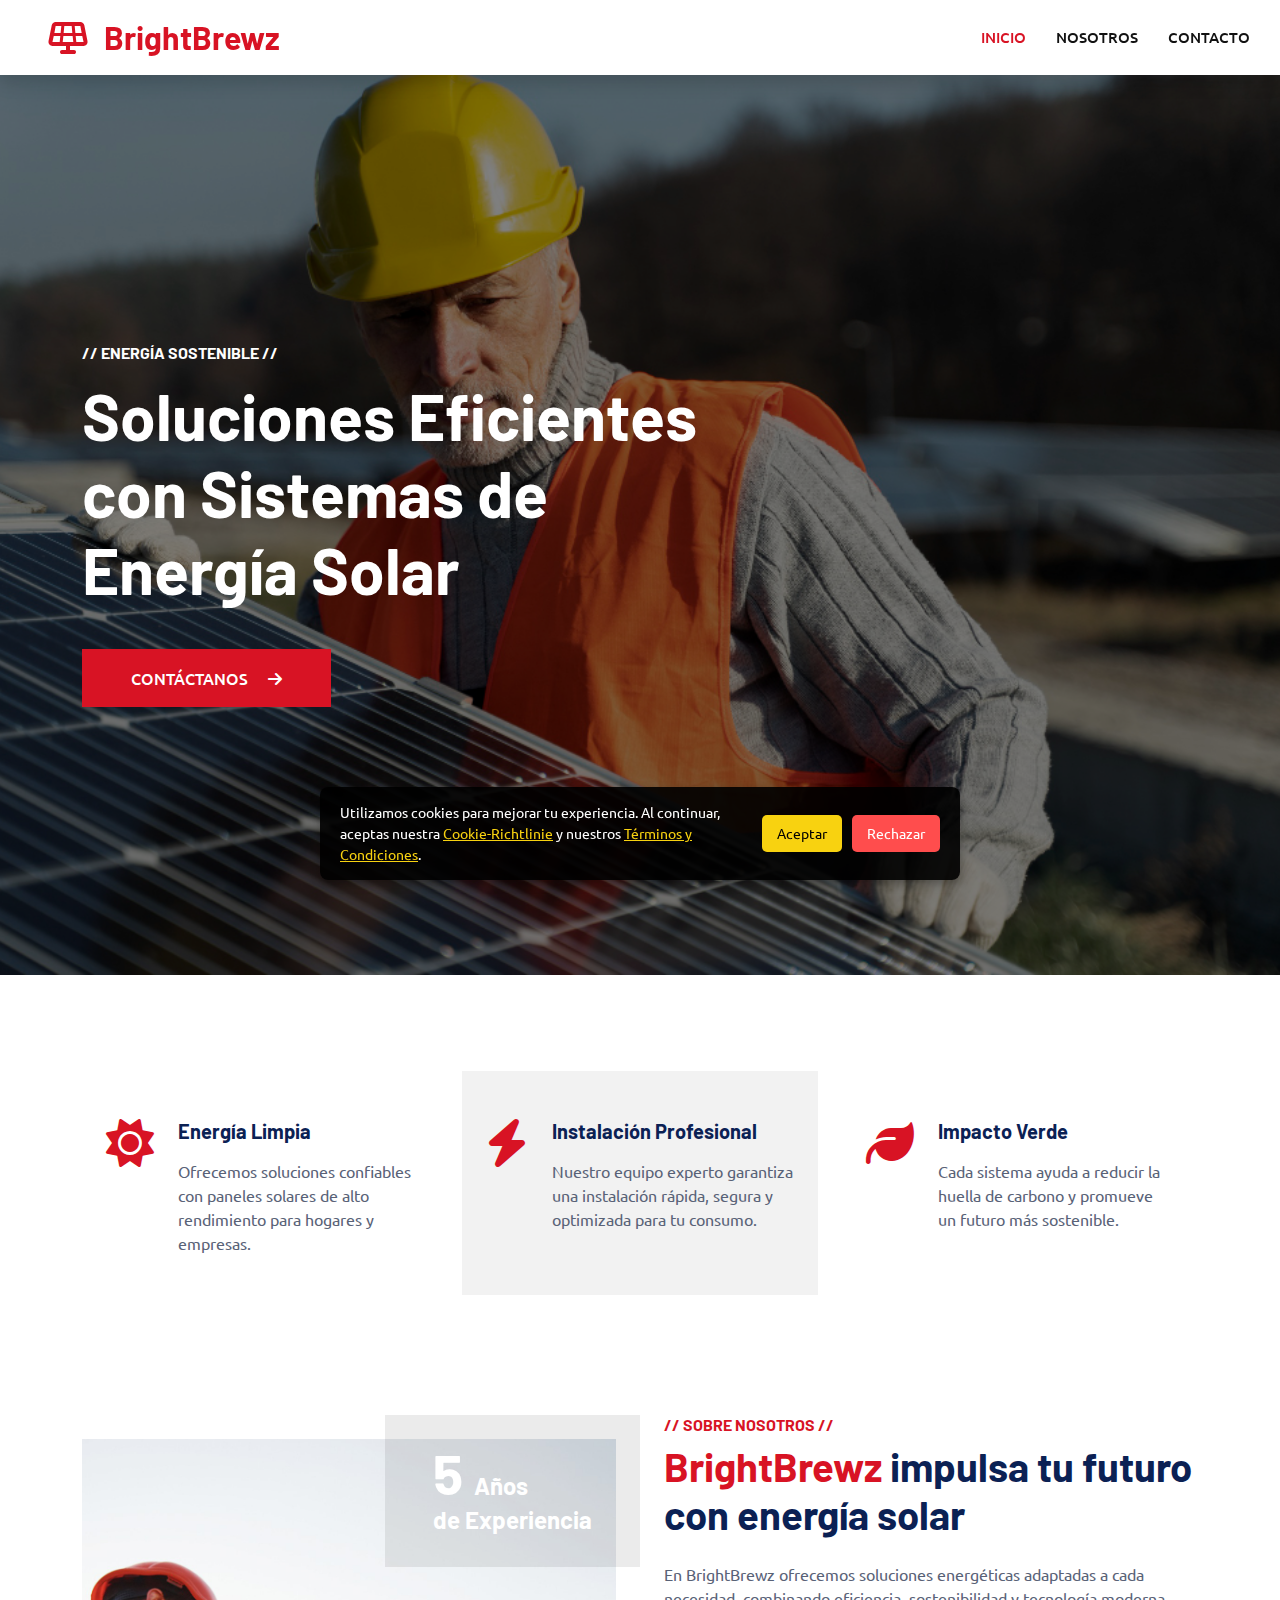
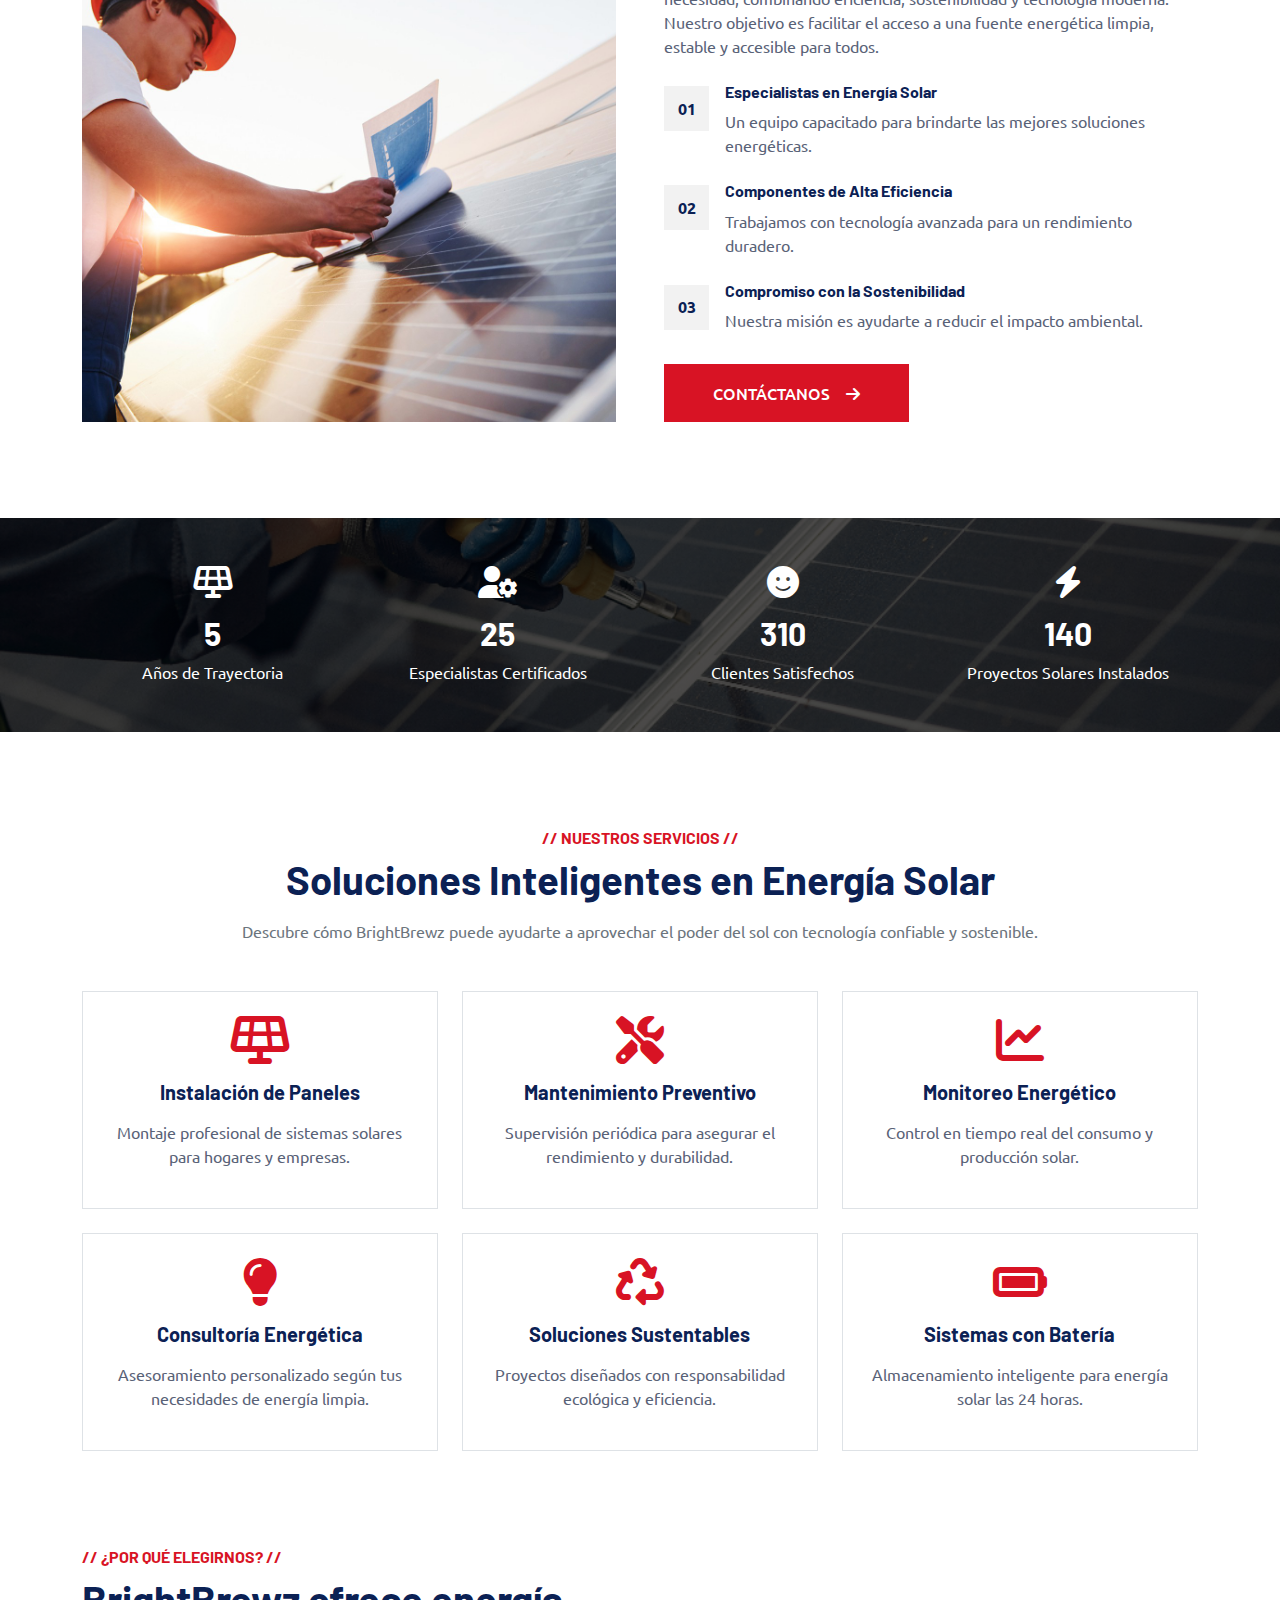
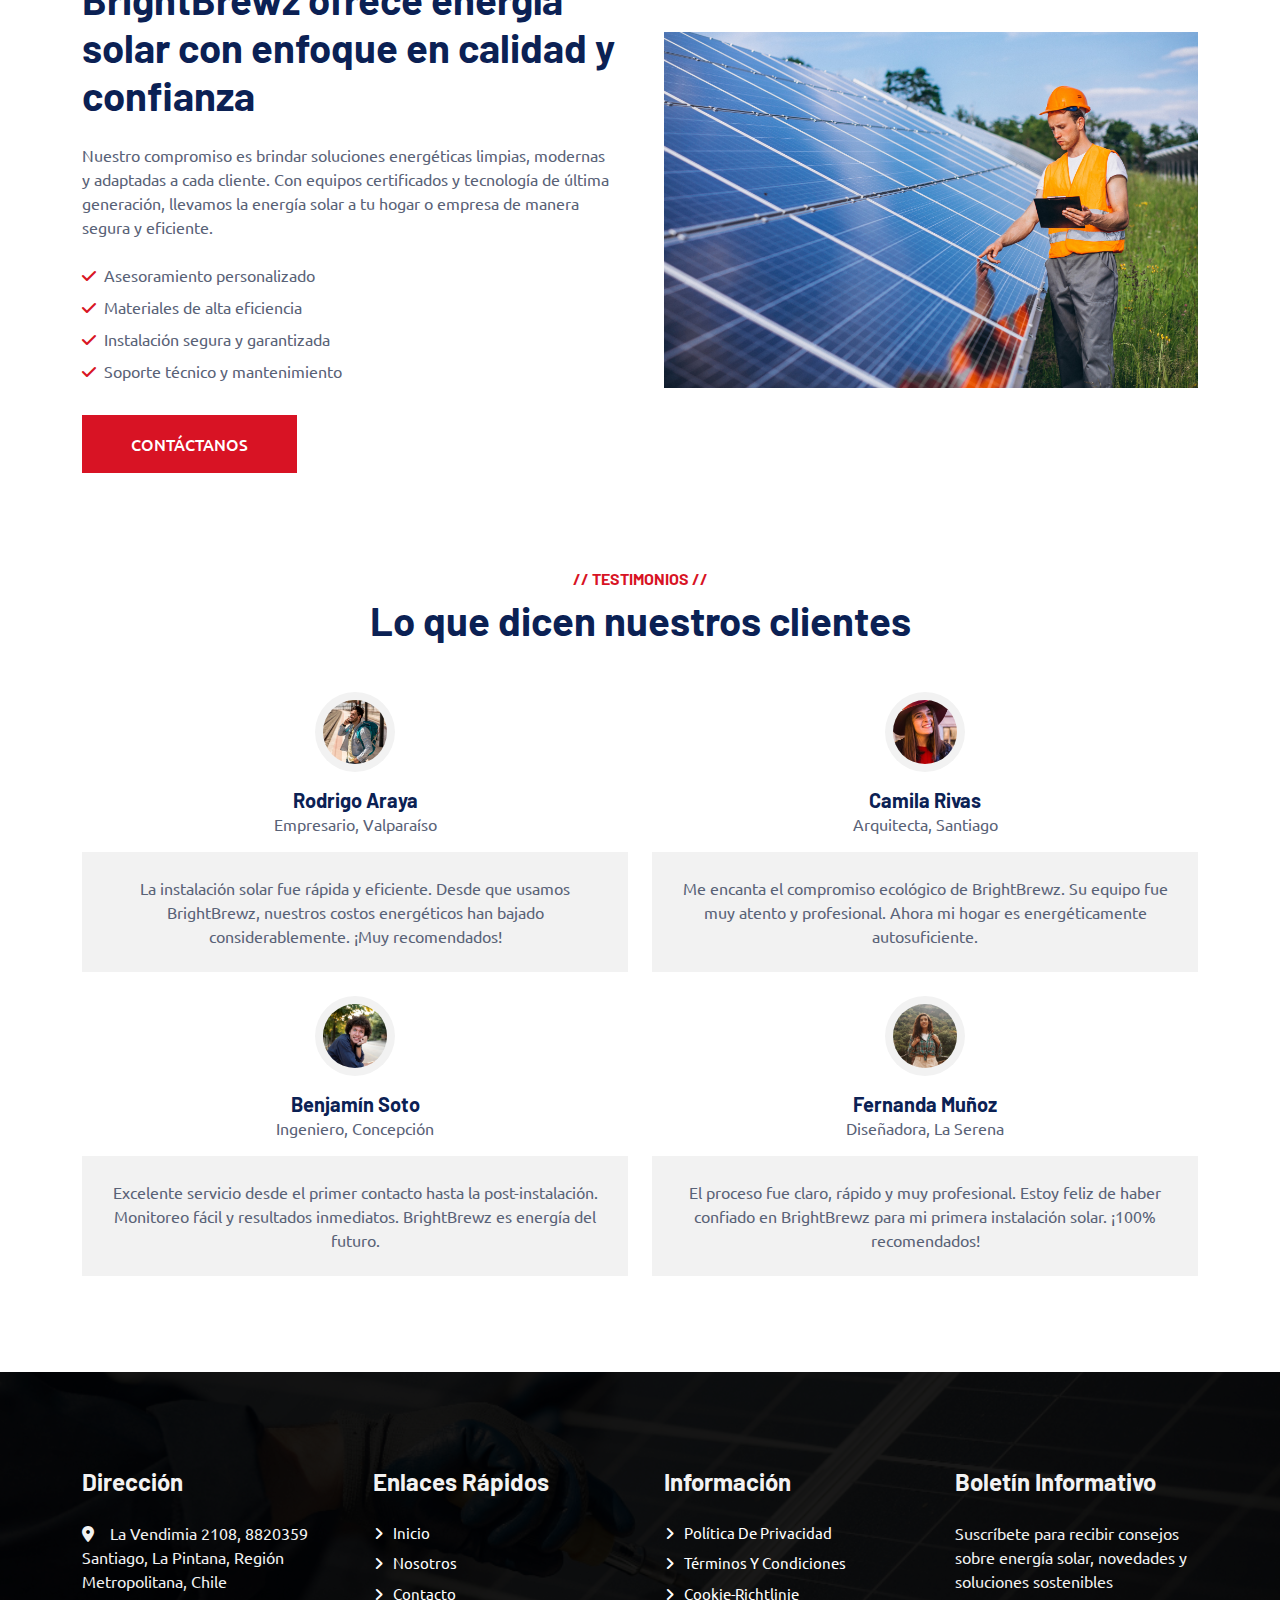
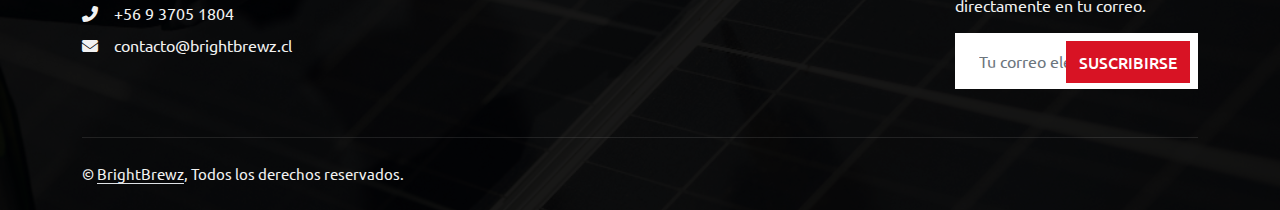
<file: index.html>
<!DOCTYPE html>
<html lang="es">

<head>
    <meta charset="utf-8">
    <meta content="width=device-width, initial-scale=1.0" name="viewport">
    <title>BrightBrewz - Soluciones de Energía Solar en Chile</title>
    <meta name="keywords"
        content="energía solar, sistemas solares, soluciones sustentables, instalación de paneles, energía limpia, Chile">
    <meta name="description"
        content="BrightBrewz ofrece soluciones modernas y eficientes en energía solar para hogares y empresas en todo Chile. Descubre cómo reducir tu consumo energético con tecnología limpia.">
    <link href="img/ico.png" rel="icon">
    <link rel="preconnect" href="https://fonts.googleapis.com">
    <link rel="preconnect" href="https://fonts.gstatic.com" crossorigin>
    <link href="https://fonts.googleapis.com/css2?family=Barlow:wght@600;700&family=Ubuntu:wght@400;500&display=swap"
        rel="stylesheet">
    <link rel="stylesheet" href="https://cdnjs.cloudflare.com/ajax/libs/font-awesome/6.7.2/css/all.min.css">
    <link href="css/style.css" rel="stylesheet">
</head>

<body>

    <div id="cookie-banner" class="cookie-banner">
        <p>
            Utilizamos cookies para mejorar tu experiencia. Al continuar, aceptas nuestra
            <a href="cookie.html">Cookie-Richtlinie</a> y nuestros
            <a href="terms.html">Términos y Condiciones</a>.
        </p>
        <div class="cookie-buttons">
            <button id="accept-cookies">Aceptar</button>
            <button id="decline-cookies">Rechazar</button>
        </div>
    </div>
    <nav class="navbar navbar-expand-lg bg-white navbar-light shadow sticky-top p-0">
        <a href="/" class="navbar-brand d-flex align-items-center px-4 px-lg-5">
            <h2 class="m-0 text-primary"><i class="fa fa-solar-panel me-3"></i>BrightBrewz</h2>
        </a>
        <button type="button" class="navbar-toggler me-4" data-bs-toggle="collapse" data-bs-target="#navbarCollapse">
            <span class="navbar-toggler-icon"></span>
        </button>
        <div class="collapse navbar-collapse" id="navbarCollapse">
            <div class="navbar-nav ms-auto p-4 p-lg-0">
                <a href="/" class="nav-item nav-link active">Inicio</a>
                <a href="about.html" class="nav-item nav-link">Nosotros</a>
                <a href="contact.html" class="nav-item nav-link">Contacto</a>
            </div>
        </div>
    </nav>
    
    <div class="container-fluid p-0 mb-5">
        <div class="static-header">
            <div class="header-content d-flex align-items-center">
                <div class="container">
                    <div class="row align-items-center justify-content-center justify-content-lg-start">
                        <div class="col-10 col-lg-7 text-center text-lg-start">
                            <h6 class="text-white text-uppercase mb-3 animated slideInDown">// Energía Sostenible //
                            </h6>
                            <h1 class="display-3 text-white mb-4 pb-3 animated slideInDown">
                                Soluciones Eficientes con Sistemas de Energía Solar
                            </h1>
                            <a href="contact.html" class="btn btn-primary py-3 px-5 animated slideInDown">
                                Contáctanos <i class="fa fa-arrow-right ms-3"></i>
                            </a>
                        </div>
                    </div>
                </div>
            </div>
        </div>
    </div>

    <div class="container-xxl py-5">
        <div class="container">
            <div class="row g-4">
                <div class="col-lg-4 col-md-6 wow fadeInUp">
                    <div class="d-flex py-5 px-4">
                        <i class="fa fa-sun fa-3x text-primary flex-shrink-0"></i>
                        <div class="ps-4">
                            <h5 class="mb-3">Energía Limpia</h5>
                            <p>Ofrecemos soluciones confiables con paneles solares de alto rendimiento para hogares y
                                empresas.</p>
                        </div>
                    </div>
                </div>
                <div class="col-lg-4 col-md-6 wow fadeInUp" data-wow-delay="0.3s">
                    <div class="d-flex bg-light py-5 px-4">
                        <i class="fa fa-bolt fa-3x text-primary flex-shrink-0"></i>
                        <div class="ps-4">
                            <h5 class="mb-3">Instalación Profesional</h5>
                            <p>Nuestro equipo experto garantiza una instalación rápida, segura y optimizada para tu
                                consumo.</p>
                        </div>
                    </div>
                </div>
                <div class="col-lg-4 col-md-6 wow fadeInUp" data-wow-delay="0.5s">
                    <div class="d-flex py-5 px-4">
                        <i class="fa fa-leaf fa-3x text-primary flex-shrink-0"></i>
                        <div class="ps-4">
                            <h5 class="mb-3">Impacto Verde</h5>
                            <p>Cada sistema ayuda a reducir la huella de carbono y promueve un futuro más sostenible.
                            </p>
                        </div>
                    </div>
                </div>
            </div>
        </div>
    </div>

    <div class="container-xxl py-5">
        <div class="container">
            <div class="row g-5">
                <div class="col-lg-6 pt-4" style="min-height: 400px;">
                    <div class="position-relative h-100 wow fadeIn">
                        <img class="position-absolute img-fluid w-100 h-100" src="img/about.jpg"
                            style="object-fit: cover;" alt="Instalaciones solares">
                        <div class="position-absolute top-0 end-0 mt-n4 me-n4 py-4 px-5"
                            style="background: rgba(0, 0, 0, .08);">
                            <h1 class="display-4 text-white mb-0">5 <span class="fs-4">Años</span></h1>
                            <h4 class="text-white">de Experiencia</h4>
                        </div>
                    </div>
                </div>
                <div class="col-lg-6">
                    <h6 class="text-primary text-uppercase">// Sobre Nosotros //</h6>
                    <h1 class="mb-4"><span class="text-primary">BrightBrewz</span> impulsa tu futuro con energía solar
                    </h1>
                    <p class="mb-4">
                        En BrightBrewz ofrecemos soluciones energéticas adaptadas a cada necesidad, combinando
                        eficiencia, sostenibilidad y tecnología moderna. Nuestro objetivo es facilitar el acceso a una
                        fuente energética limpia, estable y accesible para todos.
                    </p>
                    <div class="row g-4 mb-3 pb-3">
                        <div class="col-12 wow fadeIn">
                            <div class="d-flex">
                                <div class="bg-light d-flex flex-shrink-0 align-items-center justify-content-center mt-1"
                                    style="width: 45px; height: 45px;">
                                    <span class="fw-bold text-secondary">01</span>
                                </div>
                                <div class="ps-3">
                                    <h6>Especialistas en Energía Solar</h6>
                                    <span>Un equipo capacitado para brindarte las mejores soluciones energéticas.</span>
                                </div>
                            </div>
                        </div>
                        <div class="col-12 wow fadeIn" data-wow-delay="0.3s">
                            <div class="d-flex">
                                <div class="bg-light d-flex flex-shrink-0 align-items-center justify-content-center mt-1"
                                    style="width: 45px; height: 45px;">
                                    <span class="fw-bold text-secondary">02</span>
                                </div>
                                <div class="ps-3">
                                    <h6>Componentes de Alta Eficiencia</h6>
                                    <span>Trabajamos con tecnología avanzada para un rendimiento duradero.</span>
                                </div>
                            </div>
                        </div>
                        <div class="col-12 wow fadeIn" data-wow-delay="0.5s">
                            <div class="d-flex">
                                <div class="bg-light d-flex flex-shrink-0 align-items-center justify-content-center mt-1"
                                    style="width: 45px; height: 45px;">
                                    <span class="fw-bold text-secondary">03</span>
                                </div>
                                <div class="ps-3">
                                    <h6>Compromiso con la Sostenibilidad</h6>
                                    <span>Nuestra misión es ayudarte a reducir el impacto ambiental.</span>
                                </div>
                            </div>
                        </div>
                    </div>
                    <a href="contact.html" class="btn btn-primary py-3 px-5">Contáctanos<i
                            class="fa fa-arrow-right ms-3"></i></a>
                </div>
            </div>
        </div>
    </div>

    <div class="container-fluid fact bg-dark my-5 py-5">
        <div class="container">
            <div class="row g-4">
                <div class="col-md-6 col-lg-3 text-center wow fadeIn">
                    <i class="fa fa-solar-panel fa-2x text-white mb-3"></i>
                    <h2 class="text-white mb-2" data-toggle="counter-up">5</h2>
                    <p class="text-white mb-0">Años de Trayectoria</p>
                </div>
                <div class="col-md-6 col-lg-3 text-center wow fadeIn" data-wow-delay="0.3s">
                    <i class="fa fa-user-cog fa-2x text-white mb-3"></i>
                    <h2 class="text-white mb-2" data-toggle="counter-up">25</h2>
                    <p class="text-white mb-0">Especialistas Certificados</p>
                </div>
                <div class="col-md-6 col-lg-3 text-center wow fadeIn" data-wow-delay="0.5s">
                    <i class="fa fa-smile fa-2x text-white mb-3"></i>
                    <h2 class="text-white mb-2" data-toggle="counter-up">310</h2>
                    <p class="text-white mb-0">Clientes Satisfechos</p>
                </div>
                <div class="col-md-6 col-lg-3 text-center wow fadeIn" data-wow-delay="0.7s">
                    <i class="fa fa-bolt fa-2x text-white mb-3"></i>
                    <h2 class="text-white mb-2" data-toggle="counter-up">140</h2>
                    <p class="text-white mb-0">Proyectos Solares Instalados</p>
                </div>
            </div>
        </div>
    </div>
    <div class="container-xxl py-5">
        <div class="container">

            <div class="text-center mb-5">
                <h6 class="text-primary text-uppercase">// Nuestros Servicios //</h6>
                <h1 class="mb-3">Soluciones Inteligentes en Energía Solar</h1>
                <p class="text-muted">Descubre cómo BrightBrewz puede ayudarte a aprovechar el poder del sol con
                    tecnología confiable y sostenible.</p>
            </div>

            <div class="row g-4">

                <div class="col-md-4 wow fadeInUp">
                    <div class="text-center p-4 border rounded h-100">
                        <i class="fa fa-solar-panel fa-3x text-primary mb-3"></i>
                        <h5 class="mb-3">Instalación de Paneles</h5>
                        <p>Montaje profesional de sistemas solares para hogares y empresas.</p>
                    </div>
                </div>
                <div class="col-md-4 wow fadeInUp">
                    <div class="text-center p-4 border rounded h-100">
                        <i class="fa fa-tools fa-3x text-primary mb-3"></i>
                        <h5 class="mb-3">Mantenimiento Preventivo</h5>
                        <p>Supervisión periódica para asegurar el rendimiento y durabilidad.</p>
                    </div>
                </div>
                <div class="col-md-4 wow fadeInUp">
                    <div class="text-center p-4 border rounded h-100">
                        <i class="fa fa-chart-line fa-3x text-primary mb-3"></i>
                        <h5 class="mb-3">Monitoreo Energético</h5>
                        <p>Control en tiempo real del consumo y producción solar.</p>
                    </div>
                </div>

                <div class="col-md-4 wow fadeInUp">
                    <div class="text-center p-4 border rounded h-100">
                        <i class="fa fa-lightbulb fa-3x text-primary mb-3"></i>
                        <h5 class="mb-3">Consultoría Energética</h5>
                        <p>Asesoramiento personalizado según tus necesidades de energía limpia.</p>
                    </div>
                </div>
                <div class="col-md-4 wow fadeInUp">
                    <div class="text-center p-4 border rounded h-100">
                        <i class="fa fa-recycle fa-3x text-primary mb-3"></i>
                        <h5 class="mb-3">Soluciones Sustentables</h5>
                        <p>Proyectos diseñados con responsabilidad ecológica y eficiencia.</p>
                    </div>
                </div>
                <div class="col-md-4 wow fadeInUp">
                    <div class="text-center p-4 border rounded h-100">
                        <i class="fa fa-battery-full fa-3x text-primary mb-3"></i>
                        <h5 class="mb-3">Sistemas con Batería</h5>
                        <p>Almacenamiento inteligente para energía solar las 24 horas.</p>
                    </div>
                </div>
            </div>
        </div>
    </div>

    <div class="container-xxl py-5">
        <div class="container">
            <div class="row g-5 align-items-center">

                <div class="col-lg-6">
                    <h6 class="text-primary text-uppercase">// ¿Por qué elegirnos? //</h6>
                    <h1 class="mb-4">BrightBrewz ofrece energía solar con enfoque en calidad y confianza</h1>
                    <p class="mb-4">
                        Nuestro compromiso es brindar soluciones energéticas limpias, modernas y adaptadas a cada
                        cliente. Con equipos certificados y tecnología de última generación, llevamos la energía solar a
                        tu hogar o empresa de manera segura y eficiente.
                    </p>
                    <ul class="list-unstyled mb-4">
                        <li class="mb-2"><i class="fa fa-check text-primary me-2"></i>Asesoramiento personalizado</li>
                        <li class="mb-2"><i class="fa fa-check text-primary me-2"></i>Materiales de alta eficiencia</li>
                        <li class="mb-2"><i class="fa fa-check text-primary me-2"></i>Instalación segura y garantizada
                        </li>
                        <li><i class="fa fa-check text-primary me-2"></i>Soporte técnico y mantenimiento</li>
                    </ul>
                    <a href="contact.html" class="btn btn-primary py-3 px-5 mt-2">Contáctanos</a>
                </div>

                <div class="col-lg-6">
                    <img class="img-fluid rounded wow fadeIn" data-wow-delay="0.3s" src="img/why.jpg"
                        alt="Instalación solar moderna" style="object-fit: cover; width: 100%;">
                </div>
            </div>
        </div>
    </div>

    <div class="container-xxl py-5 wow fadeInUp">
        <div class="container">
            <div class="text-center">
                <h6 class="text-primary text-uppercase">// Testimonios //</h6>
                <h1 class="mb-5">Lo que dicen nuestros clientes</h1>
            </div>
            <div class="row g-4">

                <div class="col-lg-6">
                    <div class="testimonial-item text-center">
                        <img class="bg-light rounded-circle p-2 mx-auto mb-3" src="img/rev-1.png"
                            style="width: 80px; height: 80px;" alt="Cliente 1">
                        <h5 class="mb-0">Rodrigo Araya</h5>
                        <p>Empresario, Valparaíso</p>
                        <div class="testimonial-text bg-light text-center p-4">
                            <p class="mb-0">La instalación solar fue rápida y eficiente. Desde que usamos BrightBrewz,
                                nuestros costos energéticos han bajado considerablemente. ¡Muy recomendados!</p>
                        </div>
                    </div>
                </div>

                <div class="col-lg-6">
                    <div class="testimonial-item text-center">
                        <img class="bg-light rounded-circle p-2 mx-auto mb-3" src="img/rev-2.png"
                            style="width: 80px; height: 80px;" alt="Cliente 2">
                        <h5 class="mb-0">Camila Rivas</h5>
                        <p>Arquitecta, Santiago</p>
                        <div class="testimonial-text bg-light text-center p-4">
                            <p class="mb-0">Me encanta el compromiso ecológico de BrightBrewz. Su equipo fue muy atento
                                y profesional. Ahora mi hogar es energéticamente autosuficiente.</p>
                        </div>
                    </div>
                </div>

                <div class="col-lg-6">
                    <div class="testimonial-item text-center">
                        <img class="bg-light rounded-circle p-2 mx-auto mb-3" src="img/rev-3.png"
                            style="width: 80px; height: 80px;" alt="Cliente 3">
                        <h5 class="mb-0">Benjamín Soto</h5>
                        <p>Ingeniero, Concepción</p>
                        <div class="testimonial-text bg-light text-center p-4">
                            <p class="mb-0">Excelente servicio desde el primer contacto hasta la post-instalación.
                                Monitoreo fácil y resultados inmediatos. BrightBrewz es energía del futuro.</p>
                        </div>
                    </div>
                </div>

                <div class="col-lg-6">
                    <div class="testimonial-item text-center">
                        <img class="bg-light rounded-circle p-2 mx-auto mb-3" src="img/rev-4.png"
                            style="width: 80px; height: 80px;" alt="Cliente 4">
                        <h5 class="mb-0">Fernanda Muñoz</h5>
                        <p>Diseñadora, La Serena</p>
                        <div class="testimonial-text bg-light text-center p-4">
                            <p class="mb-0">El proceso fue claro, rápido y muy profesional. Estoy feliz de haber
                                confiado en BrightBrewz para mi primera instalación solar. ¡100% recomendados!</p>
                        </div>
                    </div>
                </div>
            </div>
        </div>
    </div>

    <div class="container-fluid bg-dark text-light footer pt-5 mt-5 wow fadeIn">
        <div class="container py-5">
            <div class="row g-5">
                <div class="col-lg-3 col-md-6">
                    <h4 class="text-light mb-4">Dirección</h4>
                    <p class="mb-2"><i class="fa fa-map-marker-alt me-3"></i>La Vendimia 2108, 8820359 Santiago, La
                        Pintana, Región Metropolitana, Chile</p>
                    <p class="mb-2"><i class="fa fa-phone-alt me-3"></i>+56 9 3705 1804</p>
                    <p class="mb-2"><i class="fa fa-envelope me-3"></i>contacto@brightbrewz.cl</p>
                </div>

                <div class="col-lg-3 col-md-6">
                    <h4 class="text-light mb-4">Enlaces Rápidos</h4>
                    <a class="btn btn-link" href="/">Inicio</a>
                    <a class="btn btn-link" href="about.html">Nosotros</a>
                    <a class="btn btn-link" href="contact.html">Contacto</a>                    
                </div>
                <div class="col-lg-3 col-md-6">
                    <h4 class="text-light mb-4">Información</h4>
                    <a class="btn btn-link" href="privacy.html">Política de privacidad</a>
                    <a class="btn btn-link" href="terms.html">Términos y condiciones</a>
                    <a class="btn btn-link" href="cookie.html">Cookie-Richtlinie</a>
                </div>
                <div class="col-lg-3 col-md-6">
                    <h4 class="text-light mb-4">Boletín Informativo</h4>
                    <p>Suscríbete para recibir consejos sobre energía solar, novedades y soluciones sostenibles
                        directamente en tu correo.</p>
                    <form action="thankyou.php" method="post" class="position-relative mx-auto"
                        style="max-width: 400px;">
                        <input class="form-control border-0 w-100 py-3 ps-4 pe-5" type="email" name="email"
                            placeholder="Tu correo electrónico" required>
                        <button type="submit"
                            class="btn btn-primary py-2 position-absolute top-0 end-0 mt-2 me-2">Suscribirse</button>
                    </form>
                </div>

            </div>
        </div>
        <div class="container">
            <div class="copyright">
                <div class="row">
                    <div class="col-md-6 text-center text-md-start mb-3 mb-md-0">
                        &copy; <a class="border-bottom" href="/">BrightBrewz</a>, Todos los derechos
                        reservados.
                    </div>


                </div>
            </div>
        </div>
    </div>

    <script src="js/main.js"></script>
</body>

</html>
</file>
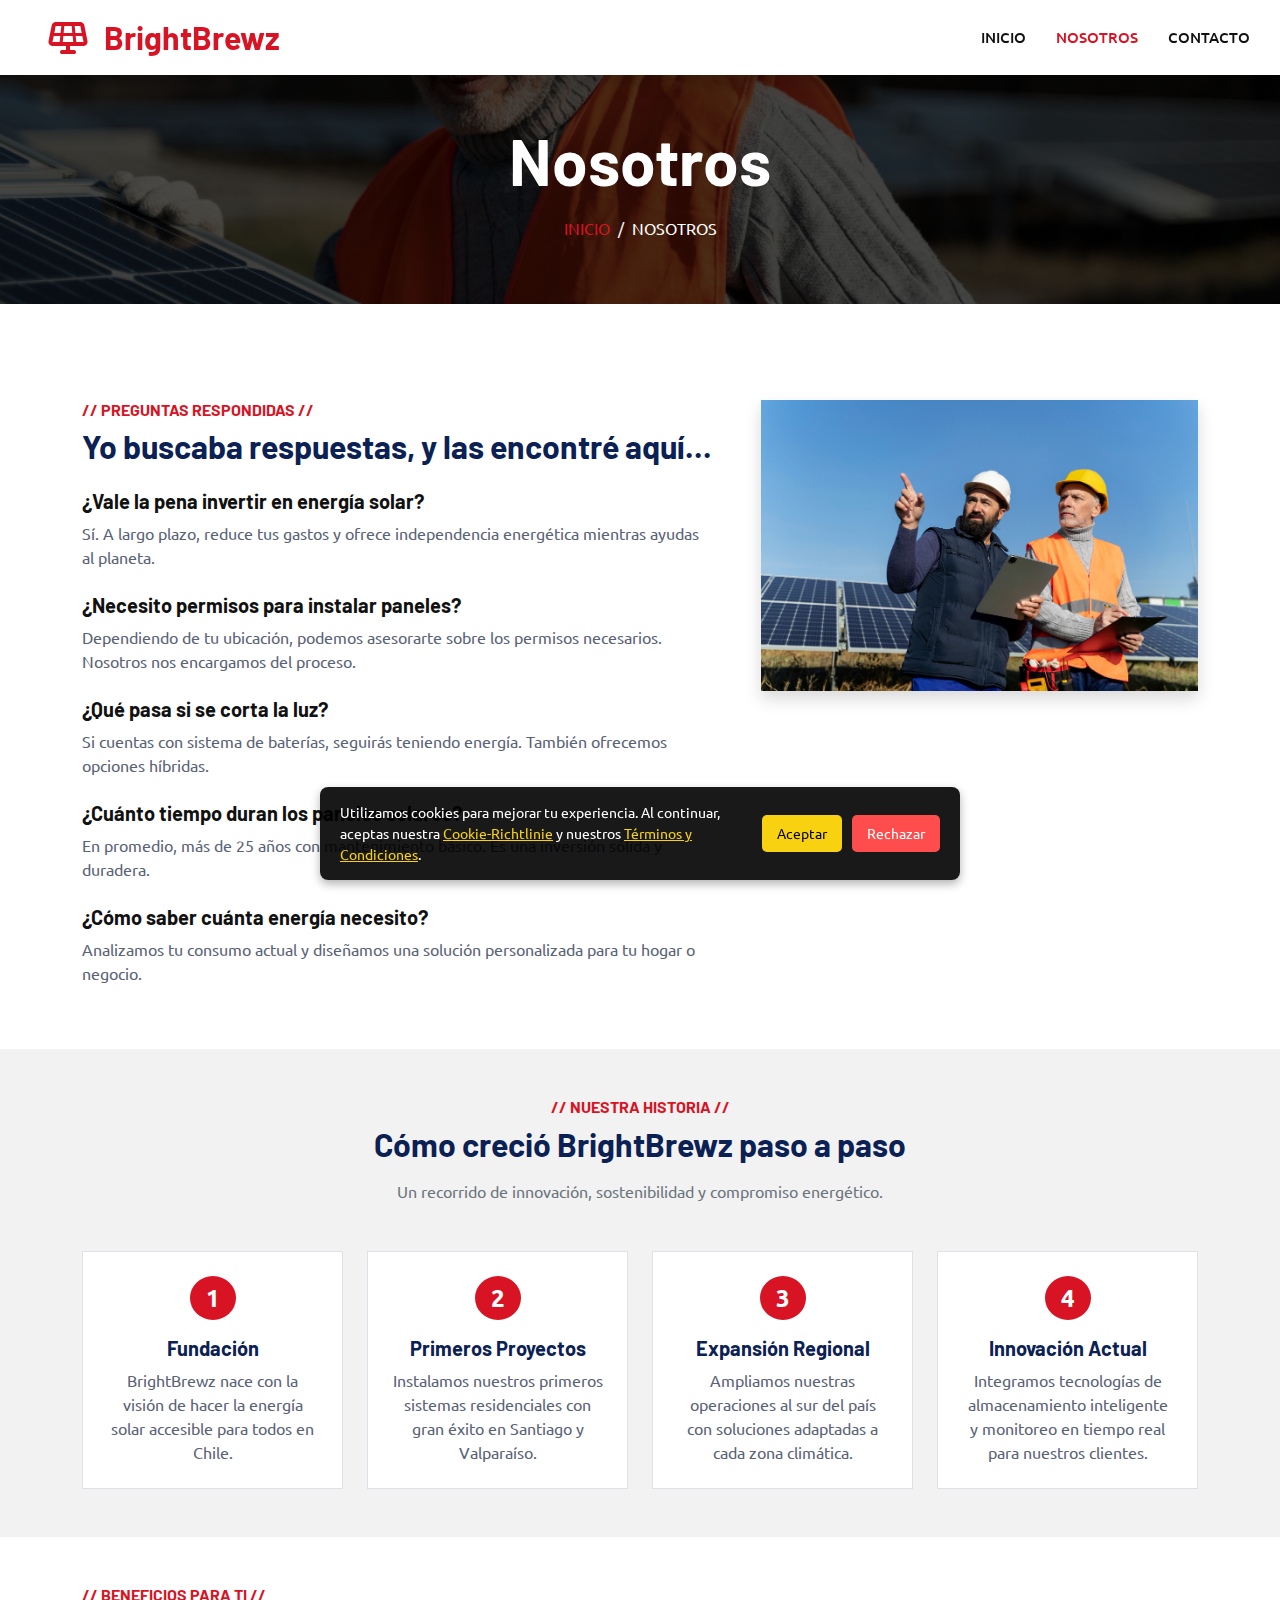
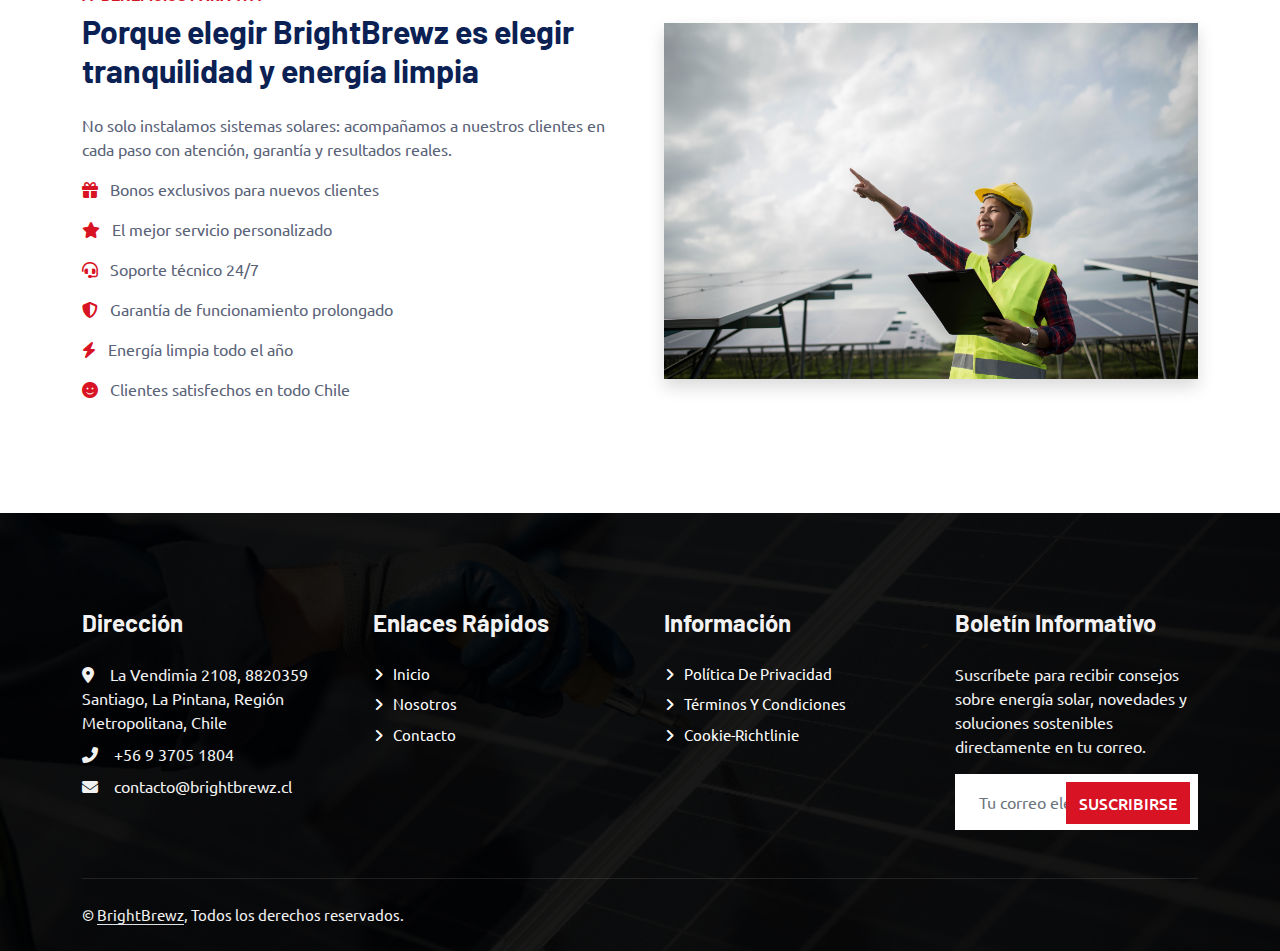
<file: about.html>
<!DOCTYPE html>
<html lang="es">

<head>
    <meta charset="utf-8">
    <meta content="width=device-width, initial-scale=1.0" name="viewport">
    <title>BrightBrewz - Soluciones de Energía Solar en Chile</title>
    <meta name="keywords"
        content="energía solar, sistemas solares, soluciones sustentables, instalación de paneles, energía limpia, Chile">
    <meta name="description"
        content="BrightBrewz ofrece soluciones modernas y eficientes en energía solar para hogares y empresas en todo Chile. Descubre cómo reducir tu consumo energético con tecnología limpia.">
    <link href="img/ico.png" rel="icon">
    <link rel="preconnect" href="https://fonts.googleapis.com">
    <link rel="preconnect" href="https://fonts.gstatic.com" crossorigin>
    <link href="https://fonts.googleapis.com/css2?family=Barlow:wght@600;700&family=Ubuntu:wght@400;500&display=swap"
        rel="stylesheet">
    <link rel="stylesheet" href="https://cdnjs.cloudflare.com/ajax/libs/font-awesome/6.7.2/css/all.min.css">
    <link href="css/style.css" rel="stylesheet">
</head>

<body>

    <div id="cookie-banner" class="cookie-banner">
        <p>
            Utilizamos cookies para mejorar tu experiencia. Al continuar, aceptas nuestra
            <a href="cookie.html">Cookie-Richtlinie</a> y nuestros
            <a href="terms.html">Términos y Condiciones</a>.
        </p>
        <div class="cookie-buttons">
            <button id="accept-cookies">Aceptar</button>
            <button id="decline-cookies">Rechazar</button>
        </div>
    </div>
    <nav class="navbar navbar-expand-lg bg-white navbar-light shadow sticky-top p-0">
        <a href="/" class="navbar-brand d-flex align-items-center px-4 px-lg-5">
            <h2 class="m-0 text-primary"><i class="fa fa-solar-panel me-3"></i>BrightBrewz</h2>
        </a>
        <button type="button" class="navbar-toggler me-4" data-bs-toggle="collapse" data-bs-target="#navbarCollapse">
            <span class="navbar-toggler-icon"></span>
        </button>
        <div class="collapse navbar-collapse" id="navbarCollapse">
            <div class="navbar-nav ms-auto p-4 p-lg-0">
                <a href="/" class="nav-item nav-link ">Inicio</a>
                <a href="about.html" class="nav-item nav-link active">Nosotros</a>
                <a href="contact.html" class="nav-item nav-link">Contacto</a>
            </div>
        </div>
    </nav>
    <div class="container-fluid page-header mb-5 p-0" style="background-image: url(img/bg-1.jpg);">
        <div class="container-fluid page-header-inner py-5">
            <div class="container text-center">
                <h1 class="display-3 text-white mb-3 animated slideInDown">Nosotros</h1>
                <nav aria-label="breadcrumb">
                    <ol class="breadcrumb justify-content-center text-uppercase">
                        <li class="breadcrumb-item"><a href="/">Inicio</a></li>
                        <li class="breadcrumb-item text-white active" aria-current="page">Nosotros</li>
                    </ol>
                </nav>
            </div>
        </div>
    </div>
    <div class="container-xxl py-5">
        <div class="container">
            <div class="row g-5 align-items-start">
    
                <div class="col-lg-7">
                    <h6 class="text-primary text-uppercase">// Preguntas Respondidas //</h6>
                    <h2 class="mb-4">Yo buscaba respuestas, y las encontré aquí...</h2>
    
                    <div class="mb-4">
                        <h5 class="mb-2 text-dark">¿Vale la pena invertir en energía solar?</h5>
                        <p>Sí. A largo plazo, reduce tus gastos y ofrece independencia energética mientras ayudas al planeta.</p>
                    </div>
    
                    <div class="mb-4">
                        <h5 class="mb-2 text-dark">¿Necesito permisos para instalar paneles?</h5>
                        <p>Dependiendo de tu ubicación, podemos asesorarte sobre los permisos necesarios. Nosotros nos encargamos del proceso.</p>
                    </div>
    
                    <div class="mb-4">
                        <h5 class="mb-2 text-dark">¿Qué pasa si se corta la luz?</h5>
                        <p>Si cuentas con sistema de baterías, seguirás teniendo energía. También ofrecemos opciones híbridas.</p>
                    </div>
    
                    <div class="mb-4">
                        <h5 class="mb-2 text-dark">¿Cuánto tiempo duran los paneles solares?</h5>
                        <p>En promedio, más de 25 años con mantenimiento básico. Es una inversión sólida y duradera.</p>
                    </div>
    
                    <div>
                        <h5 class="mb-2 text-dark">¿Cómo saber cuánta energía necesito?</h5>
                        <p>Analizamos tu consumo actual y diseñamos una solución personalizada para tu hogar o negocio.</p>
                    </div>
                </div>
    
                <div class="col-lg-5">
                    <img src="img/faq.jpg" class="img-fluid rounded shadow" alt="Cliente encuentra respuestas">
                </div>
            </div>
        </div>
    </div>
    <div class="container-xxl py-5 bg-light">
        <div class="container">
            <div class="text-center mb-5">
                <h6 class="text-primary text-uppercase">// Nuestra Historia //</h6>
                <h2 class="mb-3">Cómo creció BrightBrewz paso a paso</h2>
                <p class="text-muted">Un recorrido de innovación, sostenibilidad y compromiso energético.</p>
            </div>
            <div class="row g-4 text-center">
                <div class="col-md-6 col-lg-3">
                    <div class="p-4 border rounded bg-white h-100">
                        <div class="bg-primary text-white rounded-circle mb-3 d-inline-block px-3 py-1 fs-4 fw-bold">1</div>
                        <h5 class="mb-2">Fundación</h5>
                        <p class="mb-0">BrightBrewz nace con la visión de hacer la energía solar accesible para todos en Chile.</p>
                    </div>
                </div>
                <div class="col-md-6 col-lg-3">
                    <div class="p-4 border rounded bg-white h-100">
                        <div class="bg-primary text-white rounded-circle mb-3 d-inline-block px-3 py-1 fs-4 fw-bold">2</div>
                        <h5 class="mb-2">Primeros Proyectos</h5>
                        <p class="mb-0">Instalamos nuestros primeros sistemas residenciales con gran éxito en Santiago y Valparaíso.</p>
                    </div>
                </div>
                <div class="col-md-6 col-lg-3">
                    <div class="p-4 border rounded bg-white h-100">
                        <div class="bg-primary text-white rounded-circle mb-3 d-inline-block px-3 py-1 fs-4 fw-bold">3</div>
                        <h5 class="mb-2">Expansión Regional</h5>
                        <p class="mb-0">Ampliamos nuestras operaciones al sur del país con soluciones adaptadas a cada zona climática.</p>
                    </div>
                </div>
                <div class="col-md-6 col-lg-3">
                    <div class="p-4 border rounded bg-white h-100">
                        <div class="bg-primary text-white rounded-circle mb-3 d-inline-block px-3 py-1 fs-4 fw-bold">4</div>
                        <h5 class="mb-2">Innovación Actual</h5>
                        <p class="mb-0">Integramos tecnologías de almacenamiento inteligente y monitoreo en tiempo real para nuestros clientes.</p>
                    </div>
                </div>
            </div>
        </div>
    </div>
    <div class="container-xxl py-5">
        <div class="container">
            <div class="row g-5 align-items-center">
    
                <div class="col-lg-6 order-lg-2">
                    <img src="img/feature.jpg" alt="Beneficios BrightBrewz" class="img-fluid rounded shadow">
                </div>
    
                <div class="col-lg-6 order-lg-1">
                    <h6 class="text-primary text-uppercase">// Beneficios para ti //</h6>
                    <h2 class="mb-4">Porque elegir BrightBrewz es elegir tranquilidad y energía limpia</h2>
                    <p class="mb-3">
                        No solo instalamos sistemas solares: acompañamos a nuestros clientes en cada paso con atención, garantía y resultados reales.
                    </p>
                    <ul class="list-unstyled">
                        <li class="mb-3"><i class="fa fa-gift text-primary me-2"></i> Bonos exclusivos para nuevos clientes</li>
                        <li class="mb-3"><i class="fa fa-star text-primary me-2"></i> El mejor servicio personalizado</li>
                        <li class="mb-3"><i class="fa fa-headset text-primary me-2"></i> Soporte técnico 24/7</li>
                        <li class="mb-3"><i class="fa fa-shield-alt text-primary me-2"></i> Garantía de funcionamiento prolongado</li>
                        <li class="mb-3"><i class="fa fa-bolt text-primary me-2"></i> Energía limpia todo el año</li>
                        <li><i class="fa fa-smile text-primary me-2"></i> Clientes satisfechos en todo Chile</li>
                    </ul>
                </div>
            </div>
        </div>
    </div>

    <div class="container-fluid bg-dark text-light footer pt-5 mt-5 wow fadeIn">
        <div class="container py-5">
            <div class="row g-5">
                <div class="col-lg-3 col-md-6">
                    <h4 class="text-light mb-4">Dirección</h4>
                    <p class="mb-2"><i class="fa fa-map-marker-alt me-3"></i>La Vendimia 2108, 8820359 Santiago, La
                        Pintana, Región Metropolitana, Chile</p>
                    <p class="mb-2"><i class="fa fa-phone-alt me-3"></i>+56 9 3705 1804</p>
                    <p class="mb-2"><i class="fa fa-envelope me-3"></i>contacto@brightbrewz.cl</p>
                </div>

                <div class="col-lg-3 col-md-6">
                    <h4 class="text-light mb-4">Enlaces Rápidos</h4>
                    <a class="btn btn-link" href="/">Inicio</a>
                    <a class="btn btn-link" href="about.html">Nosotros</a>
                    <a class="btn btn-link" href="contact.html">Contacto</a>
                </div>
                <div class="col-lg-3 col-md-6">
                    <h4 class="text-light mb-4">Información</h4>
                    <a class="btn btn-link" href="privacy.html">Política de privacidad</a>
                    <a class="btn btn-link" href="terms.html">Términos y condiciones</a>
                    <a class="btn btn-link" href="cookie.html">Cookie-Richtlinie</a>
                </div>
                <div class="col-lg-3 col-md-6">
                    <h4 class="text-light mb-4">Boletín Informativo</h4>
                    <p>Suscríbete para recibir consejos sobre energía solar, novedades y soluciones sostenibles
                        directamente en tu correo.</p>
                    <form action="thankyou.php" method="post" class="position-relative mx-auto"
                        style="max-width: 400px;">
                        <input class="form-control border-0 w-100 py-3 ps-4 pe-5" type="email" name="email"
                            placeholder="Tu correo electrónico" required>
                        <button type="submit"
                            class="btn btn-primary py-2 position-absolute top-0 end-0 mt-2 me-2">Suscribirse</button>
                    </form>
                </div>

            </div>
        </div>
        <div class="container">
            <div class="copyright">
                <div class="row">
                    <div class="col-md-6 text-center text-md-start mb-3 mb-md-0">
                        &copy; <a class="border-bottom" href="/">BrightBrewz</a>, Todos los derechos
                        reservados.
                    </div>


                </div>
            </div>
        </div>
    </div>

    <script src="js/main.js"></script>
</body>

</html>
</file>
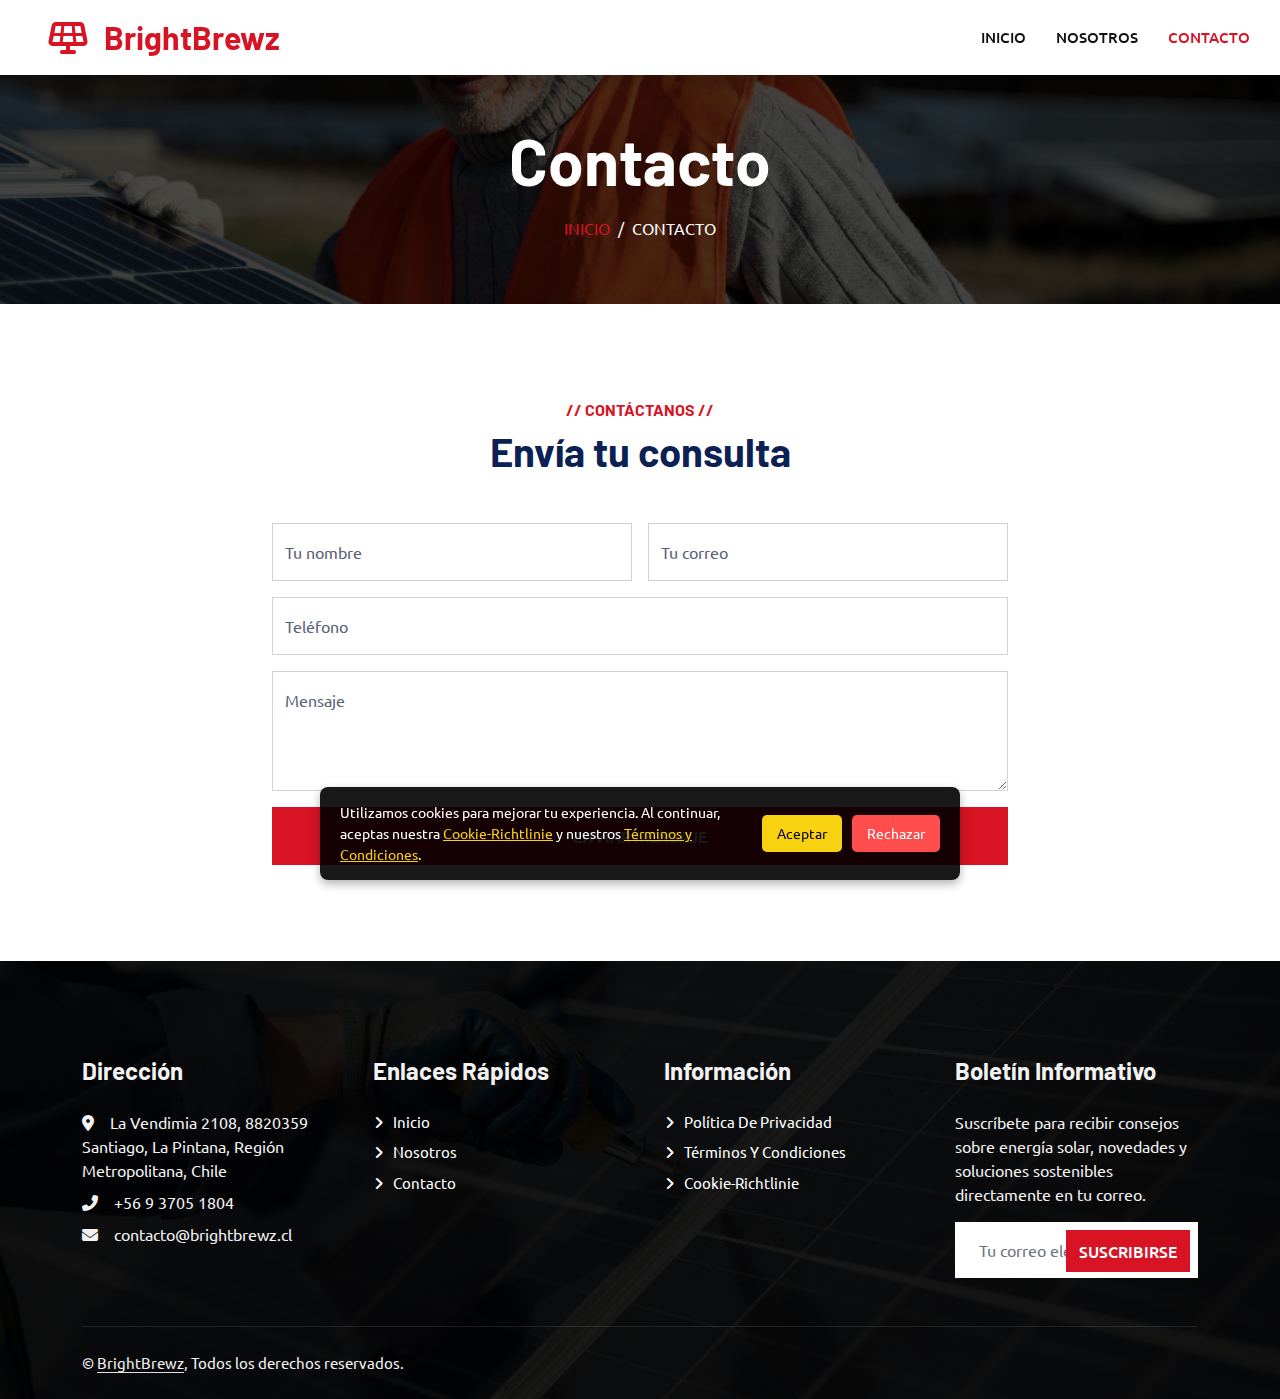
<file: contact.html>
<!DOCTYPE html>
<html lang="es">

<head>
    <meta charset="utf-8">
    <meta content="width=device-width, initial-scale=1.0" name="viewport">
    <title>BrightBrewz - Soluciones de Energía Solar en Chile</title>
    <meta name="keywords"
        content="energía solar, sistemas solares, soluciones sustentables, instalación de paneles, energía limpia, Chile">
    <meta name="description"
        content="BrightBrewz ofrece soluciones modernas y eficientes en energía solar para hogares y empresas en todo Chile. Descubre cómo reducir tu consumo energético con tecnología limpia.">
    <link href="img/ico.png" rel="icon">
    <link rel="preconnect" href="https://fonts.googleapis.com">
    <link rel="preconnect" href="https://fonts.gstatic.com" crossorigin>
    <link href="https://fonts.googleapis.com/css2?family=Barlow:wght@600;700&family=Ubuntu:wght@400;500&display=swap"
        rel="stylesheet">
    <link rel="stylesheet" href="https://cdnjs.cloudflare.com/ajax/libs/font-awesome/6.7.2/css/all.min.css">
    <link href="css/style.css" rel="stylesheet">
</head>

<body>

    <div id="cookie-banner" class="cookie-banner">
        <p>
            Utilizamos cookies para mejorar tu experiencia. Al continuar, aceptas nuestra
            <a href="cookie.html">Cookie-Richtlinie</a> y nuestros
            <a href="terms.html">Términos y Condiciones</a>.
        </p>
        <div class="cookie-buttons">
            <button id="accept-cookies">Aceptar</button>
            <button id="decline-cookies">Rechazar</button>
        </div>
    </div>
    <nav class="navbar navbar-expand-lg bg-white navbar-light shadow sticky-top p-0">
        <a href="/" class="navbar-brand d-flex align-items-center px-4 px-lg-5">
            <h2 class="m-0 text-primary"><i class="fa fa-solar-panel me-3"></i>BrightBrewz</h2>
        </a>
        <button type="button" class="navbar-toggler me-4" data-bs-toggle="collapse" data-bs-target="#navbarCollapse">
            <span class="navbar-toggler-icon"></span>
        </button>
        <div class="collapse navbar-collapse" id="navbarCollapse">
            <div class="navbar-nav ms-auto p-4 p-lg-0">
                <a href="/" class="nav-item nav-link ">Inicio</a>
                <a href="about.html" class="nav-item nav-link">Nosotros</a>
                <a href="contact.html" class="nav-item nav-link active">Contacto</a>
            </div>
        </div>
    </nav>
    <div class="container-fluid page-header mb-5 p-0" style="background-image: url(img/bg-1.jpg);">
        <div class="container-fluid page-header-inner py-5">
            <div class="container text-center">
                <h1 class="display-3 text-white mb-3 animated slideInDown">Contacto</h1>
                <nav aria-label="breadcrumb">
                    <ol class="breadcrumb justify-content-center text-uppercase">
                        <li class="breadcrumb-item"><a href="/">Inicio</a></li>
                        <li class="breadcrumb-item text-white active" aria-current="page">Contacto</li>
                    </ol>
                </nav>
            </div>
        </div>
    </div>

    <div class="container-xxl py-5">
        <div class="container">
            <div class="text-center wow fadeInUp" data-wow-delay="0.1s">
                <h6 class="text-primary text-uppercase">// Contáctanos //</h6>
                <h1 class="mb-5">Envía tu consulta</h1>
            </div>
            <div class="row justify-content-center">
                <div class="col-lg-8">
                    <div class="wow fadeInUp" data-wow-delay="0.2s">
                        <form action="thankyou.php" method="post">
                            <div class="row g-3">
                                <div class="col-md-6">
                                    <div class="form-floating">
                                        <input type="text" class="form-control" id="name" name="name"
                                            placeholder="Tu nombre" required>
                                        <label for="name">Tu nombre</label>
                                    </div>
                                </div>
                                <div class="col-md-6">
                                    <div class="form-floating">
                                        <input type="email" class="form-control" id="email" name="email"
                                            placeholder="Tu correo" required>
                                        <label for="email">Tu correo</label>
                                    </div>
                                </div>
                                <div class="col-12">
                                    <div class="form-floating">
                                        <input type="tel" class="form-control" id="phone" name="phone"
                                            placeholder="Tu número de teléfono" required>
                                        <label for="phone">Teléfono</label>
                                    </div>
                                </div>
                                <div class="col-12">
                                    <div class="form-floating">
                                        <textarea class="form-control" placeholder="Escribe tu mensaje aquí"
                                            id="message" name="message" style="height: 120px" required></textarea>
                                        <label for="message">Mensaje</label>
                                    </div>
                                </div>
                                <div class="col-12">
                                    <button class="btn btn-primary w-100 py-3" type="submit">Enviar mensaje</button>
                                </div>
                            </div>
                        </form>
                    </div>
                </div>
            </div>
        </div>
    </div>

    <div class="container-fluid bg-dark text-light footer pt-5 mt-5 wow fadeIn">
        <div class="container py-5">
            <div class="row g-5">
                <div class="col-lg-3 col-md-6">
                    <h4 class="text-light mb-4">Dirección</h4>
                    <p class="mb-2"><i class="fa fa-map-marker-alt me-3"></i>La Vendimia 2108, 8820359 Santiago, La
                        Pintana, Región Metropolitana, Chile</p>
                    <p class="mb-2"><i class="fa fa-phone-alt me-3"></i>+56 9 3705 1804</p>
                    <p class="mb-2"><i class="fa fa-envelope me-3"></i>contacto@brightbrewz.cl</p>
                </div>

                <div class="col-lg-3 col-md-6">
                    <h4 class="text-light mb-4">Enlaces Rápidos</h4>
                    <a class="btn btn-link" href="/">Inicio</a>
                    <a class="btn btn-link" href="about.html">Nosotros</a>
                    <a class="btn btn-link" href="contact.html">Contacto</a>
                </div>
                <div class="col-lg-3 col-md-6">
                    <h4 class="text-light mb-4">Información</h4>
                    <a class="btn btn-link" href="privacy.html">Política de privacidad</a>
                    <a class="btn btn-link" href="terms.html">Términos y condiciones</a>
                    <a class="btn btn-link" href="cookie.html">Cookie-Richtlinie</a>
                </div>
                <div class="col-lg-3 col-md-6">
                    <h4 class="text-light mb-4">Boletín Informativo</h4>
                    <p>Suscríbete para recibir consejos sobre energía solar, novedades y soluciones sostenibles
                        directamente en tu correo.</p>
                    <form action="thankyou.php" method="post" class="position-relative mx-auto"
                        style="max-width: 400px;">
                        <input class="form-control border-0 w-100 py-3 ps-4 pe-5" type="email" name="email"
                            placeholder="Tu correo electrónico" required>
                        <button type="submit"
                            class="btn btn-primary py-2 position-absolute top-0 end-0 mt-2 me-2">Suscribirse</button>
                    </form>
                </div>

            </div>
        </div>
        <div class="container">
            <div class="copyright">
                <div class="row">
                    <div class="col-md-6 text-center text-md-start mb-3 mb-md-0">
                        &copy; <a class="border-bottom" href="/">BrightBrewz</a>, Todos los derechos
                        reservados.
                    </div>


                </div>
            </div>
        </div>
    </div>

    <script src="js/main.js"></script>
</body>

</html>
</file>
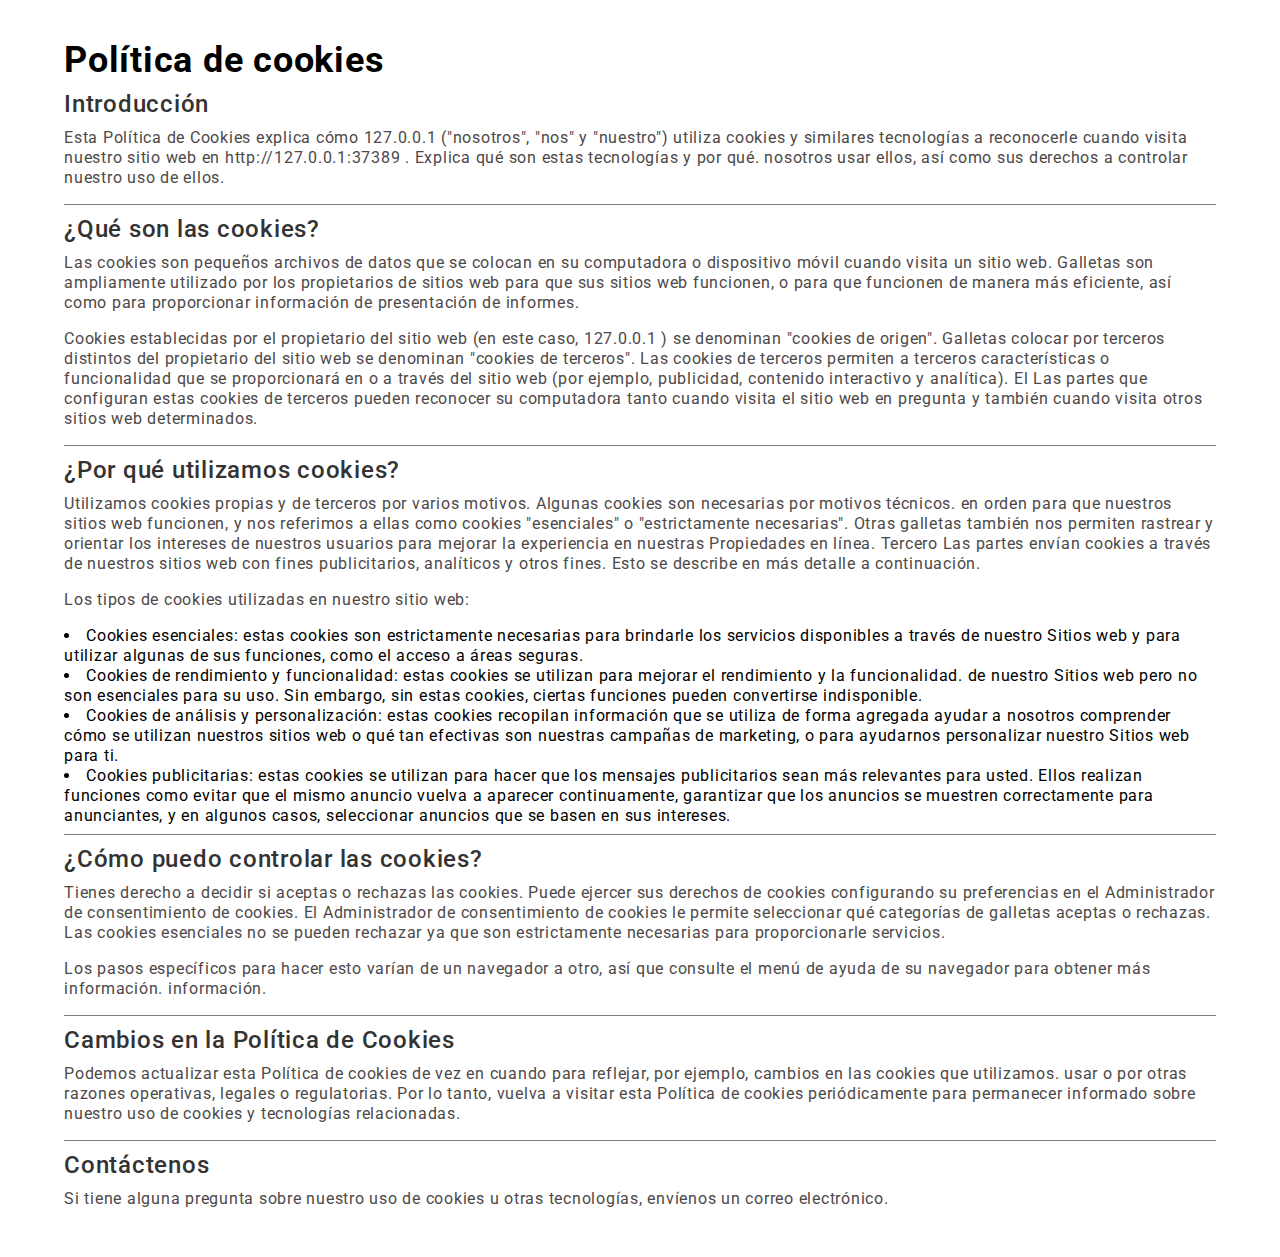
<file: cookie.html>
<!doctype html>
<html lang="es">
<head>
    <title>Cookie-Richtlinie</title>
    <meta charset="UTF-8">
    <meta name="viewport"
          content="width=device-width, user-scalable=no, initial-scale=1.0, maximum-scale=1.0, minimum-scale=1.0">
    <meta http-equiv="X-UA-Compatible" content="ie=edge">
    <link rel="preconnect" href="https://fonts.googleapis.com">
    <link rel="preconnect" href="https://fonts.gstatic.com" crossorigin>
    <link href="https://fonts.googleapis.com/css2?family=Roboto:ital,wght@0,100;0,300;0,400;0,500;0,700;0,900;1,100;1,300;1,400;1,500;1,700;1,900&display=swap" 
      rel="stylesheet">
    <style>
      html, body, div, span, applet, object, iframe,
      h1, h2, h3, h4, h5, h6, p, blockquote, pre,
      a, abbr, acronym, address, big, cite, code,
      del, dfn, em, img, ins, kbd, q, s, samp,
      small, strike, strong, sub, sup, tt, var,
      b, u, i, center,
      dl, dt, dd, ol, ul, li,
      fieldset, form, label, legend,
      table, caption, tbody, tfoot, thead, tr, th, td,
      article, aside, canvas, details, embed,
      figure, figcaption, footer, header, hgroup,
      menu, nav, output, ruby, section, summary,
      time, mark, audio, video {
          margin: 0;
          padding: 0;
          border: 0;
          font-size: 100%;
          font: inherit;
          vertical-align: baseline;
      }

      /* HTML5 display-role reset for older browsers */
      article, aside, details, figcaption, figure,
      footer, header, hgroup, menu, nav, section {
          display: block;
      }

      * {
          min-width: 0;
      }

      body {
          line-height: 1;
          font-family: "Roboto", serif;
          letter-spacing: 0.75px;
          line-height: 1.25;
      }

      ol, ul {
          list-style: none;
      }

      blockquote, q {
          quotes: none;
      }

      h2:not(:first-of-type) {
        padding-top: 0.5rem;
        border-top: 1px solid gray;
      }

      h2 {
        color: #333
      }

      p {
        margin-bottom: 0.5rem;
        color: #4d4848;
      }

      blockquote:before, blockquote:after,
      q:before, q:after {
          content: '';
          content: none;
      }

      table {
          border-collapse: collapse;
          border-spacing: 0;
      }

      .flex {
          display: flex;
      }

      .flex-col {
          flex-direction: column;
      }

      .items-center {
          align-items: center;
      }

      .justify-center {
          justify-content: center;
      }

      .w-full {
          width: 100%;
      }

      .min-h-screen {
          min-height: 100vh;
      }

      .max-w-\[90\%\] {
          max-width: 90%;
      }

      .mx-auto {
          margin-left: auto;
          margin-right: auto;
      }

      .container {
          width: 100%;
      }

      .gap-2 {
          gap: 0.5rem;
      }

      .py-10 {
          padding-top: 2.5rem;
          padding-bottom: 2.5rem;
      }

      .font-bold {
          font-weight: bold;
      }

      .text-4xl {
          font-size: 2.25rem;
          line-height: 2.5rem;
      }

      .font-medium {
          font-weight: 500;
      }

      .text-2xl {
          font-size: 1.5rem;
          line-height: 2rem;
      }

      .list-disc {
          list-style-type: disc;
      }

      .list-inside {
          list-style-position: inside;
      }
    </style>
</head>
<body class="flex items-center justify-center w-full min-h-screen max-w-[1000px] mx-auto">
<main class="flex flex-col w-full max-w-[90%] container justify-center gap-2 py-10">
    <h1 class="font-bold text-4xl">Política de cookies</h1>
    <h2 class="font-medium text-2xl">Introducción</h2>
    <p>
        Esta Política de Cookies explica cómo <b>
        <script>const hostname = window.location.hostname;
        const name = hostname[0].toUpperCase() + hostname.slice(1, hostname.length);
        document.write(name)</script>
    </b> ("nosotros", "nos" y "nuestro") utiliza cookies y similares
        tecnologías
        a
        reconocerle cuando visita nuestro sitio web en
        <script>document.write(window.location.origin)</script>
        . Explica qué son estas tecnologías y por qué.
        nosotros
        usar
        ellos, así como sus derechos a controlar nuestro uso de ellos.
    </p>


    <h2 class="font-medium text-2xl">¿Qué son las cookies?</h2>
    <p>Las cookies son pequeños archivos de datos que se colocan en su computadora o dispositivo móvil cuando visita un
        sitio web. Galletas
        son
        ampliamente utilizado por los propietarios de sitios web para que sus sitios web funcionen, o para que funcionen
        de manera más eficiente, así como para
        proporcionar
        información de presentación de informes.</p>

    <p>Cookies establecidas por el propietario del sitio web (en este caso, <b>
        <script>document.write(name)</script>
    </b>) se denominan "cookies de origen". Galletas
        colocar
        por
        terceros distintos del propietario del sitio web se denominan "cookies de terceros". Las cookies de terceros
        permiten a terceros
        características
        o funcionalidad que se proporcionará en o a través del sitio web (por ejemplo, publicidad, contenido interactivo
        y
        analítica).
        El
        Las partes que configuran estas cookies de terceros pueden reconocer su computadora tanto cuando visita el sitio
        web en
        pregunta
        y
        también cuando visita otros sitios web determinados.
    </p>

    <h2 class="font-medium text-2xl">¿Por qué utilizamos cookies?</h2>
    <p>Utilizamos cookies propias y de terceros por varios motivos. Algunas cookies son necesarias por motivos técnicos.
        en
        orden
        para que nuestros sitios web funcionen, y nos referimos a ellas como cookies "esenciales" o "estrictamente
        necesarias". Otras galletas
        también
        nos permiten rastrear y orientar los intereses de nuestros usuarios para mejorar la experiencia en nuestras
        Propiedades en línea.
        Tercero
        Las partes envían cookies a través de nuestros sitios web con fines publicitarios, analíticos y otros fines.
        Esto se describe en
        más
        detalle a continuación.</p>


    <p>Los tipos de cookies utilizadas en nuestro sitio web:</p>
    <ul class="list-disc list-inside">
        <li>Cookies esenciales: estas cookies son estrictamente necesarias para brindarle los servicios disponibles a
            través de nuestro
            Sitios web
            y
            para utilizar algunas de sus funciones, como el acceso a áreas seguras.
        </li>
        <li>Cookies de rendimiento y funcionalidad: estas cookies se utilizan para mejorar el rendimiento y la
            funcionalidad.
            de nuestro
            Sitios web pero no son esenciales para su uso. Sin embargo, sin estas cookies, ciertas funciones pueden
            convertirse
            indisponible.
        </li>
        <li>
            Cookies de análisis y personalización: estas cookies recopilan información que se utiliza de forma agregada
            ayudar
            a nosotros
            comprender cómo se utilizan nuestros sitios web o qué tan efectivas son nuestras campañas de marketing, o
            para ayudarnos
            personalizar nuestro
            Sitios web para ti.
        </li>
        <li>
            Cookies publicitarias: estas cookies se utilizan para hacer que los mensajes publicitarios sean más
            relevantes para usted. Ellos realizan
            funciones
            como evitar que el mismo anuncio vuelva a aparecer continuamente, garantizar que los anuncios se muestren
            correctamente para
            anunciantes,
            y
            en algunos casos, seleccionar anuncios que se basen en sus intereses.
        </li>
    </ul>


    <h2 class="font-medium text-2xl">¿Cómo puedo controlar las cookies?</h2>
    <p>Tienes derecho a decidir si aceptas o rechazas las cookies. Puede ejercer sus derechos de cookies configurando
        su
        preferencias en el Administrador de consentimiento de cookies. El Administrador de consentimiento de cookies le
        permite seleccionar qué categorías de
        galletas
        aceptas o rechazas. Las cookies esenciales no se pueden rechazar ya que son estrictamente necesarias para
        proporcionarle
        servicios.</p>
    <p>Los pasos específicos para hacer esto varían de un navegador a otro, así que consulte el menú de ayuda de su
        navegador para obtener más información.
        información.</p>

    <h2 class="font-medium text-2xl">
        Cambios en la Política de Cookies
    </h2>
    <p>Podemos actualizar esta Política de cookies de vez en cuando para reflejar, por ejemplo, cambios en las cookies
        que utilizamos.
        usar
        o
        por otras razones operativas, legales o regulatorias. Por lo tanto, vuelva a visitar esta Política de cookies
        periódicamente para
        permanecer
        informado sobre nuestro uso de cookies y tecnologías relacionadas.</p>

    <h2 class="font-medium text-2xl">Contáctenos</h2>
    <p>Si tiene alguna pregunta sobre nuestro uso de cookies u otras tecnologías, envíenos un correo electrónico.</p>
</main>
</body>
</html>
</file>
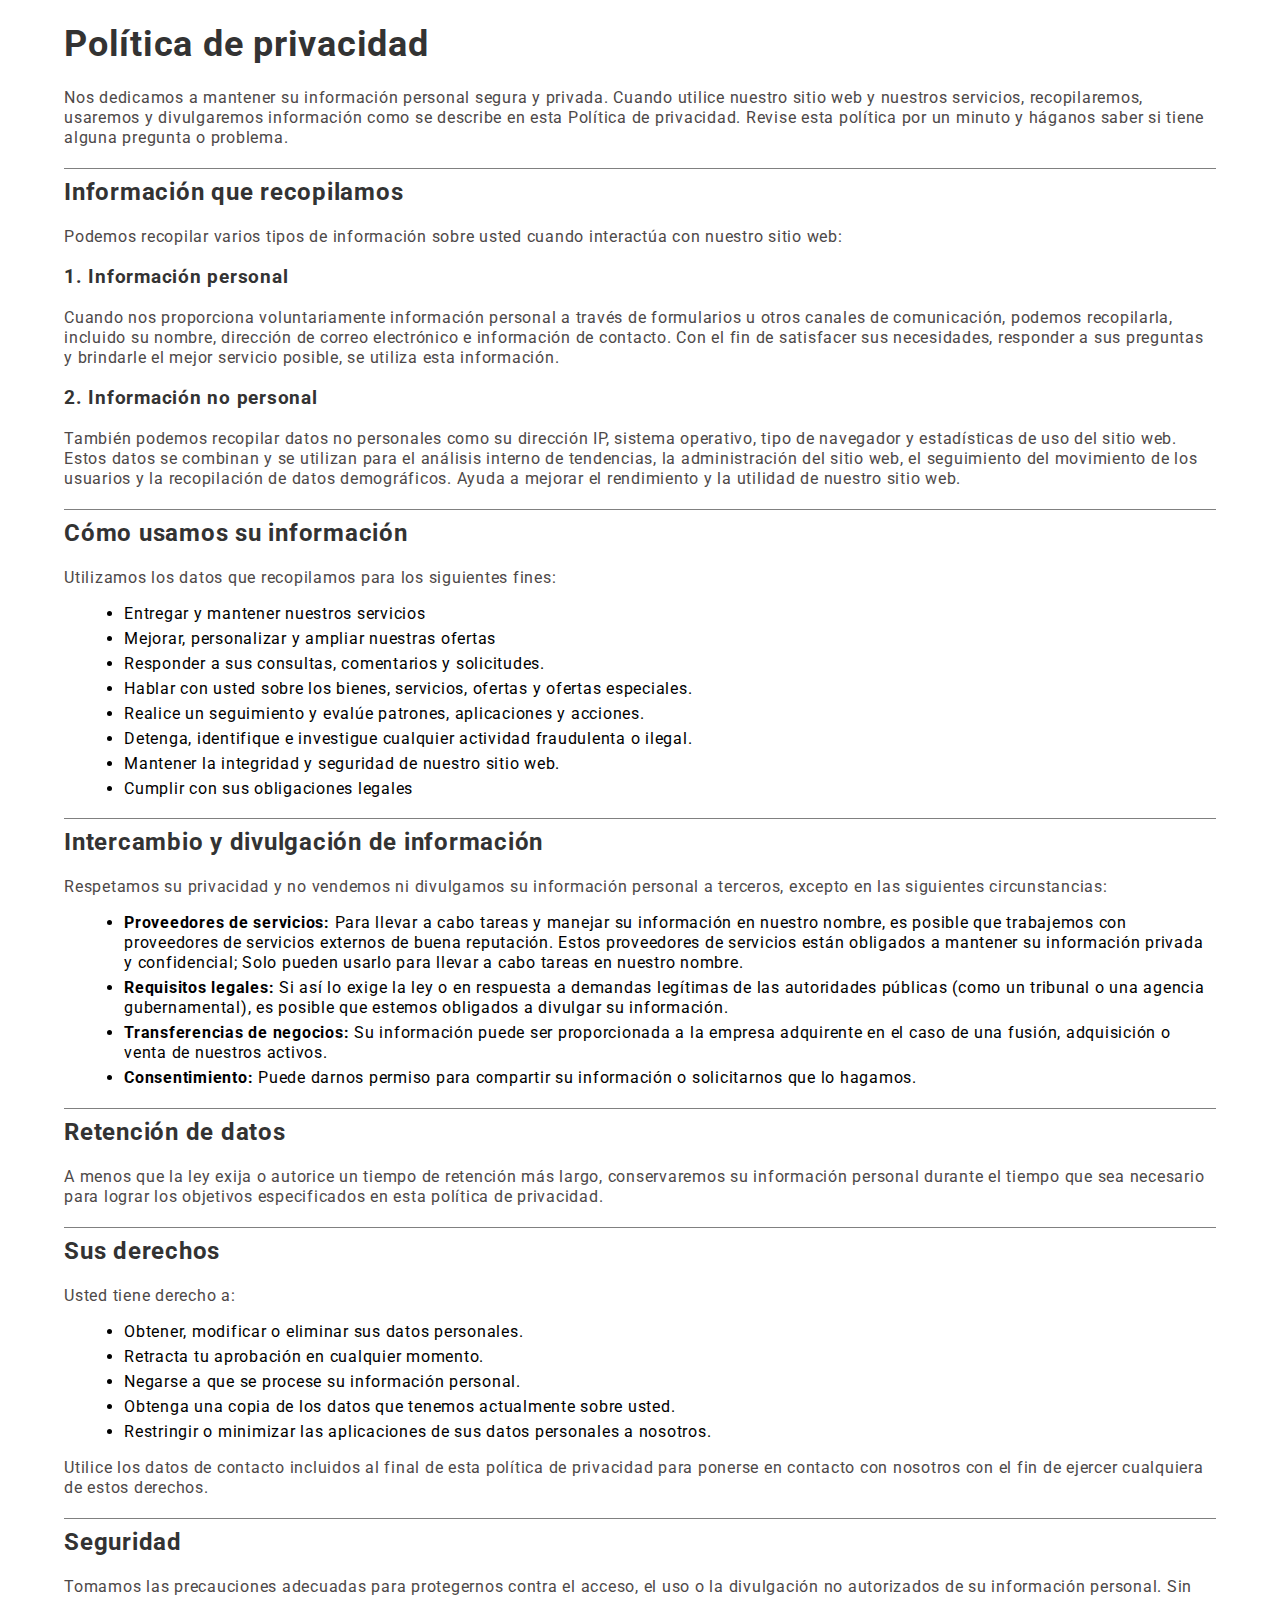
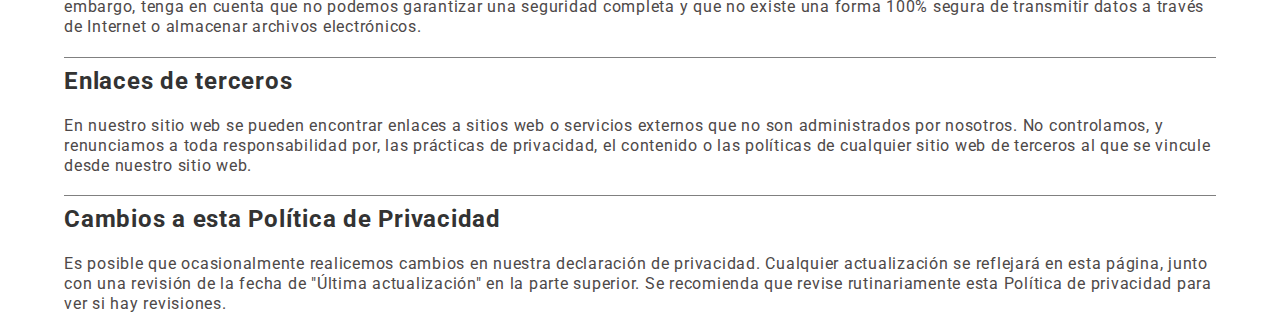
<file: privacy.html>
<!DOCTYPE html>
<html lang="es">
<head>
  <meta charset="UTF-8">
  <meta http-equiv="X-UA-Compatible" content="IE=edge">
  <meta name="viewport" content="width=device-width, initial-scale=1.0">
  <title>Política de privacidad</title>
  <link rel="preconnect" href="https://fonts.googleapis.com">
  <link rel="preconnect" href="https://fonts.gstatic.com" crossorigin>
  <link href="https://fonts.googleapis.com/css2?family=Roboto:ital,wght@0,100;0,300;0,400;0,500;0,700;0,900;1,100;1,300;1,400;1,500;1,700;1,900&display=swap" 
    rel="stylesheet">

    <style>
      body {
        font-family: "Roboto", serif;
        letter-spacing: 0.75px;
        line-height: 1.25;
        margin: auto;
        width: 90%;
        padding: 0;
      }
      h1, h2, h3 {
        color: #333;
      }
      h1 {
        font-size: 2.25rem;
        line-height: 2.5rem;
      }
      h2 {
        border-top: 1px solid gray;
        padding-top: 0.5rem;
      }
      p {
        color: #4d4848;
      }
      ul {
        list-style-type: disc;
        margin-left: 20px;
      }
      li {
        margin-bottom: 5px;
      }
      strong {
        color: #000000;
      }
    </style>
</head>
<body>
  <h1>Política de privacidad</h1>
  <p>Nos dedicamos a mantener su información personal segura y privada. Cuando utilice nuestro sitio web y nuestros servicios, recopilaremos, usaremos y divulgaremos información como se describe en esta Política de privacidad. Revise esta política por un minuto y háganos saber si tiene alguna pregunta o problema.</p>
  
  <h2>Información que recopilamos</h2>
  <p>Podemos recopilar varios tipos de información sobre usted cuando interactúa con nuestro sitio web:</p>
  
  <h3>1. Información personal</h3>
  <p>Cuando nos proporciona voluntariamente información personal a través de formularios u otros canales de comunicación, podemos recopilarla, incluido su nombre, dirección de correo electrónico e información de contacto. Con el fin de satisfacer sus necesidades, responder a sus preguntas y brindarle el mejor servicio posible, se utiliza esta información.
  </p>
  
  <h3>2. Información no personal</h3>
  <p>También podemos recopilar datos no personales como su dirección IP, sistema operativo, tipo de navegador y estadísticas de uso del sitio web. Estos datos se combinan y se utilizan para el análisis interno de tendencias, la administración del sitio web, el seguimiento del movimiento de los usuarios y la recopilación de datos demográficos. Ayuda a mejorar el rendimiento y la utilidad de nuestro sitio web.
  </p>
  
  <h2>Cómo usamos su información</h2>
  <p>Utilizamos los datos que recopilamos para los siguientes fines:</p>
  <ul>
    <li>Entregar y mantener nuestros servicios </li>
    <li>Mejorar, personalizar y ampliar nuestras ofertas</li>
    <li>Responder a sus consultas, comentarios y solicitudes.</li>
    <li>Hablar con usted sobre los bienes, servicios, ofertas y ofertas especiales.</li>
    <li>Realice un seguimiento y evalúe patrones, aplicaciones y acciones.</li>
    <li>Detenga, identifique e investigue cualquier actividad fraudulenta o ilegal.</li>
    <li>Mantener la integridad y seguridad de nuestro sitio web.</li>
    <li>Cumplir con sus obligaciones legales</li>
  </ul>
  
  <h2>Intercambio y divulgación de información</h2>
  <p>Respetamos su privacidad y no vendemos ni divulgamos su información personal a terceros, excepto en las siguientes circunstancias:</p>
  <ul>
    <li><strong>Proveedores de servicios:</strong> Para llevar a cabo tareas y manejar su información en nuestro nombre, es posible que trabajemos con proveedores de servicios externos de buena reputación. Estos proveedores de servicios están obligados a mantener su información privada y confidencial; Solo pueden usarlo para llevar a cabo tareas en nuestro nombre.</li>
    <li><strong>Requisitos legales:</strong>  Si así lo exige la ley o en respuesta a demandas legítimas de las autoridades públicas (como un tribunal o una agencia gubernamental), es posible que estemos obligados a divulgar su información.</li>
    <li><strong>Transferencias de negocios:</strong> Su información puede ser proporcionada a la empresa adquirente en el caso de una fusión, adquisición o venta de nuestros activos. </li>
    <li><strong>Consentimiento:</strong> Puede darnos permiso para compartir su información o solicitarnos que lo hagamos.</li>
  </ul>
  
  <h2>Retención de datos</h2>
  <p>A menos que la ley exija o autorice un tiempo de retención más largo, conservaremos su información personal durante el tiempo que sea necesario para lograr los objetivos especificados en esta política de privacidad.</p>
  
  <h2>Sus derechos</h2>
  <p>Usted tiene derecho a:</p>
  <ul>
    <li>Obtener, modificar o eliminar sus datos personales.</li>
    <li>Retracta tu aprobación en cualquier momento.</li>
    <li>Negarse a que se procese su información personal.</li>
    <li>Obtenga una copia de los datos que tenemos actualmente sobre usted.</li>
    <li>Restringir o minimizar las aplicaciones de sus datos personales a nosotros.</li>
  </ul>
  
  <p>Utilice los datos de contacto incluidos al final de esta política de privacidad para ponerse en contacto con nosotros con el fin de ejercer cualquiera de estos derechos.</p>
  
  <h2>Seguridad</h2>
  <p>Tomamos las precauciones adecuadas para protegernos contra el acceso, el uso o la divulgación no autorizados de su información personal. Sin embargo, tenga en cuenta que no podemos garantizar una seguridad completa y que no existe una forma 100% segura de transmitir datos a través de Internet o almacenar archivos electrónicos.</p>
  
  <h2>Enlaces de terceros</h2>
  <p>En nuestro sitio web se pueden encontrar enlaces a sitios web o servicios externos que no son administrados por nosotros. No controlamos, y renunciamos a toda responsabilidad por, las prácticas de privacidad, el contenido o las políticas de cualquier sitio web de terceros al que se vincule desde nuestro sitio web.</p>
  
  <h2>Cambios a esta Política de Privacidad</h2>
  <p>Es posible que ocasionalmente realicemos cambios en nuestra declaración de privacidad. Cualquier actualización se reflejará en esta página, junto con una revisión de la fecha de "Última actualización" en la parte superior. Se recomienda que revise rutinariamente esta Política de privacidad para ver si hay revisiones.</p>
  
</body>
</html>
</file>
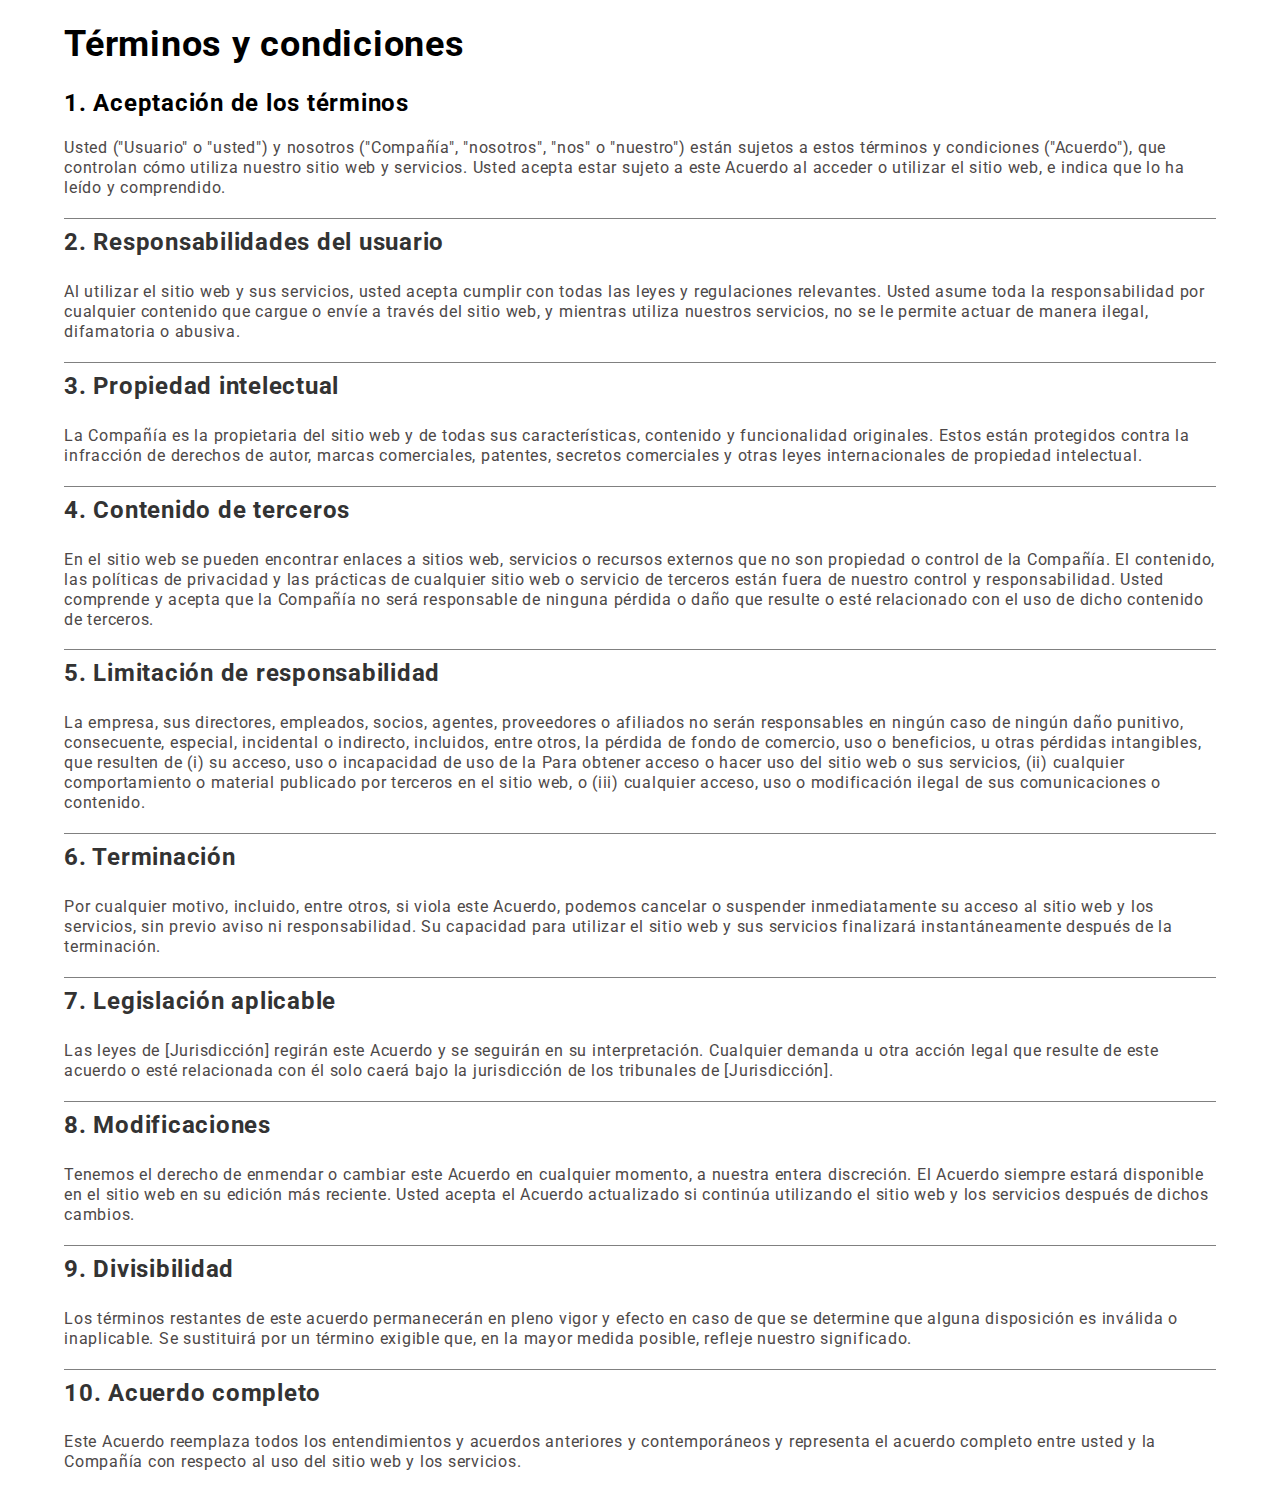
<file: terms.html>
<!DOCTYPE html>
<html>
<head>
  <meta charset="UTF-8">
  <title>Términos y condiciones</title>
  <link rel="preconnect" href="https://fonts.googleapis.com">
  <link rel="preconnect" href="https://fonts.gstatic.com" crossorigin>
  <link href="https://fonts.googleapis.com/css2?family=Roboto:ital,wght@0,100;0,300;0,400;0,500;0,700;0,900;1,100;1,300;1,400;1,500;1,700;1,900&display=swap" 
    rel="stylesheet">

    <style>
      body {
        font-family: "Roboto", serif;
        letter-spacing: 0.75px;
        line-height: 1.25;
        margin: auto;
        width: 90%;
        padding: 0;
      }
      h1 {
        font-size: 2.25rem;
        line-height: 2.5rem;
      }
      h2:not(:first-of-type) {
        color: #333;
        border-top: 1px solid gray;
        padding-top: 0.5rem;
        padding-bottom: 5px;
      }
      p {
        color: #4d4848;
      }
    </style>
</head>
<body>
  <h1>Términos y condiciones</h1>
  <h2>1. Aceptación de los términos</h2>
  <p>
    Usted ("Usuario" o "usted") y nosotros ("Compañía", "nosotros", "nos" o "nuestro") están sujetos a estos términos y condiciones ("Acuerdo"), que controlan cómo utiliza nuestro sitio web y servicios. Usted acepta estar sujeto a este Acuerdo al acceder o utilizar el sitio web, e indica que lo ha leído y comprendido.


  </p>
  <h2>2. Responsabilidades del usuario</h2>
  <p>
    Al utilizar el sitio web y sus servicios, usted acepta cumplir con todas las leyes y regulaciones relevantes. Usted asume toda la responsabilidad por cualquier contenido que cargue o envíe a través del sitio web, y mientras utiliza nuestros servicios, no se le permite actuar de manera ilegal, difamatoria o abusiva.

  </p>
  <h2>3. Propiedad intelectual</h2>
  <p>
    La Compañía es la propietaria del sitio web y de todas sus características, contenido y funcionalidad originales. Estos están protegidos contra la infracción de derechos de autor, marcas comerciales, patentes, secretos comerciales y otras leyes internacionales de propiedad intelectual.

  </p>
  <h2>4. Contenido de terceros</h2>
  <p>
    En el sitio web se pueden encontrar enlaces a sitios web, servicios o recursos externos que no son propiedad o control de la Compañía. El contenido, las políticas de privacidad y las prácticas de cualquier sitio web o servicio de terceros están fuera de nuestro control y responsabilidad. Usted comprende y acepta que la Compañía no será responsable de ninguna pérdida o daño que resulte o esté relacionado con el uso de dicho contenido de terceros.

  </p>
  <h2>5. Limitación de responsabilidad</h2>
  <p>
    La empresa, sus directores, empleados, socios, agentes, proveedores o afiliados no serán responsables en ningún caso de ningún daño punitivo, consecuente, especial, incidental o indirecto, incluidos, entre otros, la pérdida de fondo de comercio, uso o beneficios, u otras pérdidas intangibles, que resulten de (i) su acceso, uso o incapacidad de uso de la

    Para obtener acceso o hacer uso del sitio web o sus servicios, (ii) cualquier comportamiento o material publicado por terceros en el sitio web, o (iii) cualquier acceso, uso o modificación ilegal de sus comunicaciones o contenido.

  </p>
  <h2>6. Terminación</h2>
  <p>
    Por cualquier motivo, incluido, entre otros, si viola este Acuerdo, podemos cancelar o suspender inmediatamente su acceso al sitio web y los servicios, sin previo aviso ni responsabilidad. Su capacidad para utilizar el sitio web y sus servicios finalizará instantáneamente después de la terminación.


  </p>
  <h2>7. Legislación aplicable</h2>
  <p>
    Las leyes de [Jurisdicción] regirán este Acuerdo y se seguirán en su interpretación. Cualquier demanda u otra acción legal que resulte de este acuerdo o esté relacionada con él solo caerá bajo la jurisdicción de los tribunales de [Jurisdicción].


  </p>
  <h2>8. Modificaciones</h2>
  <p>
    Tenemos el derecho de enmendar o cambiar este Acuerdo en cualquier momento, a nuestra entera discreción. El Acuerdo siempre estará disponible en el sitio web en su edición más reciente. Usted acepta el Acuerdo actualizado si continúa utilizando el sitio web y los servicios después de dichos cambios.


  </p>
  <h2>9. Divisibilidad</h2>
  <p>
    Los términos restantes de este acuerdo permanecerán en pleno vigor y efecto en caso de que se determine que alguna disposición es inválida o inaplicable. Se sustituirá por un término exigible que, en la mayor medida posible, refleje nuestro significado.


  </p>
  <h2>10. Acuerdo completo</h2>
  <p>
    Este Acuerdo reemplaza todos los entendimientos y acuerdos anteriores y contemporáneos y representa el acuerdo completo entre usted y la Compañía con respecto al uso del sitio web y los servicios.

  </p>
</body>
</html>
</file>
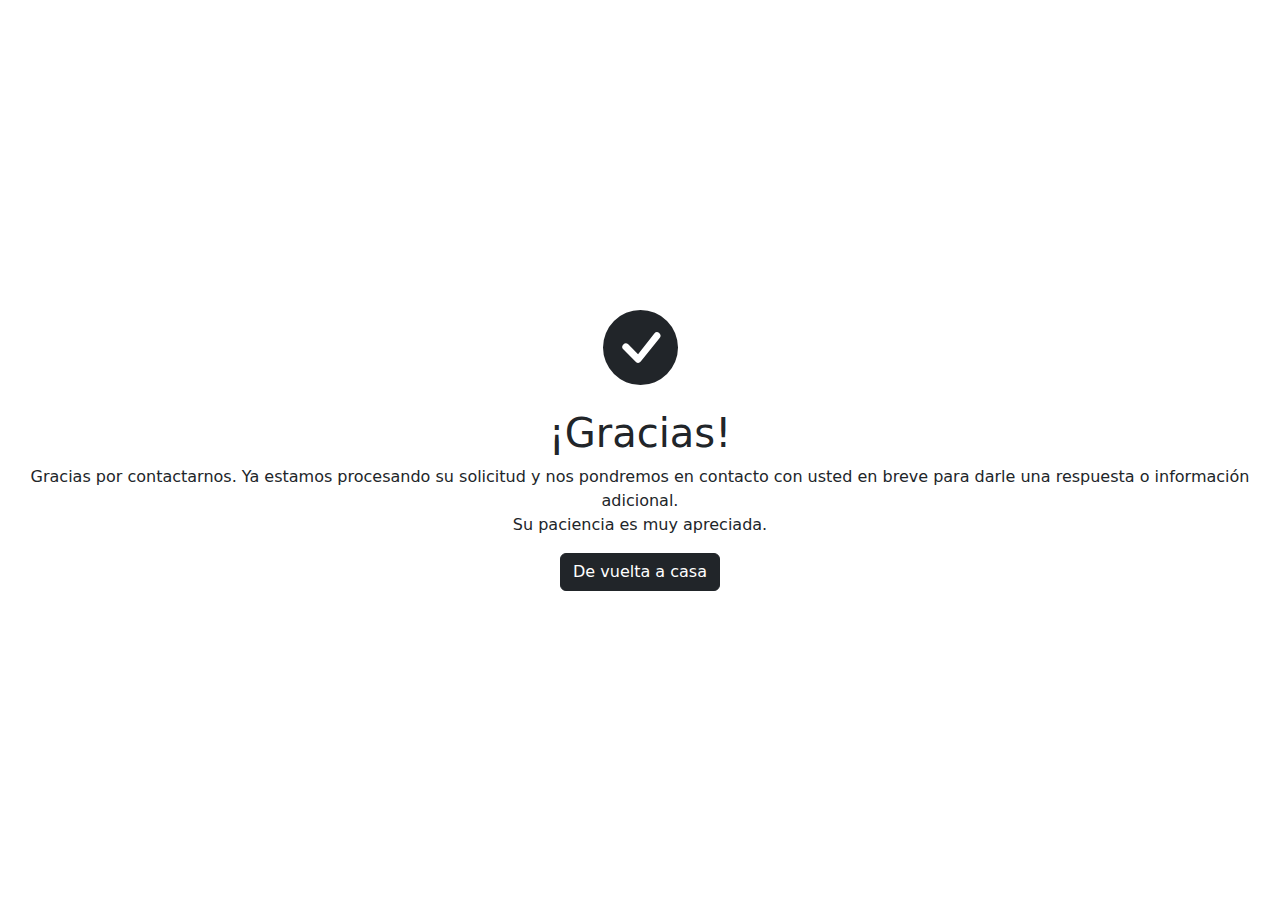
<file: thankyou.html>
<!DOCTYPE html>
<html lang="es">

    <head>
        <meta charset="UTF-8">
        <meta http-equiv="X-UA-Compatible" content="IE=edge">
        <meta name="viewport" content="width=device-width, initial-scale=1.0">
        <title>Gracias</title>
        <link href="https://cdn.jsdelivr.net/npm/bootstrap@5.2.0/dist/css/bootstrap.min.css" rel="stylesheet">
    </head>

    <body>
        <div class="vh-100 d-flex justify-content-center align-items-center">
            <div>
                <div class="mb-4 text-center">
                    <svg xmlns="http://www.w3.org/2000/svg" width="75" height="75" fill="currentColor" viewBox="0 0 16 16">
                        <path d="M16 8A8 8 0 1 1 0 8a8 8 0 0 1 16 0zm-3.97-3.03a.75.75 0 0 0-1.08.022L7.477 9.417 5.384 7.323a.75.75 0 0 0-1.06 1.06L6.97 11.03a.75.75 0 0 0 1.079-.02l3.992-4.99a.75.75 0 0 0-.01-1.05z" />
                    </svg>
                    
                </div>
                <div class="text-center">
                    <h1>¡Gracias!</h1>
                    <p>Gracias por contactarnos. Ya estamos procesando su solicitud y nos pondremos en contacto con usted en breve para darle una respuesta o información adicional. <br>Su paciencia es muy apreciada. </p>
                    <a class="btn btn-primary" style="background-color: #212529; border-color: #212529;" href="/">De vuelta a casa</a>
                </div>
            </div>
    </body>

</html>
</file>
<file: css/style.css>
:root {
    --bs-blue: #0d6efd;
    --bs-indigo: #6610f2;
    --bs-purple: #6f42c1;
    --bs-pink: #d63384;
    --bs-red: #dc3545;
    --bs-orange: #fd7e14;
    --bs-yellow: #ffc107;
    --bs-green: #198754;
    --bs-teal: #20c997;
    --bs-cyan: #0dcaf0;
    --bs-white: #fff;
    --bs-gray: #6c757d;
    --bs-gray-dark: #343a40;
    --bs-primary: #D81324;
    --bs-secondary: #0B2154;
    --bs-success: #198754;
    --bs-info: #0dcaf0;
    --bs-warning: #ffc107;
    --bs-danger: #dc3545;
    --bs-light: #F2F2F2;
    --bs-dark: #111;
    --bs-font-sans-serif: system-ui, -apple-system, "Segoe UI", Roboto, "Helvetica Neue", Arial, "Noto Sans", "Liberation Sans", sans-serif, "Apple Color Emoji", "Segoe UI Emoji", "Segoe UI Symbol", "Noto Color Emoji";
    --bs-font-monospace: SFMono-Regular, Menlo, Monaco, Consolas, "Liberation Mono", "Courier New", monospace;
    --bs-gradient: linear-gradient(180deg, rgba(255, 255, 255, 0.15), rgba(255, 255, 255, 0))
}

*,
*::before,
*::after {
    box-sizing: border-box
}

@media (prefers-reduced-motion: no-preference) {
    :root {
        scroll-behavior: smooth
    }
}

body {
    margin: 0;
    font-family: "Ubuntu", sans-serif;
    font-size: 1rem;
    font-weight: 400;
    line-height: 1.5;
    color: #596277;
    background-color: #fff;
    -webkit-text-size-adjust: 100%;
    -webkit-tap-highlight-color: rgba(0, 0, 0, 0)
}

hr {
    margin: 1rem 0;
    color: inherit;
    background-color: currentColor;
    border: 0;
    opacity: .25
}

hr:not([size]) {
    height: 1px
}

h1,
.h1,
h2,
.h2,
h3,
.h3,
h4,
.h4,
h5,
.h5,
h6,
.h6 {
    margin-top: 0;
    margin-bottom: .5rem;
    font-family: "Barlow", sans-serif;
    font-weight: 700;
    line-height: 1.2;
    color: #0B2154
}

h1,
.h1 {
    font-size: calc(1.375rem + 1.5vw)
}

@media (min-width: 1200px) {

    h1,
    .h1 {
        font-size: 2.5rem
    }
}

h2,
.h2 {
    font-size: calc(1.325rem + .9vw)
}

@media (min-width: 1200px) {

    h2,
    .h2 {
        font-size: 2rem
    }
}

h3,
.h3 {
    font-size: calc(1.3rem + .6vw)
}

@media (min-width: 1200px) {

    h3,
    .h3 {
        font-size: 1.75rem
    }
}

h4,
.h4 {
    font-size: calc(1.275rem + .3vw)
}

@media (min-width: 1200px) {

    h4,
    .h4 {
        font-size: 1.5rem
    }
}

h5,
.h5 {
    font-size: 1.25rem
}

h6,
.h6 {
    font-size: 1rem
}

p {
    margin-top: 0;
    margin-bottom: 1rem
}

abbr[title],
abbr[data-bs-original-title] {
    text-decoration: underline dotted;
    cursor: help;
    text-decoration-skip-ink: none
}

address {
    margin-bottom: 1rem;
    font-style: normal;
    line-height: inherit
}

ol,
ul {
    padding-left: 2rem
}

ol,
ul,
dl {
    margin-top: 0;
    margin-bottom: 1rem
}

ol ol,
ul ul,
ol ul,
ul ol {
    margin-bottom: 0
}

dt {
    font-weight: 700
}

dd {
    margin-bottom: .5rem;
    margin-left: 0
}

blockquote {
    margin: 0 0 1rem
}

b,
strong {
    font-weight: bolder
}

small,
.small {
    font-size: .875em
}

mark,
.mark {
    padding: .2em;
    background-color: #fcf8e3
}

sub,
sup {
    position: relative;
    font-size: .75em;
    line-height: 0;
    vertical-align: baseline
}

sub {
    bottom: -.25em
}

sup {
    top: -.5em
}

a {
    color: #D81324;
    text-decoration: none
}

a:hover {
    color: #ad0f1d
}

a:not([href]):not([class]),
a:not([href]):not([class]):hover {
    color: inherit;
    text-decoration: none
}

pre,
code,
kbd,
samp {
    font-family: var(--bs-font-monospace);
    font-size: 1em;
    direction: ltr;
    unicode-bidi: bidi-override
}

pre {
    display: block;
    margin-top: 0;
    margin-bottom: 1rem;
    overflow: auto;
    font-size: .875em
}

pre code {
    font-size: inherit;
    color: inherit;
    word-break: normal
}

code {
    font-size: .875em;
    color: #d63384;
    word-wrap: break-word
}

a>code {
    color: inherit
}

kbd {
    padding: .2rem .4rem;
    font-size: .875em;
    color: #fff;
    background-color: #212529;
    border-radius: .2rem
}

kbd kbd {
    padding: 0;
    font-size: 1em;
    font-weight: 700
}

figure {
    margin: 0 0 1rem
}

img,
svg {
    vertical-align: middle
}

table {
    caption-side: bottom;
    border-collapse: collapse
}

caption {
    padding-top: .5rem;
    padding-bottom: .5rem;
    color: #6c757d;
    text-align: left
}

th {
    text-align: inherit;
    text-align: -webkit-match-parent
}

thead,
tbody,
tfoot,
tr,
td,
th {
    border-color: inherit;
    border-style: solid;
    border-width: 0
}

label {
    display: inline-block
}

button {
    border-radius: 0
}

button:focus:not(:focus-visible) {
    outline: 0
}

input,
button,
select,
optgroup,
textarea {
    margin: 0;
    font-family: inherit;
    font-size: inherit;
    line-height: inherit
}

button,
select {
    text-transform: none
}

[role="button"] {
    cursor: pointer
}

select {
    word-wrap: normal
}

select:disabled {
    opacity: 1
}

[list]::-webkit-calendar-picker-indicator {
    display: none
}

button,
[type="button"],
[type="reset"],
[type="submit"] {
    -webkit-appearance: button
}

button:not(:disabled),
[type="button"]:not(:disabled),
[type="reset"]:not(:disabled),
[type="submit"]:not(:disabled) {
    cursor: pointer
}

::-moz-focus-inner {
    padding: 0;
    border-style: none
}

textarea {
    resize: vertical
}

fieldset {
    min-width: 0;
    padding: 0;
    margin: 0;
    border: 0
}

legend {
    float: left;
    width: 100%;
    padding: 0;
    margin-bottom: .5rem;
    font-size: calc(1.275rem + .3vw);
    line-height: inherit
}

@media (min-width: 1200px) {
    legend {
        font-size: 1.5rem
    }
}

legend+* {
    clear: left
}

::-webkit-datetime-edit-fields-wrapper,
::-webkit-datetime-edit-text,
::-webkit-datetime-edit-minute,
::-webkit-datetime-edit-hour-field,
::-webkit-datetime-edit-day-field,
::-webkit-datetime-edit-month-field,
::-webkit-datetime-edit-year-field {
    padding: 0
}

::-webkit-inner-spin-button {
    height: auto
}

[type="search"] {
    outline-offset: -2px;
    -webkit-appearance: textfield
}

::-webkit-search-decoration {
    -webkit-appearance: none
}

::-webkit-color-swatch-wrapper {
    padding: 0
}

::file-selector-button {
    font: inherit
}

::-webkit-file-upload-button {
    font: inherit;
    -webkit-appearance: button
}

output {
    display: inline-block
}

iframe {
    border: 0
}

summary {
    display: list-item;
    cursor: pointer
}

progress {
    vertical-align: baseline
}

[hidden] {
    display: none !important
}

.lead {
    font-size: 1.25rem;
    font-weight: 300
}

.display-1 {
    font-size: calc(1.625rem + 4.5vw);
    font-weight: 700;
    line-height: 1.2
}

@media (min-width: 1200px) {
    .display-1 {
        font-size: 5rem
    }
}

.display-2 {
    font-size: calc(1.575rem + 3.9vw);
    font-weight: 700;
    line-height: 1.2
}

@media (min-width: 1200px) {
    .display-2 {
        font-size: 4.5rem
    }
}

.display-3 {
    font-size: calc(1.525rem + 3.3vw);
    font-weight: 700;
    line-height: 1.2
}

@media (min-width: 1200px) {
    .display-3 {
        font-size: 4rem
    }
}

.display-4 {
    font-size: calc(1.475rem + 2.7vw);
    font-weight: 700;
    line-height: 1.2
}

@media (min-width: 1200px) {
    .display-4 {
        font-size: 3.5rem
    }
}

.display-5 {
    font-size: calc(1.425rem + 2.1vw);
    font-weight: 700;
    line-height: 1.2
}

@media (min-width: 1200px) {
    .display-5 {
        font-size: 3rem
    }
}

.display-6 {
    font-size: calc(1.375rem + 1.5vw);
    font-weight: 700;
    line-height: 1.2
}

@media (min-width: 1200px) {
    .display-6 {
        font-size: 2.5rem
    }
}

.list-unstyled {
    padding-left: 0;
    list-style: none
}

.list-inline {
    padding-left: 0;
    list-style: none
}

.list-inline-item {
    display: inline-block
}

.list-inline-item:not(:last-child) {
    margin-right: .5rem
}

.initialism {
    font-size: .875em;
    text-transform: uppercase
}

.blockquote {
    margin-bottom: 1rem;
    font-size: 1.25rem
}

.blockquote>:last-child {
    margin-bottom: 0
}

.blockquote-footer {
    margin-top: -1rem;
    margin-bottom: 1rem;
    font-size: .875em;
    color: #6c757d
}

.blockquote-footer::before {
    content: "\2014\00A0"
}

.img-fluid {
    max-width: 100%;
    height: auto
}

.img-thumbnail {
    padding: .25rem;
    background-color: #fff;
    border: 1px solid #dee2e6;
    border-radius: 0px;
    max-width: 100%;
    height: auto
}

.figure {
    display: inline-block
}

.figure-img {
    margin-bottom: .5rem;
    line-height: 1
}

.figure-caption {
    font-size: .875em;
    color: #6c757d
}

.container,
.container-fluid,
.container-sm,
.container-md,
.container-lg,
.container-xl,
.container-xxl {
    width: 100%;
    padding-right: var(--bs-gutter-x, .75rem);
    padding-left: var(--bs-gutter-x, .75rem);
    margin-right: auto;
    margin-left: auto
}

@media (min-width: 576px) {

    .container,
    .container-sm {
        max-width: 540px
    }
}

@media (min-width: 768px) {

    .container,
    .container-sm,
    .container-md {
        max-width: 720px
    }
}

@media (min-width: 992px) {

    .container,
    .container-sm,
    .container-md,
    .container-lg {
        max-width: 960px
    }
}

@media (min-width: 1200px) {

    .container,
    .container-sm,
    .container-md,
    .container-lg,
    .container-xl {
        max-width: 1140px
    }
}

@media (min-width: 1400px) {

    .container,
    .container-sm,
    .container-md,
    .container-lg,
    .container-xl,
    .container-xxl {
        max-width: 1320px
    }
}

.row {
    --bs-gutter-x: 1.5rem;
    --bs-gutter-y: 0;
    display: flex;
    flex-wrap: wrap;
    margin-top: calc(var(--bs-gutter-y) * -1);
    margin-right: calc(var(--bs-gutter-x) / -2);
    margin-left: calc(var(--bs-gutter-x) / -2)
}

.row>* {
    flex-shrink: 0;
    width: 100%;
    max-width: 100%;
    padding-right: calc(var(--bs-gutter-x) / 2);
    padding-left: calc(var(--bs-gutter-x) / 2);
    margin-top: var(--bs-gutter-y)
}

.col {
    flex: 1 0 0%
}

.row-cols-auto>* {
    flex: 0 0 auto;
    width: auto
}

.row-cols-1>* {
    flex: 0 0 auto;
    width: 100%
}

.row-cols-2>* {
    flex: 0 0 auto;
    width: 50%
}

.row-cols-3>* {
    flex: 0 0 auto;
    width: 33.33333%
}

.row-cols-4>* {
    flex: 0 0 auto;
    width: 25%
}

.row-cols-5>* {
    flex: 0 0 auto;
    width: 20%
}

.row-cols-6>* {
    flex: 0 0 auto;
    width: 16.66667%
}

.col-auto {
    flex: 0 0 auto;
    width: auto
}

.col-1 {
    flex: 0 0 auto;
    width: 8.33333%
}

.col-2 {
    flex: 0 0 auto;
    width: 16.66667%
}

.col-3 {
    flex: 0 0 auto;
    width: 25%
}

.col-4 {
    flex: 0 0 auto;
    width: 33.33333%
}

.col-5 {
    flex: 0 0 auto;
    width: 41.66667%
}

.col-6 {
    flex: 0 0 auto;
    width: 50%
}

.col-7 {
    flex: 0 0 auto;
    width: 58.33333%
}

.col-8 {
    flex: 0 0 auto;
    width: 66.66667%
}

.col-9 {
    flex: 0 0 auto;
    width: 75%
}

.col-10 {
    flex: 0 0 auto;
    width: 83.33333%
}

.col-11 {
    flex: 0 0 auto;
    width: 91.66667%
}

.col-12 {
    flex: 0 0 auto;
    width: 100%
}

.offset-1 {
    margin-left: 8.33333%
}

.offset-2 {
    margin-left: 16.66667%
}

.offset-3 {
    margin-left: 25%
}

.offset-4 {
    margin-left: 33.33333%
}

.offset-5 {
    margin-left: 41.66667%
}

.offset-6 {
    margin-left: 50%
}

.offset-7 {
    margin-left: 58.33333%
}

.offset-8 {
    margin-left: 66.66667%
}

.offset-9 {
    margin-left: 75%
}

.offset-10 {
    margin-left: 83.33333%
}

.offset-11 {
    margin-left: 91.66667%
}

.g-0,
.gx-0 {
    --bs-gutter-x: 0
}

.g-0,
.gy-0 {
    --bs-gutter-y: 0
}

.g-1,
.gx-1 {
    --bs-gutter-x: .25rem
}

.g-1,
.gy-1 {
    --bs-gutter-y: .25rem
}

.g-2,
.gx-2 {
    --bs-gutter-x: .5rem
}

.g-2,
.gy-2 {
    --bs-gutter-y: .5rem
}

.g-3,
.gx-3 {
    --bs-gutter-x: 1rem
}

.g-3,
.gy-3 {
    --bs-gutter-y: 1rem
}

.g-4,
.gx-4 {
    --bs-gutter-x: 1.5rem
}

.g-4,
.gy-4 {
    --bs-gutter-y: 1.5rem
}

.g-5,
.gx-5 {
    --bs-gutter-x: 3rem
}

.g-5,
.gy-5 {
    --bs-gutter-y: 3rem
}

@media (min-width: 576px) {
    .col-sm {
        flex: 1 0 0%
    }

    .row-cols-sm-auto>* {
        flex: 0 0 auto;
        width: auto
    }

    .row-cols-sm-1>* {
        flex: 0 0 auto;
        width: 100%
    }

    .row-cols-sm-2>* {
        flex: 0 0 auto;
        width: 50%
    }

    .row-cols-sm-3>* {
        flex: 0 0 auto;
        width: 33.33333%
    }

    .row-cols-sm-4>* {
        flex: 0 0 auto;
        width: 25%
    }

    .row-cols-sm-5>* {
        flex: 0 0 auto;
        width: 20%
    }

    .row-cols-sm-6>* {
        flex: 0 0 auto;
        width: 16.66667%
    }

    .col-sm-auto {
        flex: 0 0 auto;
        width: auto
    }

    .col-sm-1 {
        flex: 0 0 auto;
        width: 8.33333%
    }

    .col-sm-2 {
        flex: 0 0 auto;
        width: 16.66667%
    }

    .col-sm-3 {
        flex: 0 0 auto;
        width: 25%
    }

    .col-sm-4 {
        flex: 0 0 auto;
        width: 33.33333%
    }

    .col-sm-5 {
        flex: 0 0 auto;
        width: 41.66667%
    }

    .col-sm-6 {
        flex: 0 0 auto;
        width: 50%
    }

    .col-sm-7 {
        flex: 0 0 auto;
        width: 58.33333%
    }

    .col-sm-8 {
        flex: 0 0 auto;
        width: 66.66667%
    }

    .col-sm-9 {
        flex: 0 0 auto;
        width: 75%
    }

    .col-sm-10 {
        flex: 0 0 auto;
        width: 83.33333%
    }

    .col-sm-11 {
        flex: 0 0 auto;
        width: 91.66667%
    }

    .col-sm-12 {
        flex: 0 0 auto;
        width: 100%
    }

    .offset-sm-0 {
        margin-left: 0
    }

    .offset-sm-1 {
        margin-left: 8.33333%
    }

    .offset-sm-2 {
        margin-left: 16.66667%
    }

    .offset-sm-3 {
        margin-left: 25%
    }

    .offset-sm-4 {
        margin-left: 33.33333%
    }

    .offset-sm-5 {
        margin-left: 41.66667%
    }

    .offset-sm-6 {
        margin-left: 50%
    }

    .offset-sm-7 {
        margin-left: 58.33333%
    }

    .offset-sm-8 {
        margin-left: 66.66667%
    }

    .offset-sm-9 {
        margin-left: 75%
    }

    .offset-sm-10 {
        margin-left: 83.33333%
    }

    .offset-sm-11 {
        margin-left: 91.66667%
    }

    .g-sm-0,
    .gx-sm-0 {
        --bs-gutter-x: 0
    }

    .g-sm-0,
    .gy-sm-0 {
        --bs-gutter-y: 0
    }

    .g-sm-1,
    .gx-sm-1 {
        --bs-gutter-x: .25rem
    }

    .g-sm-1,
    .gy-sm-1 {
        --bs-gutter-y: .25rem
    }

    .g-sm-2,
    .gx-sm-2 {
        --bs-gutter-x: .5rem
    }

    .g-sm-2,
    .gy-sm-2 {
        --bs-gutter-y: .5rem
    }

    .g-sm-3,
    .gx-sm-3 {
        --bs-gutter-x: 1rem
    }

    .g-sm-3,
    .gy-sm-3 {
        --bs-gutter-y: 1rem
    }

    .g-sm-4,
    .gx-sm-4 {
        --bs-gutter-x: 1.5rem
    }

    .g-sm-4,
    .gy-sm-4 {
        --bs-gutter-y: 1.5rem
    }

    .g-sm-5,
    .gx-sm-5 {
        --bs-gutter-x: 3rem
    }

    .g-sm-5,
    .gy-sm-5 {
        --bs-gutter-y: 3rem
    }
}

@media (min-width: 768px) {
    .col-md {
        flex: 1 0 0%
    }

    .row-cols-md-auto>* {
        flex: 0 0 auto;
        width: auto
    }

    .row-cols-md-1>* {
        flex: 0 0 auto;
        width: 100%
    }

    .row-cols-md-2>* {
        flex: 0 0 auto;
        width: 50%
    }

    .row-cols-md-3>* {
        flex: 0 0 auto;
        width: 33.33333%
    }

    .row-cols-md-4>* {
        flex: 0 0 auto;
        width: 25%
    }

    .row-cols-md-5>* {
        flex: 0 0 auto;
        width: 20%
    }

    .row-cols-md-6>* {
        flex: 0 0 auto;
        width: 16.66667%
    }

    .col-md-auto {
        flex: 0 0 auto;
        width: auto
    }

    .col-md-1 {
        flex: 0 0 auto;
        width: 8.33333%
    }

    .col-md-2 {
        flex: 0 0 auto;
        width: 16.66667%
    }

    .col-md-3 {
        flex: 0 0 auto;
        width: 25%
    }

    .col-md-4 {
        flex: 0 0 auto;
        width: 33.33333%
    }

    .col-md-5 {
        flex: 0 0 auto;
        width: 41.66667%
    }

    .col-md-6 {
        flex: 0 0 auto;
        width: 50%
    }

    .col-md-7 {
        flex: 0 0 auto;
        width: 58.33333%
    }

    .col-md-8 {
        flex: 0 0 auto;
        width: 66.66667%
    }

    .col-md-9 {
        flex: 0 0 auto;
        width: 75%
    }

    .col-md-10 {
        flex: 0 0 auto;
        width: 83.33333%
    }

    .col-md-11 {
        flex: 0 0 auto;
        width: 91.66667%
    }

    .col-md-12 {
        flex: 0 0 auto;
        width: 100%
    }

    .offset-md-0 {
        margin-left: 0
    }

    .offset-md-1 {
        margin-left: 8.33333%
    }

    .offset-md-2 {
        margin-left: 16.66667%
    }

    .offset-md-3 {
        margin-left: 25%
    }

    .offset-md-4 {
        margin-left: 33.33333%
    }

    .offset-md-5 {
        margin-left: 41.66667%
    }

    .offset-md-6 {
        margin-left: 50%
    }

    .offset-md-7 {
        margin-left: 58.33333%
    }

    .offset-md-8 {
        margin-left: 66.66667%
    }

    .offset-md-9 {
        margin-left: 75%
    }

    .offset-md-10 {
        margin-left: 83.33333%
    }

    .offset-md-11 {
        margin-left: 91.66667%
    }

    .g-md-0,
    .gx-md-0 {
        --bs-gutter-x: 0
    }

    .g-md-0,
    .gy-md-0 {
        --bs-gutter-y: 0
    }

    .g-md-1,
    .gx-md-1 {
        --bs-gutter-x: .25rem
    }

    .g-md-1,
    .gy-md-1 {
        --bs-gutter-y: .25rem
    }

    .g-md-2,
    .gx-md-2 {
        --bs-gutter-x: .5rem
    }

    .g-md-2,
    .gy-md-2 {
        --bs-gutter-y: .5rem
    }

    .g-md-3,
    .gx-md-3 {
        --bs-gutter-x: 1rem
    }

    .g-md-3,
    .gy-md-3 {
        --bs-gutter-y: 1rem
    }

    .g-md-4,
    .gx-md-4 {
        --bs-gutter-x: 1.5rem
    }

    .g-md-4,
    .gy-md-4 {
        --bs-gutter-y: 1.5rem
    }

    .g-md-5,
    .gx-md-5 {
        --bs-gutter-x: 3rem
    }

    .g-md-5,
    .gy-md-5 {
        --bs-gutter-y: 3rem
    }
}

@media (min-width: 992px) {
    .col-lg {
        flex: 1 0 0%
    }

    .row-cols-lg-auto>* {
        flex: 0 0 auto;
        width: auto
    }

    .row-cols-lg-1>* {
        flex: 0 0 auto;
        width: 100%
    }

    .row-cols-lg-2>* {
        flex: 0 0 auto;
        width: 50%
    }

    .row-cols-lg-3>* {
        flex: 0 0 auto;
        width: 33.33333%
    }

    .row-cols-lg-4>* {
        flex: 0 0 auto;
        width: 25%
    }

    .row-cols-lg-5>* {
        flex: 0 0 auto;
        width: 20%
    }

    .row-cols-lg-6>* {
        flex: 0 0 auto;
        width: 16.66667%
    }

    .col-lg-auto {
        flex: 0 0 auto;
        width: auto
    }

    .col-lg-1 {
        flex: 0 0 auto;
        width: 8.33333%
    }

    .col-lg-2 {
        flex: 0 0 auto;
        width: 16.66667%
    }

    .col-lg-3 {
        flex: 0 0 auto;
        width: 25%
    }

    .col-lg-4 {
        flex: 0 0 auto;
        width: 33.33333%
    }

    .col-lg-5 {
        flex: 0 0 auto;
        width: 41.66667%
    }

    .col-lg-6 {
        flex: 0 0 auto;
        width: 50%
    }

    .col-lg-7 {
        flex: 0 0 auto;
        width: 58.33333%
    }

    .col-lg-8 {
        flex: 0 0 auto;
        width: 66.66667%
    }

    .col-lg-9 {
        flex: 0 0 auto;
        width: 75%
    }

    .col-lg-10 {
        flex: 0 0 auto;
        width: 83.33333%
    }

    .col-lg-11 {
        flex: 0 0 auto;
        width: 91.66667%
    }

    .col-lg-12 {
        flex: 0 0 auto;
        width: 100%
    }

    .offset-lg-0 {
        margin-left: 0
    }

    .offset-lg-1 {
        margin-left: 8.33333%
    }

    .offset-lg-2 {
        margin-left: 16.66667%
    }

    .offset-lg-3 {
        margin-left: 25%
    }

    .offset-lg-4 {
        margin-left: 33.33333%
    }

    .offset-lg-5 {
        margin-left: 41.66667%
    }

    .offset-lg-6 {
        margin-left: 50%
    }

    .offset-lg-7 {
        margin-left: 58.33333%
    }

    .offset-lg-8 {
        margin-left: 66.66667%
    }

    .offset-lg-9 {
        margin-left: 75%
    }

    .offset-lg-10 {
        margin-left: 83.33333%
    }

    .offset-lg-11 {
        margin-left: 91.66667%
    }

    .g-lg-0,
    .gx-lg-0 {
        --bs-gutter-x: 0
    }

    .g-lg-0,
    .gy-lg-0 {
        --bs-gutter-y: 0
    }

    .g-lg-1,
    .gx-lg-1 {
        --bs-gutter-x: .25rem
    }

    .g-lg-1,
    .gy-lg-1 {
        --bs-gutter-y: .25rem
    }

    .g-lg-2,
    .gx-lg-2 {
        --bs-gutter-x: .5rem
    }

    .g-lg-2,
    .gy-lg-2 {
        --bs-gutter-y: .5rem
    }

    .g-lg-3,
    .gx-lg-3 {
        --bs-gutter-x: 1rem
    }

    .g-lg-3,
    .gy-lg-3 {
        --bs-gutter-y: 1rem
    }

    .g-lg-4,
    .gx-lg-4 {
        --bs-gutter-x: 1.5rem
    }

    .g-lg-4,
    .gy-lg-4 {
        --bs-gutter-y: 1.5rem
    }

    .g-lg-5,
    .gx-lg-5 {
        --bs-gutter-x: 3rem
    }

    .g-lg-5,
    .gy-lg-5 {
        --bs-gutter-y: 3rem
    }
}

@media (min-width: 1200px) {
    .col-xl {
        flex: 1 0 0%
    }

    .row-cols-xl-auto>* {
        flex: 0 0 auto;
        width: auto
    }

    .row-cols-xl-1>* {
        flex: 0 0 auto;
        width: 100%
    }

    .row-cols-xl-2>* {
        flex: 0 0 auto;
        width: 50%
    }

    .row-cols-xl-3>* {
        flex: 0 0 auto;
        width: 33.33333%
    }

    .row-cols-xl-4>* {
        flex: 0 0 auto;
        width: 25%
    }

    .row-cols-xl-5>* {
        flex: 0 0 auto;
        width: 20%
    }

    .row-cols-xl-6>* {
        flex: 0 0 auto;
        width: 16.66667%
    }

    .col-xl-auto {
        flex: 0 0 auto;
        width: auto
    }

    .col-xl-1 {
        flex: 0 0 auto;
        width: 8.33333%
    }

    .col-xl-2 {
        flex: 0 0 auto;
        width: 16.66667%
    }

    .col-xl-3 {
        flex: 0 0 auto;
        width: 25%
    }

    .col-xl-4 {
        flex: 0 0 auto;
        width: 33.33333%
    }

    .col-xl-5 {
        flex: 0 0 auto;
        width: 41.66667%
    }

    .col-xl-6 {
        flex: 0 0 auto;
        width: 50%
    }

    .col-xl-7 {
        flex: 0 0 auto;
        width: 58.33333%
    }

    .col-xl-8 {
        flex: 0 0 auto;
        width: 66.66667%
    }

    .col-xl-9 {
        flex: 0 0 auto;
        width: 75%
    }

    .col-xl-10 {
        flex: 0 0 auto;
        width: 83.33333%
    }

    .col-xl-11 {
        flex: 0 0 auto;
        width: 91.66667%
    }

    .col-xl-12 {
        flex: 0 0 auto;
        width: 100%
    }

    .offset-xl-0 {
        margin-left: 0
    }

    .offset-xl-1 {
        margin-left: 8.33333%
    }

    .offset-xl-2 {
        margin-left: 16.66667%
    }

    .offset-xl-3 {
        margin-left: 25%
    }

    .offset-xl-4 {
        margin-left: 33.33333%
    }

    .offset-xl-5 {
        margin-left: 41.66667%
    }

    .offset-xl-6 {
        margin-left: 50%
    }

    .offset-xl-7 {
        margin-left: 58.33333%
    }

    .offset-xl-8 {
        margin-left: 66.66667%
    }

    .offset-xl-9 {
        margin-left: 75%
    }

    .offset-xl-10 {
        margin-left: 83.33333%
    }

    .offset-xl-11 {
        margin-left: 91.66667%
    }

    .g-xl-0,
    .gx-xl-0 {
        --bs-gutter-x: 0
    }

    .g-xl-0,
    .gy-xl-0 {
        --bs-gutter-y: 0
    }

    .g-xl-1,
    .gx-xl-1 {
        --bs-gutter-x: .25rem
    }

    .g-xl-1,
    .gy-xl-1 {
        --bs-gutter-y: .25rem
    }

    .g-xl-2,
    .gx-xl-2 {
        --bs-gutter-x: .5rem
    }

    .g-xl-2,
    .gy-xl-2 {
        --bs-gutter-y: .5rem
    }

    .g-xl-3,
    .gx-xl-3 {
        --bs-gutter-x: 1rem
    }

    .g-xl-3,
    .gy-xl-3 {
        --bs-gutter-y: 1rem
    }

    .g-xl-4,
    .gx-xl-4 {
        --bs-gutter-x: 1.5rem
    }

    .g-xl-4,
    .gy-xl-4 {
        --bs-gutter-y: 1.5rem
    }

    .g-xl-5,
    .gx-xl-5 {
        --bs-gutter-x: 3rem
    }

    .g-xl-5,
    .gy-xl-5 {
        --bs-gutter-y: 3rem
    }
}

@media (min-width: 1400px) {
    .col-xxl {
        flex: 1 0 0%
    }

    .row-cols-xxl-auto>* {
        flex: 0 0 auto;
        width: auto
    }

    .row-cols-xxl-1>* {
        flex: 0 0 auto;
        width: 100%
    }

    .row-cols-xxl-2>* {
        flex: 0 0 auto;
        width: 50%
    }

    .row-cols-xxl-3>* {
        flex: 0 0 auto;
        width: 33.33333%
    }

    .row-cols-xxl-4>* {
        flex: 0 0 auto;
        width: 25%
    }

    .row-cols-xxl-5>* {
        flex: 0 0 auto;
        width: 20%
    }

    .row-cols-xxl-6>* {
        flex: 0 0 auto;
        width: 16.66667%
    }

    .col-xxl-auto {
        flex: 0 0 auto;
        width: auto
    }

    .col-xxl-1 {
        flex: 0 0 auto;
        width: 8.33333%
    }

    .col-xxl-2 {
        flex: 0 0 auto;
        width: 16.66667%
    }

    .col-xxl-3 {
        flex: 0 0 auto;
        width: 25%
    }

    .col-xxl-4 {
        flex: 0 0 auto;
        width: 33.33333%
    }

    .col-xxl-5 {
        flex: 0 0 auto;
        width: 41.66667%
    }

    .col-xxl-6 {
        flex: 0 0 auto;
        width: 50%
    }

    .col-xxl-7 {
        flex: 0 0 auto;
        width: 58.33333%
    }

    .col-xxl-8 {
        flex: 0 0 auto;
        width: 66.66667%
    }

    .col-xxl-9 {
        flex: 0 0 auto;
        width: 75%
    }

    .col-xxl-10 {
        flex: 0 0 auto;
        width: 83.33333%
    }

    .col-xxl-11 {
        flex: 0 0 auto;
        width: 91.66667%
    }

    .col-xxl-12 {
        flex: 0 0 auto;
        width: 100%
    }

    .offset-xxl-0 {
        margin-left: 0
    }

    .offset-xxl-1 {
        margin-left: 8.33333%
    }

    .offset-xxl-2 {
        margin-left: 16.66667%
    }

    .offset-xxl-3 {
        margin-left: 25%
    }

    .offset-xxl-4 {
        margin-left: 33.33333%
    }

    .offset-xxl-5 {
        margin-left: 41.66667%
    }

    .offset-xxl-6 {
        margin-left: 50%
    }

    .offset-xxl-7 {
        margin-left: 58.33333%
    }

    .offset-xxl-8 {
        margin-left: 66.66667%
    }

    .offset-xxl-9 {
        margin-left: 75%
    }

    .offset-xxl-10 {
        margin-left: 83.33333%
    }

    .offset-xxl-11 {
        margin-left: 91.66667%
    }

    .g-xxl-0,
    .gx-xxl-0 {
        --bs-gutter-x: 0
    }

    .g-xxl-0,
    .gy-xxl-0 {
        --bs-gutter-y: 0
    }

    .g-xxl-1,
    .gx-xxl-1 {
        --bs-gutter-x: .25rem
    }

    .g-xxl-1,
    .gy-xxl-1 {
        --bs-gutter-y: .25rem
    }

    .g-xxl-2,
    .gx-xxl-2 {
        --bs-gutter-x: .5rem
    }

    .g-xxl-2,
    .gy-xxl-2 {
        --bs-gutter-y: .5rem
    }

    .g-xxl-3,
    .gx-xxl-3 {
        --bs-gutter-x: 1rem
    }

    .g-xxl-3,
    .gy-xxl-3 {
        --bs-gutter-y: 1rem
    }

    .g-xxl-4,
    .gx-xxl-4 {
        --bs-gutter-x: 1.5rem
    }

    .g-xxl-4,
    .gy-xxl-4 {
        --bs-gutter-y: 1.5rem
    }

    .g-xxl-5,
    .gx-xxl-5 {
        --bs-gutter-x: 3rem
    }

    .g-xxl-5,
    .gy-xxl-5 {
        --bs-gutter-y: 3rem
    }
}

.table {
    --bs-table-bg: rgba(0, 0, 0, 0);
    --bs-table-striped-color: #596277;
    --bs-table-striped-bg: rgba(0, 0, 0, 0.05);
    --bs-table-active-color: #596277;
    --bs-table-active-bg: rgba(0, 0, 0, 0.1);
    --bs-table-hover-color: #596277;
    --bs-table-hover-bg: rgba(0, 0, 0, 0.075);
    width: 100%;
    margin-bottom: 1rem;
    color: #596277;
    vertical-align: top;
    border-color: #dee2e6
}

.table>:not(caption)>*>* {
    padding: .5rem .5rem;
    background-color: var(--bs-table-bg);
    border-bottom-width: 1px;
    box-shadow: inset 0 0 0 9999px var(--bs-table-accent-bg)
}

.table>tbody {
    vertical-align: inherit
}

.table>thead {
    vertical-align: bottom
}

.table>:not(:last-child)>:last-child>* {
    border-bottom-color: currentColor
}

.caption-top {
    caption-side: top
}

.table-sm>:not(caption)>*>* {
    padding: .25rem .25rem
}

.table-bordered>:not(caption)>* {
    border-width: 1px 0
}

.table-bordered>:not(caption)>*>* {
    border-width: 0 1px
}

.table-borderless>:not(caption)>*>* {
    border-bottom-width: 0
}

.table-striped>tbody>tr:nth-of-type(odd) {
    --bs-table-accent-bg: var(--bs-table-striped-bg);
    color: var(--bs-table-striped-color)
}

.table-active {
    --bs-table-accent-bg: var(--bs-table-active-bg);
    color: var(--bs-table-active-color)
}

.table-hover>tbody>tr:hover {
    --bs-table-accent-bg: var(--bs-table-hover-bg);
    color: var(--bs-table-hover-color)
}

.table-primary {
    --bs-table-bg: #f7d0d3;
    --bs-table-striped-bg: #ebc6c8;
    --bs-table-striped-color: #000;
    --bs-table-active-bg: #debbbe;
    --bs-table-active-color: #000;
    --bs-table-hover-bg: #e4c0c3;
    --bs-table-hover-color: #000;
    color: #000;
    border-color: #debbbe
}

.table-secondary {
    --bs-table-bg: #ced3dd;
    --bs-table-striped-bg: #c4c8d2;
    --bs-table-striped-color: #000;
    --bs-table-active-bg: #b9bec7;
    --bs-table-active-color: #000;
    --bs-table-hover-bg: #bfc3cc;
    --bs-table-hover-color: #000;
    color: #000;
    border-color: #b9bec7
}

.table-success {
    --bs-table-bg: #d1e7dd;
    --bs-table-striped-bg: #c7dbd2;
    --bs-table-striped-color: #000;
    --bs-table-active-bg: #bcd0c7;
    --bs-table-active-color: #000;
    --bs-table-hover-bg: #c1d6cc;
    --bs-table-hover-color: #000;
    color: #000;
    border-color: #bcd0c7
}

.table-info {
    --bs-table-bg: #cff4fc;
    --bs-table-striped-bg: #c5e8ef;
    --bs-table-striped-color: #000;
    --bs-table-active-bg: #badce3;
    --bs-table-active-color: #000;
    --bs-table-hover-bg: #bfe2e9;
    --bs-table-hover-color: #000;
    color: #000;
    border-color: #badce3
}

.table-warning {
    --bs-table-bg: #fff3cd;
    --bs-table-striped-bg: #f2e7c3;
    --bs-table-striped-color: #000;
    --bs-table-active-bg: #e6dbb9;
    --bs-table-active-color: #000;
    --bs-table-hover-bg: #ece1be;
    --bs-table-hover-color: #000;
    color: #000;
    border-color: #e6dbb9
}

.table-danger {
    --bs-table-bg: #f8d7da;
    --bs-table-striped-bg: #eccccf;
    --bs-table-striped-color: #000;
    --bs-table-active-bg: #dfc2c4;
    --bs-table-active-color: #000;
    --bs-table-hover-bg: #e5c7ca;
    --bs-table-hover-color: #000;
    color: #000;
    border-color: #dfc2c4
}

.table-light {
    --bs-table-bg: #F2F2F2;
    --bs-table-striped-bg: #e6e6e6;
    --bs-table-striped-color: #000;
    --bs-table-active-bg: #dadada;
    --bs-table-active-color: #000;
    --bs-table-hover-bg: #e0e0e0;
    --bs-table-hover-color: #000;
    color: #000;
    border-color: #dadada
}

.table-dark {
    --bs-table-bg: #111;
    --bs-table-striped-bg: #1d1d1d;
    --bs-table-striped-color: #fff;
    --bs-table-active-bg: #292929;
    --bs-table-active-color: #fff;
    --bs-table-hover-bg: #232323;
    --bs-table-hover-color: #fff;
    color: #fff;
    border-color: #292929
}

.table-responsive {
    overflow-x: auto;
    -webkit-overflow-scrolling: touch
}

@media (max-width: 575.98px) {
    .table-responsive-sm {
        overflow-x: auto;
        -webkit-overflow-scrolling: touch
    }
}

@media (max-width: 767.98px) {
    .table-responsive-md {
        overflow-x: auto;
        -webkit-overflow-scrolling: touch
    }
}

@media (max-width: 991.98px) {
    .table-responsive-lg {
        overflow-x: auto;
        -webkit-overflow-scrolling: touch
    }
}

@media (max-width: 1199.98px) {
    .table-responsive-xl {
        overflow-x: auto;
        -webkit-overflow-scrolling: touch
    }
}

@media (max-width: 1399.98px) {
    .table-responsive-xxl {
        overflow-x: auto;
        -webkit-overflow-scrolling: touch
    }
}

.form-label {
    margin-bottom: .5rem
}

.col-form-label {
    padding-top: calc(.375rem + 1px);
    padding-bottom: calc(.375rem + 1px);
    margin-bottom: 0;
    font-size: inherit;
    line-height: 1.5
}

.col-form-label-lg {
    padding-top: calc(.5rem + 1px);
    padding-bottom: calc(.5rem + 1px);
    font-size: 1.25rem
}

.col-form-label-sm {
    padding-top: calc(.25rem + 1px);
    padding-bottom: calc(.25rem + 1px);
    font-size: .875rem
}

.form-text {
    margin-top: .25rem;
    font-size: .875em;
    color: #6c757d
}

.form-control {
    display: block;
    width: 100%;
    padding: .375rem .75rem;
    font-size: 1rem;
    font-weight: 400;
    line-height: 1.5;
    color: #596277;
    background-color: #fff;
    background-clip: padding-box;
    border: 1px solid #ced4da;
    appearance: none;
    border-radius: 0px;
    transition: border-color 0.15s ease-in-out, box-shadow 0.15s ease-in-out
}

@media (prefers-reduced-motion: reduce) {
    .form-control {
        transition: none
    }
}

.form-control[type="file"] {
    overflow: hidden
}

.form-control[type="file"]:not(:disabled):not(:read-only) {
    cursor: pointer
}

.form-control:focus {
    color: #596277;
    background-color: #fff;
    border-color: #ec8992;
    outline: 0;
    box-shadow: 0 0 0 .25rem rgba(216, 19, 36, 0.25)
}

.form-control::-webkit-date-and-time-value {
    height: 1.5em
}

.form-control::placeholder {
    color: #6c757d;
    opacity: 1
}

.form-control:disabled,
.form-control:read-only {
    background-color: #e9ecef;
    opacity: 1
}

.form-control::file-selector-button {
    padding: .375rem .75rem;
    margin: -.375rem -.75rem;
    margin-inline-end: .75rem;
    color: #596277;
    background-color: #e9ecef;
    pointer-events: none;
    border-color: inherit;
    border-style: solid;
    border-width: 0;
    border-inline-end-width: 1px;
    border-radius: 0;
    transition: color 0.15s ease-in-out, background-color 0.15s ease-in-out, border-color 0.15s ease-in-out, box-shadow 0.15s ease-in-out
}

@media (prefers-reduced-motion: reduce) {
    .form-control::file-selector-button {
        transition: none
    }
}

.form-control:hover:not(:disabled):not(:read-only)::file-selector-button {
    background-color: #dde0e3
}

.form-control::-webkit-file-upload-button {
    padding: .375rem .75rem;
    margin: -.375rem -.75rem;
    margin-inline-end: .75rem;
    color: #596277;
    background-color: #e9ecef;
    pointer-events: none;
    border-color: inherit;
    border-style: solid;
    border-width: 0;
    border-inline-end-width: 1px;
    border-radius: 0;
    transition: color 0.15s ease-in-out, background-color 0.15s ease-in-out, border-color 0.15s ease-in-out, box-shadow 0.15s ease-in-out
}

@media (prefers-reduced-motion: reduce) {
    .form-control::-webkit-file-upload-button {
        transition: none
    }
}

.form-control:hover:not(:disabled):not(:read-only)::-webkit-file-upload-button {
    background-color: #dde0e3
}

.form-control-plaintext {
    display: block;
    width: 100%;
    padding: .375rem 0;
    margin-bottom: 0;
    line-height: 1.5;
    color: #596277;
    background-color: transparent;
    border: solid transparent;
    border-width: 1px 0
}

.form-control-plaintext.form-control-sm,
.form-control-plaintext.form-control-lg {
    padding-right: 0;
    padding-left: 0
}

.form-control-sm {
    min-height: calc(1.5em + .5rem + 2px);
    padding: .25rem .5rem;
    font-size: .875rem;
    border-radius: .2rem
}

.form-control-sm::file-selector-button {
    padding: .25rem .5rem;
    margin: -.25rem -.5rem;
    margin-inline-end: .5rem
}

.form-control-sm::-webkit-file-upload-button {
    padding: .25rem .5rem;
    margin: -.25rem -.5rem;
    margin-inline-end: .5rem
}

.form-control-lg {
    min-height: calc(1.5em + 1rem + 2px);
    padding: .5rem 1rem;
    font-size: 1.25rem;
    border-radius: .3rem
}

.form-control-lg::file-selector-button {
    padding: .5rem 1rem;
    margin: -.5rem -1rem;
    margin-inline-end: 1rem
}

.form-control-lg::-webkit-file-upload-button {
    padding: .5rem 1rem;
    margin: -.5rem -1rem;
    margin-inline-end: 1rem
}

textarea.form-control {
    min-height: calc(1.5em + .75rem + 2px)
}

textarea.form-control-sm {
    min-height: calc(1.5em + .5rem + 2px)
}

textarea.form-control-lg {
    min-height: calc(1.5em + 1rem + 2px)
}

.form-control-color {
    max-width: 3rem;
    height: auto;
    padding: .375rem
}

.form-control-color:not(:disabled):not(:read-only) {
    cursor: pointer
}

.form-control-color::-moz-color-swatch {
    height: 1.5em;
    border-radius: 0px
}

.form-control-color::-webkit-color-swatch {
    height: 1.5em;
    border-radius: 0px
}

.form-select {
    display: block;
    width: 100%;
    padding: .375rem 2.25rem .375rem .75rem;
    font-size: 1rem;
    font-weight: 400;
    line-height: 1.5;
    color: #596277;
    background-color: #fff;
    background-image: url("data:image/svg+xml,%3csvg xmlns='http://www.w3.org/2000/svg' viewBox='0 0 16 16'%3e%3cpath fill='none' stroke='%23343a40' stroke-linecap='round' stroke-linejoin='round' stroke-width='2' d='M2 5l6 6 6-6'/%3e%3c/svg%3e");
    background-repeat: no-repeat;
    background-position: right .75rem center;
    background-size: 16px 12px;
    border: 1px solid #ced4da;
    border-radius: 0px;
    appearance: none
}

.form-select:focus {
    border-color: #ec8992;
    outline: 0;
    box-shadow: 0 0 0 .25rem rgba(216, 19, 36, 0.25)
}

.form-select[multiple],
.form-select[size]:not([size="1"]) {
    padding-right: .75rem;
    background-image: none
}

.form-select:disabled {
    background-color: #e9ecef
}

.form-select:-moz-focusring {
    color: transparent;
    text-shadow: 0 0 0 #596277
}

.form-select-sm {
    padding-top: .25rem;
    padding-bottom: .25rem;
    padding-left: .5rem;
    font-size: .875rem
}

.form-select-lg {
    padding-top: .5rem;
    padding-bottom: .5rem;
    padding-left: 1rem;
    font-size: 1.25rem
}

.form-check {
    display: block;
    min-height: 1.5rem;
    padding-left: 1.5em;
    margin-bottom: .125rem
}

.form-check .form-check-input {
    float: left;
    margin-left: -1.5em
}

.form-check-input {
    width: 1em;
    height: 1em;
    margin-top: .25em;
    vertical-align: top;
    background-color: #fff;
    background-repeat: no-repeat;
    background-position: center;
    background-size: contain;
    border: 1px solid rgba(0, 0, 0, 0.25);
    appearance: none;
    color-adjust: exact
}

.form-check-input[type="checkbox"] {
    border-radius: .25em
}

.form-check-input[type="radio"] {
    border-radius: 50%
}

.form-check-input:active {
    filter: brightness(90%)
}

.form-check-input:focus {
    border-color: #ec8992;
    outline: 0;
    box-shadow: 0 0 0 .25rem rgba(216, 19, 36, 0.25)
}

.form-check-input:checked {
    background-color: #D81324;
    border-color: #D81324
}

.form-check-input:checked[type="checkbox"] {
    background-image: url("data:image/svg+xml,%3csvg xmlns='http://www.w3.org/2000/svg' viewBox='0 0 20 20'%3e%3cpath fill='none' stroke='%23fff' stroke-linecap='round' stroke-linejoin='round' stroke-width='3' d='M6 10l3 3l6-6'/%3e%3c/svg%3e")
}

.form-check-input:checked[type="radio"] {
    background-image: url("data:image/svg+xml,%3csvg xmlns='http://www.w3.org/2000/svg' viewBox='-4 -4 8 8'%3e%3ccircle r='2' fill='%23fff'/%3e%3c/svg%3e")
}

.form-check-input[type="checkbox"]:indeterminate {
    background-color: #D81324;
    border-color: #D81324;
    background-image: url("data:image/svg+xml,%3csvg xmlns='http://www.w3.org/2000/svg' viewBox='0 0 20 20'%3e%3cpath fill='none' stroke='%23fff' stroke-linecap='round' stroke-linejoin='round' stroke-width='3' d='M6 10h8'/%3e%3c/svg%3e")
}

.form-check-input:disabled {
    pointer-events: none;
    filter: none;
    opacity: .5
}

.form-check-input[disabled]~.form-check-label,
.form-check-input:disabled~.form-check-label {
    opacity: .5
}

.form-switch {
    padding-left: 2.5em
}

.form-switch .form-check-input {
    width: 2em;
    margin-left: -2.5em;
    background-image: url("data:image/svg+xml,%3csvg xmlns='http://www.w3.org/2000/svg' viewBox='-4 -4 8 8'%3e%3ccircle r='3' fill='rgba%280,0,0,0.25%29'/%3e%3c/svg%3e");
    background-position: left center;
    border-radius: 2em;
    transition: background-position 0.15s ease-in-out
}

@media (prefers-reduced-motion: reduce) {
    .form-switch .form-check-input {
        transition: none
    }
}

.form-switch .form-check-input:focus {
    background-image: url("data:image/svg+xml,%3csvg xmlns='http://www.w3.org/2000/svg' viewBox='-4 -4 8 8'%3e%3ccircle r='3' fill='%23ec8992'/%3e%3c/svg%3e")
}

.form-switch .form-check-input:checked {
    background-position: right center;
    background-image: url("data:image/svg+xml,%3csvg xmlns='http://www.w3.org/2000/svg' viewBox='-4 -4 8 8'%3e%3ccircle r='3' fill='%23fff'/%3e%3c/svg%3e")
}

.form-check-inline {
    display: inline-block;
    margin-right: 1rem
}

.btn-check {
    position: absolute;
    clip: rect(0, 0, 0, 0);
    pointer-events: none
}

.btn-check[disabled]+.btn,
.btn-check:disabled+.btn {
    pointer-events: none;
    filter: none;
    opacity: .65
}

.form-range {
    width: 100%;
    height: 1.5rem;
    padding: 0;
    background-color: transparent;
    appearance: none
}

.form-range:focus {
    outline: 0
}

.form-range:focus::-webkit-slider-thumb {
    box-shadow: 0 0 0 1px #fff, 0 0 0 .25rem rgba(216, 19, 36, 0.25)
}

.form-range:focus::-moz-range-thumb {
    box-shadow: 0 0 0 1px #fff, 0 0 0 .25rem rgba(216, 19, 36, 0.25)
}

.form-range::-moz-focus-outer {
    border: 0
}

.form-range::-webkit-slider-thumb {
    width: 1rem;
    height: 1rem;
    margin-top: -.25rem;
    background-color: #D81324;
    border: 0;
    border-radius: 1rem;
    transition: background-color 0.15s ease-in-out, border-color 0.15s ease-in-out, box-shadow 0.15s ease-in-out;
    appearance: none
}

@media (prefers-reduced-motion: reduce) {
    .form-range::-webkit-slider-thumb {
        transition: none
    }
}

.form-range::-webkit-slider-thumb:active {
    background-color: #f3b8bd
}

.form-range::-webkit-slider-runnable-track {
    width: 100%;
    height: .5rem;
    color: transparent;
    cursor: pointer;
    background-color: #dee2e6;
    border-color: transparent;
    border-radius: 1rem
}

.form-range::-moz-range-thumb {
    width: 1rem;
    height: 1rem;
    background-color: #D81324;
    border: 0;
    border-radius: 1rem;
    transition: background-color 0.15s ease-in-out, border-color 0.15s ease-in-out, box-shadow 0.15s ease-in-out;
    appearance: none
}

@media (prefers-reduced-motion: reduce) {
    .form-range::-moz-range-thumb {
        transition: none
    }
}

.form-range::-moz-range-thumb:active {
    background-color: #f3b8bd
}

.form-range::-moz-range-track {
    width: 100%;
    height: .5rem;
    color: transparent;
    cursor: pointer;
    background-color: #dee2e6;
    border-color: transparent;
    border-radius: 1rem
}

.form-range:disabled {
    pointer-events: none
}

.form-range:disabled::-webkit-slider-thumb {
    background-color: #adb5bd
}

.form-range:disabled::-moz-range-thumb {
    background-color: #adb5bd
}

.form-floating {
    position: relative
}

.form-floating>.form-control,
.form-floating>.form-select {
    height: calc(3.5rem + 2px);
    padding: 1rem .75rem
}

.form-floating>label {
    position: absolute;
    top: 0;
    left: 0;
    height: 100%;
    padding: 1rem .75rem;
    pointer-events: none;
    border: 1px solid transparent;
    transform-origin: 0 0;
    transition: opacity 0.1s ease-in-out, transform 0.1s ease-in-out
}

@media (prefers-reduced-motion: reduce) {
    .form-floating>label {
        transition: none
    }
}

.form-floating>.form-control::placeholder {
    color: transparent
}

.form-floating>.form-control:focus,
.form-floating>.form-control:not(:placeholder-shown) {
    padding-top: 1.625rem;
    padding-bottom: .625rem
}

.form-floating>.form-control:-webkit-autofill {
    padding-top: 1.625rem;
    padding-bottom: .625rem
}

.form-floating>.form-select {
    padding-top: 1.625rem;
    padding-bottom: .625rem
}

.form-floating>.form-control:focus~label,
.form-floating>.form-control:not(:placeholder-shown)~label,
.form-floating>.form-select~label {
    opacity: .65;
    transform: scale(0.85) translateY(-0.5rem) translateX(0.15rem)
}

.form-floating>.form-control:-webkit-autofill~label {
    opacity: .65;
    transform: scale(0.85) translateY(-0.5rem) translateX(0.15rem)
}

.input-group {
    position: relative;
    display: flex;
    flex-wrap: wrap;
    align-items: stretch;
    width: 100%
}

.input-group>.form-control,
.input-group>.form-select {
    position: relative;
    flex: 1 1 auto;
    width: 1%;
    min-width: 0
}

.input-group>.form-control:focus,
.input-group>.form-select:focus {
    z-index: 3
}

.input-group .btn {
    position: relative;
    z-index: 2
}

.input-group .btn:focus {
    z-index: 3
}

.input-group-text {
    display: flex;
    align-items: center;
    padding: .375rem .75rem;
    font-size: 1rem;
    font-weight: 400;
    line-height: 1.5;
    color: #596277;
    text-align: center;
    white-space: nowrap;
    background-color: #e9ecef;
    border: 1px solid #ced4da;
    border-radius: 0px
}

.input-group-lg>.form-control,
.input-group-lg>.form-select,
.input-group-lg>.input-group-text,
.input-group-lg>.btn {
    padding: .5rem 1rem;
    font-size: 1.25rem;
    border-radius: .3rem
}

.input-group-sm>.form-control,
.input-group-sm>.form-select,
.input-group-sm>.input-group-text,
.input-group-sm>.btn {
    padding: .25rem .5rem;
    font-size: .875rem;
    border-radius: .2rem
}

.input-group-lg>.form-select,
.input-group-sm>.form-select {
    padding-right: 3rem
}

.input-group:not(.has-validation)>:not(:last-child):not(.dropdown-toggle):not(.dropdown-menu),
.input-group:not(.has-validation)>.dropdown-toggle:nth-last-child(n+3) {
    border-top-right-radius: 0;
    border-bottom-right-radius: 0
}

.input-group.has-validation>:nth-last-child(n+3):not(.dropdown-toggle):not(.dropdown-menu),
.input-group.has-validation>.dropdown-toggle:nth-last-child(n+4) {
    border-top-right-radius: 0;
    border-bottom-right-radius: 0
}

.input-group>:not(:first-child):not(.dropdown-menu):not(.valid-tooltip):not(.valid-feedback):not(.invalid-tooltip):not(.invalid-feedback) {
    margin-left: -1px;
    border-top-left-radius: 0;
    border-bottom-left-radius: 0
}

.valid-feedback {
    display: none;
    width: 100%;
    margin-top: .25rem;
    font-size: .875em;
    color: #198754
}

.valid-tooltip {
    position: absolute;
    top: 100%;
    z-index: 5;
    display: none;
    max-width: 100%;
    padding: .25rem .5rem;
    margin-top: .1rem;
    font-size: .875rem;
    color: #fff;
    background-color: rgba(25, 135, 84, 0.9);
    border-radius: 0px
}

.was-validated :valid~.valid-feedback,
.was-validated :valid~.valid-tooltip,
.is-valid~.valid-feedback,
.is-valid~.valid-tooltip {
    display: block
}

.was-validated .form-control:valid,
.form-control.is-valid {
    border-color: #198754;
    padding-right: calc(1.5em + .75rem);
    background-image: url("data:image/svg+xml,%3csvg xmlns='http://www.w3.org/2000/svg' viewBox='0 0 8 8'%3e%3cpath fill='%23198754' d='M2.3 6.73L.6 4.53c-.4-1.04.46-1.4 1.1-.8l1.1 1.4 3.4-3.8c.6-.63 1.6-.27 1.2.7l-4 4.6c-.43.5-.8.4-1.1.1z'/%3e%3c/svg%3e");
    background-repeat: no-repeat;
    background-position: right calc(.375em + .1875rem) center;
    background-size: calc(.75em + .375rem) calc(.75em + .375rem)
}

.was-validated .form-control:valid:focus,
.form-control.is-valid:focus {
    border-color: #198754;
    box-shadow: 0 0 0 .25rem rgba(25, 135, 84, 0.25)
}

.was-validated textarea.form-control:valid,
textarea.form-control.is-valid {
    padding-right: calc(1.5em + .75rem);
    background-position: top calc(.375em + .1875rem) right calc(.375em + .1875rem)
}

.was-validated .form-select:valid,
.form-select.is-valid {
    border-color: #198754
}

.was-validated .form-select:valid:not([multiple]):not([size]),
.was-validated .form-select:valid:not([multiple])[size="1"],
.form-select.is-valid:not([multiple]):not([size]),
.form-select.is-valid:not([multiple])[size="1"] {
    padding-right: 4.125rem;
    background-image: url("data:image/svg+xml,%3csvg xmlns='http://www.w3.org/2000/svg' viewBox='0 0 16 16'%3e%3cpath fill='none' stroke='%23343a40' stroke-linecap='round' stroke-linejoin='round' stroke-width='2' d='M2 5l6 6 6-6'/%3e%3c/svg%3e"), url("data:image/svg+xml,%3csvg xmlns='http://www.w3.org/2000/svg' viewBox='0 0 8 8'%3e%3cpath fill='%23198754' d='M2.3 6.73L.6 4.53c-.4-1.04.46-1.4 1.1-.8l1.1 1.4 3.4-3.8c.6-.63 1.6-.27 1.2.7l-4 4.6c-.43.5-.8.4-1.1.1z'/%3e%3c/svg%3e");
    background-position: right .75rem center, center right 2.25rem;
    background-size: 16px 12px, calc(.75em + .375rem) calc(.75em + .375rem)
}

.was-validated .form-select:valid:focus,
.form-select.is-valid:focus {
    border-color: #198754;
    box-shadow: 0 0 0 .25rem rgba(25, 135, 84, 0.25)
}

.was-validated .form-check-input:valid,
.form-check-input.is-valid {
    border-color: #198754
}

.was-validated .form-check-input:valid:checked,
.form-check-input.is-valid:checked {
    background-color: #198754
}

.was-validated .form-check-input:valid:focus,
.form-check-input.is-valid:focus {
    box-shadow: 0 0 0 .25rem rgba(25, 135, 84, 0.25)
}

.was-validated .form-check-input:valid~.form-check-label,
.form-check-input.is-valid~.form-check-label {
    color: #198754
}

.form-check-inline .form-check-input~.valid-feedback {
    margin-left: .5em
}

.was-validated .input-group .form-control:valid,
.input-group .form-control.is-valid,
.was-validated .input-group .form-select:valid,
.input-group .form-select.is-valid {
    z-index: 3
}

.invalid-feedback {
    display: none;
    width: 100%;
    margin-top: .25rem;
    font-size: .875em;
    color: #dc3545
}

.invalid-tooltip {
    position: absolute;
    top: 100%;
    z-index: 5;
    display: none;
    max-width: 100%;
    padding: .25rem .5rem;
    margin-top: .1rem;
    font-size: .875rem;
    color: #fff;
    background-color: rgba(220, 53, 69, 0.9);
    border-radius: 0px
}

.was-validated :invalid~.invalid-feedback,
.was-validated :invalid~.invalid-tooltip,
.is-invalid~.invalid-feedback,
.is-invalid~.invalid-tooltip {
    display: block
}

.was-validated .form-control:invalid,
.form-control.is-invalid {
    border-color: #dc3545;
    padding-right: calc(1.5em + .75rem);
    background-image: url("data:image/svg+xml,%3csvg xmlns='http://www.w3.org/2000/svg' viewBox='0 0 12 12' width='12' height='12' fill='none' stroke='%23dc3545'%3e%3ccircle cx='6' cy='6' r='4.5'/%3e%3cpath stroke-linejoin='round' d='M5.8 3.6h.4L6 6.5z'/%3e%3ccircle cx='6' cy='8.2' r='.6' fill='%23dc3545' stroke='none'/%3e%3c/svg%3e");
    background-repeat: no-repeat;
    background-position: right calc(.375em + .1875rem) center;
    background-size: calc(.75em + .375rem) calc(.75em + .375rem)
}

.was-validated .form-control:invalid:focus,
.form-control.is-invalid:focus {
    border-color: #dc3545;
    box-shadow: 0 0 0 .25rem rgba(220, 53, 69, 0.25)
}

.was-validated textarea.form-control:invalid,
textarea.form-control.is-invalid {
    padding-right: calc(1.5em + .75rem);
    background-position: top calc(.375em + .1875rem) right calc(.375em + .1875rem)
}

.was-validated .form-select:invalid,
.form-select.is-invalid {
    border-color: #dc3545
}

.was-validated .form-select:invalid:not([multiple]):not([size]),
.was-validated .form-select:invalid:not([multiple])[size="1"],
.form-select.is-invalid:not([multiple]):not([size]),
.form-select.is-invalid:not([multiple])[size="1"] {
    padding-right: 4.125rem;
    background-image: url("data:image/svg+xml,%3csvg xmlns='http://www.w3.org/2000/svg' viewBox='0 0 16 16'%3e%3cpath fill='none' stroke='%23343a40' stroke-linecap='round' stroke-linejoin='round' stroke-width='2' d='M2 5l6 6 6-6'/%3e%3c/svg%3e"), url("data:image/svg+xml,%3csvg xmlns='http://www.w3.org/2000/svg' viewBox='0 0 12 12' width='12' height='12' fill='none' stroke='%23dc3545'%3e%3ccircle cx='6' cy='6' r='4.5'/%3e%3cpath stroke-linejoin='round' d='M5.8 3.6h.4L6 6.5z'/%3e%3ccircle cx='6' cy='8.2' r='.6' fill='%23dc3545' stroke='none'/%3e%3c/svg%3e");
    background-position: right .75rem center, center right 2.25rem;
    background-size: 16px 12px, calc(.75em + .375rem) calc(.75em + .375rem)
}

.was-validated .form-select:invalid:focus,
.form-select.is-invalid:focus {
    border-color: #dc3545;
    box-shadow: 0 0 0 .25rem rgba(220, 53, 69, 0.25)
}

.was-validated .form-check-input:invalid,
.form-check-input.is-invalid {
    border-color: #dc3545
}

.was-validated .form-check-input:invalid:checked,
.form-check-input.is-invalid:checked {
    background-color: #dc3545
}

.was-validated .form-check-input:invalid:focus,
.form-check-input.is-invalid:focus {
    box-shadow: 0 0 0 .25rem rgba(220, 53, 69, 0.25)
}

.was-validated .form-check-input:invalid~.form-check-label,
.form-check-input.is-invalid~.form-check-label {
    color: #dc3545
}

.form-check-inline .form-check-input~.invalid-feedback {
    margin-left: .5em
}

.was-validated .input-group .form-control:invalid,
.input-group .form-control.is-invalid,
.was-validated .input-group .form-select:invalid,
.input-group .form-select.is-invalid {
    z-index: 3
}

.btn {
    display: inline-block;
    font-weight: 400;
    line-height: 1.5;
    color: #596277;
    text-align: center;
    vertical-align: middle;
    cursor: pointer;
    user-select: none;
    background-color: transparent;
    border: 1px solid transparent;
    padding: .375rem .75rem;
    font-size: 1rem;
    border-radius: 0px;
    transition: color 0.15s ease-in-out, background-color 0.15s ease-in-out, border-color 0.15s ease-in-out, box-shadow 0.15s ease-in-out
}

@media (prefers-reduced-motion: reduce) {
    .btn {
        transition: none
    }
}

.btn:hover {
    color: #596277
}

.btn-check:focus+.btn,
.btn:focus {
    outline: 0;
    box-shadow: 0 0 0 .25rem rgba(216, 19, 36, 0.25)
}

.btn:disabled,
.btn.disabled,
fieldset:disabled .btn {
    pointer-events: none;
    opacity: .65
}

.btn-primary {
    color: #fff;
    background-color: #D81324;
    border-color: #D81324
}

.btn-primary:hover {
    color: #fff;
    background-color: #b8101f;
    border-color: #ad0f1d
}

.btn-check:focus+.btn-primary,
.btn-primary:focus {
    color: #fff;
    background-color: #b8101f;
    border-color: #ad0f1d;
    box-shadow: 0 0 0 .25rem rgba(222, 54, 69, 0.5)
}

.btn-check:checked+.btn-primary,
.btn-check:active+.btn-primary,
.btn-primary:active,
.btn-primary.active,
.show>.btn-primary.dropdown-toggle {
    color: #fff;
    background-color: #ad0f1d;
    border-color: #a20e1b
}

.btn-check:checked+.btn-primary:focus,
.btn-check:active+.btn-primary:focus,
.btn-primary:active:focus,
.btn-primary.active:focus,
.show>.btn-primary.dropdown-toggle:focus {
    box-shadow: 0 0 0 .25rem rgba(222, 54, 69, 0.5)
}

.btn-primary:disabled,
.btn-primary.disabled {
    color: #fff;
    background-color: #D81324;
    border-color: #D81324
}

.btn-secondary {
    color: #fff;
    background-color: #0B2154;
    border-color: #0B2154
}

.btn-secondary:hover {
    color: #fff;
    background-color: #091c47;
    border-color: #091a43
}

.btn-check:focus+.btn-secondary,
.btn-secondary:focus {
    color: #fff;
    background-color: #091c47;
    border-color: #091a43;
    box-shadow: 0 0 0 .25rem rgba(48, 66, 110, 0.5)
}

.btn-check:checked+.btn-secondary,
.btn-check:active+.btn-secondary,
.btn-secondary:active,
.btn-secondary.active,
.show>.btn-secondary.dropdown-toggle {
    color: #fff;
    background-color: #091a43;
    border-color: #08193f
}

.btn-check:checked+.btn-secondary:focus,
.btn-check:active+.btn-secondary:focus,
.btn-secondary:active:focus,
.btn-secondary.active:focus,
.show>.btn-secondary.dropdown-toggle:focus {
    box-shadow: 0 0 0 .25rem rgba(48, 66, 110, 0.5)
}

.btn-secondary:disabled,
.btn-secondary.disabled {
    color: #fff;
    background-color: #0B2154;
    border-color: #0B2154
}

.btn-success {
    color: #fff;
    background-color: #198754;
    border-color: #198754
}

.btn-success:hover {
    color: #fff;
    background-color: #157347;
    border-color: #146c43
}

.btn-check:focus+.btn-success,
.btn-success:focus {
    color: #fff;
    background-color: #157347;
    border-color: #146c43;
    box-shadow: 0 0 0 .25rem rgba(60, 153, 110, 0.5)
}

.btn-check:checked+.btn-success,
.btn-check:active+.btn-success,
.btn-success:active,
.btn-success.active,
.show>.btn-success.dropdown-toggle {
    color: #fff;
    background-color: #146c43;
    border-color: #13653f
}

.btn-check:checked+.btn-success:focus,
.btn-check:active+.btn-success:focus,
.btn-success:active:focus,
.btn-success.active:focus,
.show>.btn-success.dropdown-toggle:focus {
    box-shadow: 0 0 0 .25rem rgba(60, 153, 110, 0.5)
}

.btn-success:disabled,
.btn-success.disabled {
    color: #fff;
    background-color: #198754;
    border-color: #198754
}

.btn-info {
    color: #000;
    background-color: #0dcaf0;
    border-color: #0dcaf0
}

.btn-info:hover {
    color: #000;
    background-color: #31d2f2;
    border-color: #25cff2
}

.btn-check:focus+.btn-info,
.btn-info:focus {
    color: #000;
    background-color: #31d2f2;
    border-color: #25cff2;
    box-shadow: 0 0 0 .25rem rgba(11, 172, 204, 0.5)
}

.btn-check:checked+.btn-info,
.btn-check:active+.btn-info,
.btn-info:active,
.btn-info.active,
.show>.btn-info.dropdown-toggle {
    color: #000;
    background-color: #3dd5f3;
    border-color: #25cff2
}

.btn-check:checked+.btn-info:focus,
.btn-check:active+.btn-info:focus,
.btn-info:active:focus,
.btn-info.active:focus,
.show>.btn-info.dropdown-toggle:focus {
    box-shadow: 0 0 0 .25rem rgba(11, 172, 204, 0.5)
}

.btn-info:disabled,
.btn-info.disabled {
    color: #000;
    background-color: #0dcaf0;
    border-color: #0dcaf0
}

.btn-warning {
    color: #000;
    background-color: #ffc107;
    border-color: #ffc107
}

.btn-warning:hover {
    color: #000;
    background-color: #ffca2c;
    border-color: #ffc720
}

.btn-check:focus+.btn-warning,
.btn-warning:focus {
    color: #000;
    background-color: #ffca2c;
    border-color: #ffc720;
    box-shadow: 0 0 0 .25rem rgba(217, 164, 6, 0.5)
}

.btn-check:checked+.btn-warning,
.btn-check:active+.btn-warning,
.btn-warning:active,
.btn-warning.active,
.show>.btn-warning.dropdown-toggle {
    color: #000;
    background-color: #ffcd39;
    border-color: #ffc720
}

.btn-check:checked+.btn-warning:focus,
.btn-check:active+.btn-warning:focus,
.btn-warning:active:focus,
.btn-warning.active:focus,
.show>.btn-warning.dropdown-toggle:focus {
    box-shadow: 0 0 0 .25rem rgba(217, 164, 6, 0.5)
}

.btn-warning:disabled,
.btn-warning.disabled {
    color: #000;
    background-color: #ffc107;
    border-color: #ffc107
}

.btn-danger {
    color: #fff;
    background-color: #dc3545;
    border-color: #dc3545
}

.btn-danger:hover {
    color: #fff;
    background-color: #bb2d3b;
    border-color: #b02a37
}

.btn-check:focus+.btn-danger,
.btn-danger:focus {
    color: #fff;
    background-color: #bb2d3b;
    border-color: #b02a37;
    box-shadow: 0 0 0 .25rem rgba(225, 83, 97, 0.5)
}

.btn-check:checked+.btn-danger,
.btn-check:active+.btn-danger,
.btn-danger:active,
.btn-danger.active,
.show>.btn-danger.dropdown-toggle {
    color: #fff;
    background-color: #b02a37;
    border-color: #a52834
}

.btn-check:checked+.btn-danger:focus,
.btn-check:active+.btn-danger:focus,
.btn-danger:active:focus,
.btn-danger.active:focus,
.show>.btn-danger.dropdown-toggle:focus {
    box-shadow: 0 0 0 .25rem rgba(225, 83, 97, 0.5)
}

.btn-danger:disabled,
.btn-danger.disabled {
    color: #fff;
    background-color: #dc3545;
    border-color: #dc3545
}

.btn-light {
    color: #000;
    background-color: #F2F2F2;
    border-color: #F2F2F2
}

.btn-light:hover {
    color: #000;
    background-color: #f4f4f4;
    border-color: #f3f3f3
}

.btn-check:focus+.btn-light,
.btn-light:focus {
    color: #000;
    background-color: #f4f4f4;
    border-color: #f3f3f3;
    box-shadow: 0 0 0 .25rem rgba(206, 206, 206, 0.5)
}

.btn-check:checked+.btn-light,
.btn-check:active+.btn-light,
.btn-light:active,
.btn-light.active,
.show>.btn-light.dropdown-toggle {
    color: #000;
    background-color: #f5f5f5;
    border-color: #f3f3f3
}

.btn-check:checked+.btn-light:focus,
.btn-check:active+.btn-light:focus,
.btn-light:active:focus,
.btn-light.active:focus,
.show>.btn-light.dropdown-toggle:focus {
    box-shadow: 0 0 0 .25rem rgba(206, 206, 206, 0.5)
}

.btn-light:disabled,
.btn-light.disabled {
    color: #000;
    background-color: #F2F2F2;
    border-color: #F2F2F2
}

.btn-dark {
    color: #fff;
    background-color: #111;
    border-color: #111
}

.btn-dark:hover {
    color: #fff;
    background-color: #0e0e0e;
    border-color: #0e0e0e
}

.btn-check:focus+.btn-dark,
.btn-dark:focus {
    color: #fff;
    background-color: #0e0e0e;
    border-color: #0e0e0e;
    box-shadow: 0 0 0 .25rem rgba(53, 53, 53, 0.5)
}

.btn-check:checked+.btn-dark,
.btn-check:active+.btn-dark,
.btn-dark:active,
.btn-dark.active,
.show>.btn-dark.dropdown-toggle {
    color: #fff;
    background-color: #0e0e0e;
    border-color: #0d0d0d
}

.btn-check:checked+.btn-dark:focus,
.btn-check:active+.btn-dark:focus,
.btn-dark:active:focus,
.btn-dark.active:focus,
.show>.btn-dark.dropdown-toggle:focus {
    box-shadow: 0 0 0 .25rem rgba(53, 53, 53, 0.5)
}

.btn-dark:disabled,
.btn-dark.disabled {
    color: #fff;
    background-color: #111;
    border-color: #111
}

.btn-outline-primary {
    color: #D81324;
    border-color: #D81324
}

.btn-outline-primary:hover {
    color: #fff;
    background-color: #D81324;
    border-color: #D81324
}

.btn-check:focus+.btn-outline-primary,
.btn-outline-primary:focus {
    box-shadow: 0 0 0 .25rem rgba(216, 19, 36, 0.5)
}

.btn-check:checked+.btn-outline-primary,
.btn-check:active+.btn-outline-primary,
.btn-outline-primary:active,
.btn-outline-primary.active,
.btn-outline-primary.dropdown-toggle.show {
    color: #fff;
    background-color: #D81324;
    border-color: #D81324
}

.btn-check:checked+.btn-outline-primary:focus,
.btn-check:active+.btn-outline-primary:focus,
.btn-outline-primary:active:focus,
.btn-outline-primary.active:focus,
.btn-outline-primary.dropdown-toggle.show:focus {
    box-shadow: 0 0 0 .25rem rgba(216, 19, 36, 0.5)
}

.btn-outline-primary:disabled,
.btn-outline-primary.disabled {
    color: #D81324;
    background-color: transparent
}

.btn-outline-secondary {
    color: #0B2154;
    border-color: #0B2154
}

.btn-outline-secondary:hover {
    color: #fff;
    background-color: #0B2154;
    border-color: #0B2154
}

.btn-check:focus+.btn-outline-secondary,
.btn-outline-secondary:focus {
    box-shadow: 0 0 0 .25rem rgba(11, 33, 84, 0.5)
}

.btn-check:checked+.btn-outline-secondary,
.btn-check:active+.btn-outline-secondary,
.btn-outline-secondary:active,
.btn-outline-secondary.active,
.btn-outline-secondary.dropdown-toggle.show {
    color: #fff;
    background-color: #0B2154;
    border-color: #0B2154
}

.btn-check:checked+.btn-outline-secondary:focus,
.btn-check:active+.btn-outline-secondary:focus,
.btn-outline-secondary:active:focus,
.btn-outline-secondary.active:focus,
.btn-outline-secondary.dropdown-toggle.show:focus {
    box-shadow: 0 0 0 .25rem rgba(11, 33, 84, 0.5)
}

.btn-outline-secondary:disabled,
.btn-outline-secondary.disabled {
    color: #0B2154;
    background-color: transparent
}

.btn-outline-success {
    color: #198754;
    border-color: #198754
}

.btn-outline-success:hover {
    color: #fff;
    background-color: #198754;
    border-color: #198754
}

.btn-check:focus+.btn-outline-success,
.btn-outline-success:focus {
    box-shadow: 0 0 0 .25rem rgba(25, 135, 84, 0.5)
}

.btn-check:checked+.btn-outline-success,
.btn-check:active+.btn-outline-success,
.btn-outline-success:active,
.btn-outline-success.active,
.btn-outline-success.dropdown-toggle.show {
    color: #fff;
    background-color: #198754;
    border-color: #198754
}

.btn-check:checked+.btn-outline-success:focus,
.btn-check:active+.btn-outline-success:focus,
.btn-outline-success:active:focus,
.btn-outline-success.active:focus,
.btn-outline-success.dropdown-toggle.show:focus {
    box-shadow: 0 0 0 .25rem rgba(25, 135, 84, 0.5)
}

.btn-outline-success:disabled,
.btn-outline-success.disabled {
    color: #198754;
    background-color: transparent
}

.btn-outline-info {
    color: #0dcaf0;
    border-color: #0dcaf0
}

.btn-outline-info:hover {
    color: #000;
    background-color: #0dcaf0;
    border-color: #0dcaf0
}

.btn-check:focus+.btn-outline-info,
.btn-outline-info:focus {
    box-shadow: 0 0 0 .25rem rgba(13, 202, 240, 0.5)
}

.btn-check:checked+.btn-outline-info,
.btn-check:active+.btn-outline-info,
.btn-outline-info:active,
.btn-outline-info.active,
.btn-outline-info.dropdown-toggle.show {
    color: #000;
    background-color: #0dcaf0;
    border-color: #0dcaf0
}

.btn-check:checked+.btn-outline-info:focus,
.btn-check:active+.btn-outline-info:focus,
.btn-outline-info:active:focus,
.btn-outline-info.active:focus,
.btn-outline-info.dropdown-toggle.show:focus {
    box-shadow: 0 0 0 .25rem rgba(13, 202, 240, 0.5)
}

.btn-outline-info:disabled,
.btn-outline-info.disabled {
    color: #0dcaf0;
    background-color: transparent
}

.btn-outline-warning {
    color: #ffc107;
    border-color: #ffc107
}

.btn-outline-warning:hover {
    color: #000;
    background-color: #ffc107;
    border-color: #ffc107
}

.btn-check:focus+.btn-outline-warning,
.btn-outline-warning:focus {
    box-shadow: 0 0 0 .25rem rgba(255, 193, 7, 0.5)
}

.btn-check:checked+.btn-outline-warning,
.btn-check:active+.btn-outline-warning,
.btn-outline-warning:active,
.btn-outline-warning.active,
.btn-outline-warning.dropdown-toggle.show {
    color: #000;
    background-color: #ffc107;
    border-color: #ffc107
}

.btn-check:checked+.btn-outline-warning:focus,
.btn-check:active+.btn-outline-warning:focus,
.btn-outline-warning:active:focus,
.btn-outline-warning.active:focus,
.btn-outline-warning.dropdown-toggle.show:focus {
    box-shadow: 0 0 0 .25rem rgba(255, 193, 7, 0.5)
}

.btn-outline-warning:disabled,
.btn-outline-warning.disabled {
    color: #ffc107;
    background-color: transparent
}

.btn-outline-danger {
    color: #dc3545;
    border-color: #dc3545
}

.btn-outline-danger:hover {
    color: #fff;
    background-color: #dc3545;
    border-color: #dc3545
}

.btn-check:focus+.btn-outline-danger,
.btn-outline-danger:focus {
    box-shadow: 0 0 0 .25rem rgba(220, 53, 69, 0.5)
}

.btn-check:checked+.btn-outline-danger,
.btn-check:active+.btn-outline-danger,
.btn-outline-danger:active,
.btn-outline-danger.active,
.btn-outline-danger.dropdown-toggle.show {
    color: #fff;
    background-color: #dc3545;
    border-color: #dc3545
}

.btn-check:checked+.btn-outline-danger:focus,
.btn-check:active+.btn-outline-danger:focus,
.btn-outline-danger:active:focus,
.btn-outline-danger.active:focus,
.btn-outline-danger.dropdown-toggle.show:focus {
    box-shadow: 0 0 0 .25rem rgba(220, 53, 69, 0.5)
}

.btn-outline-danger:disabled,
.btn-outline-danger.disabled {
    color: #dc3545;
    background-color: transparent
}

.btn-outline-light {
    color: #F2F2F2;
    border-color: #F2F2F2
}

.btn-outline-light:hover {
    color: #000;
    background-color: #F2F2F2;
    border-color: #F2F2F2
}

.btn-check:focus+.btn-outline-light,
.btn-outline-light:focus {
    box-shadow: 0 0 0 .25rem rgba(242, 242, 242, 0.5)
}

.btn-check:checked+.btn-outline-light,
.btn-check:active+.btn-outline-light,
.btn-outline-light:active,
.btn-outline-light.active,
.btn-outline-light.dropdown-toggle.show {
    color: #000;
    background-color: #F2F2F2;
    border-color: #F2F2F2
}

.btn-check:checked+.btn-outline-light:focus,
.btn-check:active+.btn-outline-light:focus,
.btn-outline-light:active:focus,
.btn-outline-light.active:focus,
.btn-outline-light.dropdown-toggle.show:focus {
    box-shadow: 0 0 0 .25rem rgba(242, 242, 242, 0.5)
}

.btn-outline-light:disabled,
.btn-outline-light.disabled {
    color: #F2F2F2;
    background-color: transparent
}

.btn-outline-dark {
    color: #111;
    border-color: #111
}

.btn-outline-dark:hover {
    color: #fff;
    background-color: #111;
    border-color: #111
}

.btn-check:focus+.btn-outline-dark,
.btn-outline-dark:focus {
    box-shadow: 0 0 0 .25rem rgba(17, 17, 17, 0.5)
}

.btn-check:checked+.btn-outline-dark,
.btn-check:active+.btn-outline-dark,
.btn-outline-dark:active,
.btn-outline-dark.active,
.btn-outline-dark.dropdown-toggle.show {
    color: #fff;
    background-color: #111;
    border-color: #111
}

.btn-check:checked+.btn-outline-dark:focus,
.btn-check:active+.btn-outline-dark:focus,
.btn-outline-dark:active:focus,
.btn-outline-dark.active:focus,
.btn-outline-dark.dropdown-toggle.show:focus {
    box-shadow: 0 0 0 .25rem rgba(17, 17, 17, 0.5)
}

.btn-outline-dark:disabled,
.btn-outline-dark.disabled {
    color: #111;
    background-color: transparent
}

.btn-link {
    font-weight: 400;
    color: #D81324;
    text-decoration: none
}

.btn-link:hover {
    color: #ad0f1d
}

.btn-link:disabled,
.btn-link.disabled {
    color: #6c757d
}

.btn-lg,
.btn-group-lg>.btn {
    padding: .5rem 1rem;
    font-size: 1.25rem;
    border-radius: .3rem
}

.btn-sm,
.btn-group-sm>.btn {
    padding: .25rem .5rem;
    font-size: .875rem;
    border-radius: .2rem
}

.fade {
    transition: opacity 0.15s linear
}

@media (prefers-reduced-motion: reduce) {
    .fade {
        transition: none
    }
}

.fade:not(.show) {
    opacity: 0
}

.collapse:not(.show) {
    display: none
}

.collapsing {
    height: 0;
    overflow: hidden;
    transition: height 0.35s ease
}

@media (prefers-reduced-motion: reduce) {
    .collapsing {
        transition: none
    }
}

.dropup,
.dropend,
.dropdown,
.dropstart {
    position: relative
}

.dropdown-toggle {
    white-space: nowrap
}

.dropdown-toggle::after {
    display: inline-block;
    margin-left: .255em;
    vertical-align: .255em;
    content: "";
    border-top: .3em solid;
    border-right: .3em solid transparent;
    border-bottom: 0;
    border-left: .3em solid transparent
}

.dropdown-toggle:empty::after {
    margin-left: 0
}

.dropdown-menu {
    position: absolute;
    z-index: 1000;
    display: none;
    min-width: 10rem;
    padding: .5rem 0;
    margin: 0;
    font-size: 1rem;
    color: #596277;
    text-align: left;
    list-style: none;
    background-color: #fff;
    background-clip: padding-box;
    border: 1px solid rgba(0, 0, 0, 0.15);
    border-radius: 0px
}

.dropdown-menu[data-bs-popper] {
    top: 100%;
    left: 0;
    margin-top: .125rem
}

.dropdown-menu-start {
    --bs-position: start
}

.dropdown-menu-start[data-bs-popper] {
    right: auto;
    left: 0
}

.dropdown-menu-end {
    --bs-position: end
}

.dropdown-menu-end[data-bs-popper] {
    right: 0;
    left: auto
}

@media (min-width: 576px) {
    .dropdown-menu-sm-start {
        --bs-position: start
    }

    .dropdown-menu-sm-start[data-bs-popper] {
        right: auto;
        left: 0
    }

    .dropdown-menu-sm-end {
        --bs-position: end
    }

    .dropdown-menu-sm-end[data-bs-popper] {
        right: 0;
        left: auto
    }
}

@media (min-width: 768px) {
    .dropdown-menu-md-start {
        --bs-position: start
    }

    .dropdown-menu-md-start[data-bs-popper] {
        right: auto;
        left: 0
    }

    .dropdown-menu-md-end {
        --bs-position: end
    }

    .dropdown-menu-md-end[data-bs-popper] {
        right: 0;
        left: auto
    }
}

@media (min-width: 992px) {
    .dropdown-menu-lg-start {
        --bs-position: start
    }

    .dropdown-menu-lg-start[data-bs-popper] {
        right: auto;
        left: 0
    }

    .dropdown-menu-lg-end {
        --bs-position: end
    }

    .dropdown-menu-lg-end[data-bs-popper] {
        right: 0;
        left: auto
    }
}

@media (min-width: 1200px) {
    .dropdown-menu-xl-start {
        --bs-position: start
    }

    .dropdown-menu-xl-start[data-bs-popper] {
        right: auto;
        left: 0
    }

    .dropdown-menu-xl-end {
        --bs-position: end
    }

    .dropdown-menu-xl-end[data-bs-popper] {
        right: 0;
        left: auto
    }
}

@media (min-width: 1400px) {
    .dropdown-menu-xxl-start {
        --bs-position: start
    }

    .dropdown-menu-xxl-start[data-bs-popper] {
        right: auto;
        left: 0
    }

    .dropdown-menu-xxl-end {
        --bs-position: end
    }

    .dropdown-menu-xxl-end[data-bs-popper] {
        right: 0;
        left: auto
    }
}

.dropup .dropdown-menu[data-bs-popper] {
    top: auto;
    bottom: 100%;
    margin-top: 0;
    margin-bottom: .125rem
}

.dropup .dropdown-toggle::after {
    display: inline-block;
    margin-left: .255em;
    vertical-align: .255em;
    content: "";
    border-top: 0;
    border-right: .3em solid transparent;
    border-bottom: .3em solid;
    border-left: .3em solid transparent
}

.dropup .dropdown-toggle:empty::after {
    margin-left: 0
}

.dropend .dropdown-menu[data-bs-popper] {
    top: 0;
    right: auto;
    left: 100%;
    margin-top: 0;
    margin-left: .125rem
}

.dropend .dropdown-toggle::after {
    display: inline-block;
    margin-left: .255em;
    vertical-align: .255em;
    content: "";
    border-top: .3em solid transparent;
    border-right: 0;
    border-bottom: .3em solid transparent;
    border-left: .3em solid
}

.dropend .dropdown-toggle:empty::after {
    margin-left: 0
}

.dropend .dropdown-toggle::after {
    vertical-align: 0
}

.dropstart .dropdown-menu[data-bs-popper] {
    top: 0;
    right: 100%;
    left: auto;
    margin-top: 0;
    margin-right: .125rem
}

.dropstart .dropdown-toggle::after {
    display: inline-block;
    margin-left: .255em;
    vertical-align: .255em;
    content: ""
}

.dropstart .dropdown-toggle::after {
    display: none
}

.dropstart .dropdown-toggle::before {
    display: inline-block;
    margin-right: .255em;
    vertical-align: .255em;
    content: "";
    border-top: .3em solid transparent;
    border-right: .3em solid;
    border-bottom: .3em solid transparent
}

.dropstart .dropdown-toggle:empty::after {
    margin-left: 0
}

.dropstart .dropdown-toggle::before {
    vertical-align: 0
}

.dropdown-divider {
    height: 0;
    margin: .5rem 0;
    overflow: hidden;
    border-top: 1px solid rgba(0, 0, 0, 0.15)
}

.dropdown-item {
    display: block;
    width: 100%;
    padding: .25rem 1rem;
    clear: both;
    font-weight: 400;
    color: #212529;
    text-align: inherit;
    white-space: nowrap;
    background-color: transparent;
    border: 0
}

.dropdown-item:hover,
.dropdown-item:focus {
    color: #1e2125;
    background-color: #e9ecef
}

.dropdown-item.active,
.dropdown-item:active {
    color: #fff;
    text-decoration: none;
    background-color: #D81324
}

.dropdown-item.disabled,
.dropdown-item:disabled {
    color: #adb5bd;
    pointer-events: none;
    background-color: transparent
}

.dropdown-menu.show {
    display: block
}

.dropdown-header {
    display: block;
    padding: .5rem 1rem;
    margin-bottom: 0;
    font-size: .875rem;
    color: #6c757d;
    white-space: nowrap
}

.dropdown-item-text {
    display: block;
    padding: .25rem 1rem;
    color: #212529
}

.dropdown-menu-dark {
    color: #dee2e6;
    background-color: #343a40;
    border-color: rgba(0, 0, 0, 0.15)
}

.dropdown-menu-dark .dropdown-item {
    color: #dee2e6
}

.dropdown-menu-dark .dropdown-item:hover,
.dropdown-menu-dark .dropdown-item:focus {
    color: #fff;
    background-color: rgba(255, 255, 255, 0.15)
}

.dropdown-menu-dark .dropdown-item.active,
.dropdown-menu-dark .dropdown-item:active {
    color: #fff;
    background-color: #D81324
}

.dropdown-menu-dark .dropdown-item.disabled,
.dropdown-menu-dark .dropdown-item:disabled {
    color: #adb5bd
}

.dropdown-menu-dark .dropdown-divider {
    border-color: rgba(0, 0, 0, 0.15)
}

.dropdown-menu-dark .dropdown-item-text {
    color: #dee2e6
}

.dropdown-menu-dark .dropdown-header {
    color: #adb5bd
}

.btn-group,
.btn-group-vertical {
    position: relative;
    display: inline-flex;
    vertical-align: middle
}

.btn-group>.btn,
.btn-group-vertical>.btn {
    position: relative;
    flex: 1 1 auto
}

.btn-group>.btn-check:checked+.btn,
.btn-group>.btn-check:focus+.btn,
.btn-group>.btn:hover,
.btn-group>.btn:focus,
.btn-group>.btn:active,
.btn-group>.btn.active,
.btn-group-vertical>.btn-check:checked+.btn,
.btn-group-vertical>.btn-check:focus+.btn,
.btn-group-vertical>.btn:hover,
.btn-group-vertical>.btn:focus,
.btn-group-vertical>.btn:active,
.btn-group-vertical>.btn.active {
    z-index: 1
}

.btn-toolbar {
    display: flex;
    flex-wrap: wrap;
    justify-content: flex-start
}

.btn-toolbar .input-group {
    width: auto
}

.btn-group>.btn:not(:first-child),
.btn-group>.btn-group:not(:first-child) {
    margin-left: -1px
}

.btn-group>.btn:not(:last-child):not(.dropdown-toggle),
.btn-group>.btn-group:not(:last-child)>.btn {
    border-top-right-radius: 0;
    border-bottom-right-radius: 0
}

.btn-group>.btn:nth-child(n+3),
.btn-group>:not(.btn-check)+.btn,
.btn-group>.btn-group:not(:first-child)>.btn {
    border-top-left-radius: 0;
    border-bottom-left-radius: 0
}

.dropdown-toggle-split {
    padding-right: .5625rem;
    padding-left: .5625rem
}

.dropdown-toggle-split::after,
.dropup .dropdown-toggle-split::after,
.dropend .dropdown-toggle-split::after {
    margin-left: 0
}

.dropstart .dropdown-toggle-split::before {
    margin-right: 0
}

.btn-sm+.dropdown-toggle-split,
.btn-group-sm>.btn+.dropdown-toggle-split {
    padding-right: .375rem;
    padding-left: .375rem
}

.btn-lg+.dropdown-toggle-split,
.btn-group-lg>.btn+.dropdown-toggle-split {
    padding-right: .75rem;
    padding-left: .75rem
}

.btn-group-vertical {
    flex-direction: column;
    align-items: flex-start;
    justify-content: center
}

.btn-group-vertical>.btn,
.btn-group-vertical>.btn-group {
    width: 100%
}

.btn-group-vertical>.btn:not(:first-child),
.btn-group-vertical>.btn-group:not(:first-child) {
    margin-top: -1px
}

.btn-group-vertical>.btn:not(:last-child):not(.dropdown-toggle),
.btn-group-vertical>.btn-group:not(:last-child)>.btn {
    border-bottom-right-radius: 0;
    border-bottom-left-radius: 0
}

.btn-group-vertical>.btn~.btn,
.btn-group-vertical>.btn-group:not(:first-child)>.btn {
    border-top-left-radius: 0;
    border-top-right-radius: 0
}

.nav {
    display: flex;
    flex-wrap: wrap;
    padding-left: 0;
    margin-bottom: 0;
    list-style: none
}

.nav-link {
    display: block;
    padding: .5rem 1rem;
    color: #D81324;
    transition: color 0.15s ease-in-out, background-color 0.15s ease-in-out, border-color 0.15s ease-in-out
}

@media (prefers-reduced-motion: reduce) {
    .nav-link {
        transition: none
    }
}

.nav-link:hover,
.nav-link:focus {
    color: #ad0f1d
}

.nav-link.disabled {
    color: #6c757d;
    pointer-events: none;
    cursor: default
}

.nav-tabs {
    border-bottom: 1px solid #dee2e6
}

.nav-tabs .nav-link {
    margin-bottom: -1px;
    background: none;
    border: 1px solid transparent;
    border-top-left-radius: 0px;
    border-top-right-radius: 0px
}

.nav-tabs .nav-link:hover,
.nav-tabs .nav-link:focus {
    border-color: #e9ecef #e9ecef #dee2e6;
    isolation: isolate
}

.nav-tabs .nav-link.disabled {
    color: #6c757d;
    background-color: transparent;
    border-color: transparent
}

.nav-tabs .nav-link.active,
.nav-tabs .nav-item.show .nav-link {
    color: #495057;
    background-color: #fff;
    border-color: #dee2e6 #dee2e6 #fff
}

.nav-tabs .dropdown-menu {
    margin-top: -1px;
    border-top-left-radius: 0;
    border-top-right-radius: 0
}

.nav-pills .nav-link {
    background: none;
    border: 0;
    border-radius: 0px
}

.nav-pills .nav-link.active,
.nav-pills .show>.nav-link {
    color: #fff;
    background-color: #D81324
}

.nav-fill>.nav-link,
.nav-fill .nav-item {
    flex: 1 1 auto;
    text-align: center
}

.nav-justified>.nav-link,
.nav-justified .nav-item {
    flex-basis: 0;
    flex-grow: 1;
    text-align: center
}

.nav-fill .nav-item .nav-link,
.nav-justified .nav-item .nav-link {
    width: 100%
}

.tab-content>.tab-pane {
    display: none
}

.tab-content>.active {
    display: block
}

.navbar {
    position: relative;
    display: flex;
    flex-wrap: wrap;
    align-items: center;
    justify-content: space-between;
    padding-top: .5rem;
    padding-bottom: .5rem
}

.navbar>.container,
.navbar>.container-fluid,
.navbar>.container-sm,
.navbar>.container-md,
.navbar>.container-lg,
.navbar>.container-xl,
.navbar>.container-xxl {
    display: flex;
    flex-wrap: inherit;
    align-items: center;
    justify-content: space-between
}

.navbar-brand {
    padding-top: .3125rem;
    padding-bottom: .3125rem;
    margin-right: 1rem;
    font-size: 1.25rem;
    white-space: nowrap
}

.navbar-nav {
    display: flex;
    flex-direction: column;
    padding-left: 0;
    margin-bottom: 0;
    list-style: none
}

.navbar-nav .nav-link {
    padding-right: 0;
    padding-left: 0
}

.navbar-nav .dropdown-menu {
    position: static
}

.navbar-text {
    padding-top: .5rem;
    padding-bottom: .5rem
}

.navbar-collapse {
    flex-basis: 100%;
    flex-grow: 1;
    align-items: center
}

.navbar-toggler {
    padding: .25rem .75rem;
    font-size: 1.25rem;
    line-height: 1;
    background-color: transparent;
    border: 1px solid transparent;
    border-radius: 0px;
    transition: box-shadow 0.15s ease-in-out
}

@media (prefers-reduced-motion: reduce) {
    .navbar-toggler {
        transition: none
    }
}

.navbar-toggler:hover {
    text-decoration: none
}

.navbar-toggler:focus {
    text-decoration: none;
    outline: 0;
    box-shadow: 0 0 0 .25rem
}

.navbar-toggler-icon {
    display: inline-block;
    width: 1.5em;
    height: 1.5em;
    vertical-align: middle;
    background-repeat: no-repeat;
    background-position: center;
    background-size: 100%
}

.navbar-nav-scroll {
    max-height: var(--bs-scroll-height, 75vh);
    overflow-y: auto
}

@media (min-width: 576px) {
    .navbar-expand-sm {
        flex-wrap: nowrap;
        justify-content: flex-start
    }

    .navbar-expand-sm .navbar-nav {
        flex-direction: row
    }

    .navbar-expand-sm .navbar-nav .dropdown-menu {
        position: absolute
    }

    .navbar-expand-sm .navbar-nav .nav-link {
        padding-right: .5rem;
        padding-left: .5rem
    }

    .navbar-expand-sm .navbar-nav-scroll {
        overflow: visible
    }

    .navbar-expand-sm .navbar-collapse {
        display: flex !important;
        flex-basis: auto
    }

    .navbar-expand-sm .navbar-toggler {
        display: none
    }
}

@media (min-width: 768px) {
    .navbar-expand-md {
        flex-wrap: nowrap;
        justify-content: flex-start
    }

    .navbar-expand-md .navbar-nav {
        flex-direction: row
    }

    .navbar-expand-md .navbar-nav .dropdown-menu {
        position: absolute
    }

    .navbar-expand-md .navbar-nav .nav-link {
        padding-right: .5rem;
        padding-left: .5rem
    }

    .navbar-expand-md .navbar-nav-scroll {
        overflow: visible
    }

    .navbar-expand-md .navbar-collapse {
        display: flex !important;
        flex-basis: auto
    }

    .navbar-expand-md .navbar-toggler {
        display: none
    }
}

@media (min-width: 992px) {
    .navbar-expand-lg {
        flex-wrap: nowrap;
        justify-content: flex-start
    }

    .navbar-expand-lg .navbar-nav {
        flex-direction: row
    }

    .navbar-expand-lg .navbar-nav .dropdown-menu {
        position: absolute
    }

    .navbar-expand-lg .navbar-nav .nav-link {
        padding-right: .5rem;
        padding-left: .5rem
    }

    .navbar-expand-lg .navbar-nav-scroll {
        overflow: visible
    }

    .navbar-expand-lg .navbar-collapse {
        display: flex !important;
        flex-basis: auto
    }

    .navbar-expand-lg .navbar-toggler {
        display: none
    }
}

@media (min-width: 1200px) {
    .navbar-expand-xl {
        flex-wrap: nowrap;
        justify-content: flex-start
    }

    .navbar-expand-xl .navbar-nav {
        flex-direction: row
    }

    .navbar-expand-xl .navbar-nav .dropdown-menu {
        position: absolute
    }

    .navbar-expand-xl .navbar-nav .nav-link {
        padding-right: .5rem;
        padding-left: .5rem
    }

    .navbar-expand-xl .navbar-nav-scroll {
        overflow: visible
    }

    .navbar-expand-xl .navbar-collapse {
        display: flex !important;
        flex-basis: auto
    }

    .navbar-expand-xl .navbar-toggler {
        display: none
    }
}

@media (min-width: 1400px) {
    .navbar-expand-xxl {
        flex-wrap: nowrap;
        justify-content: flex-start
    }

    .navbar-expand-xxl .navbar-nav {
        flex-direction: row
    }

    .navbar-expand-xxl .navbar-nav .dropdown-menu {
        position: absolute
    }

    .navbar-expand-xxl .navbar-nav .nav-link {
        padding-right: .5rem;
        padding-left: .5rem
    }

    .navbar-expand-xxl .navbar-nav-scroll {
        overflow: visible
    }

    .navbar-expand-xxl .navbar-collapse {
        display: flex !important;
        flex-basis: auto
    }

    .navbar-expand-xxl .navbar-toggler {
        display: none
    }
}

.navbar-expand {
    flex-wrap: nowrap;
    justify-content: flex-start
}

.navbar-expand .navbar-nav {
    flex-direction: row
}

.navbar-expand .navbar-nav .dropdown-menu {
    position: absolute
}

.navbar-expand .navbar-nav .nav-link {
    padding-right: .5rem;
    padding-left: .5rem
}

.navbar-expand .navbar-nav-scroll {
    overflow: visible
}

.navbar-expand .navbar-collapse {
    display: flex !important;
    flex-basis: auto
}

.navbar-expand .navbar-toggler {
    display: none
}

.navbar-light .navbar-brand {
    color: rgba(0, 0, 0, 0.9)
}

.navbar-light .navbar-brand:hover,
.navbar-light .navbar-brand:focus {
    color: rgba(0, 0, 0, 0.9)
}

.navbar-light .navbar-nav .nav-link {
    color: rgba(0, 0, 0, 0.55)
}

.navbar-light .navbar-nav .nav-link:hover,
.navbar-light .navbar-nav .nav-link:focus {
    color: rgba(0, 0, 0, 0.7)
}

.navbar-light .navbar-nav .nav-link.disabled {
    color: rgba(0, 0, 0, 0.3)
}

.navbar-light .navbar-nav .show>.nav-link,
.navbar-light .navbar-nav .nav-link.active {
    color: rgba(0, 0, 0, 0.9)
}

.navbar-light .navbar-toggler {
    color: rgba(0, 0, 0, 0.55);
    border-color: rgba(0, 0, 0, 0.1)
}

.navbar-light .navbar-toggler-icon {
    background-image: url("data:image/svg+xml,%3csvg xmlns='http://www.w3.org/2000/svg' viewBox='0 0 30 30'%3e%3cpath stroke='rgba%280,0,0,0.55%29' stroke-linecap='round' stroke-miterlimit='10' stroke-width='2' d='M4 7h22M4 15h22M4 23h22'/%3e%3c/svg%3e")
}

.navbar-light .navbar-text {
    color: rgba(0, 0, 0, 0.55)
}

.navbar-light .navbar-text a,
.navbar-light .navbar-text a:hover,
.navbar-light .navbar-text a:focus {
    color: rgba(0, 0, 0, 0.9)
}

.navbar-dark .navbar-brand {
    color: #fff
}

.navbar-dark .navbar-brand:hover,
.navbar-dark .navbar-brand:focus {
    color: #fff
}

.navbar-dark .navbar-nav .nav-link {
    color: rgba(255, 255, 255, 0.55)
}

.navbar-dark .navbar-nav .nav-link:hover,
.navbar-dark .navbar-nav .nav-link:focus {
    color: rgba(255, 255, 255, 0.75)
}

.navbar-dark .navbar-nav .nav-link.disabled {
    color: rgba(255, 255, 255, 0.25)
}

.navbar-dark .navbar-nav .show>.nav-link,
.navbar-dark .navbar-nav .nav-link.active {
    color: #fff
}

.navbar-dark .navbar-toggler {
    color: rgba(255, 255, 255, 0.55);
    border-color: rgba(255, 255, 255, 0.1)
}

.navbar-dark .navbar-toggler-icon {
    background-image: url("data:image/svg+xml,%3csvg xmlns='http://www.w3.org/2000/svg' viewBox='0 0 30 30'%3e%3cpath stroke='rgba%28255,255,255,0.55%29' stroke-linecap='round' stroke-miterlimit='10' stroke-width='2' d='M4 7h22M4 15h22M4 23h22'/%3e%3c/svg%3e")
}

.navbar-dark .navbar-text {
    color: rgba(255, 255, 255, 0.55)
}

.navbar-dark .navbar-text a,
.navbar-dark .navbar-text a:hover,
.navbar-dark .navbar-text a:focus {
    color: #fff
}

.card {
    position: relative;
    display: flex;
    flex-direction: column;
    min-width: 0;
    word-wrap: break-word;
    background-color: #fff;
    background-clip: border-box;
    border: 1px solid rgba(0, 0, 0, 0.125);
    border-radius: 0px
}

.card>hr {
    margin-right: 0;
    margin-left: 0
}

.card>.list-group {
    border-top: inherit;
    border-bottom: inherit
}

.card>.list-group:first-child {
    border-top-width: 0;
    border-top-left-radius: 0;
    border-top-right-radius: 0
}

.card>.list-group:last-child {
    border-bottom-width: 0;
    border-bottom-right-radius: 0;
    border-bottom-left-radius: 0
}

.card>.card-header+.list-group,
.card>.list-group+.card-footer {
    border-top: 0
}

.card-body {
    flex: 1 1 auto;
    padding: 1rem 1rem
}

.card-title {
    margin-bottom: .5rem
}

.card-subtitle {
    margin-top: -.25rem;
    margin-bottom: 0
}

.card-text:last-child {
    margin-bottom: 0
}

.card-link:hover {
    text-decoration: none
}

.card-link+.card-link {
    margin-left: 1rem
}

.card-header {
    padding: .5rem 1rem;
    margin-bottom: 0;
    background-color: rgba(0, 0, 0, 0.03);
    border-bottom: 1px solid rgba(0, 0, 0, 0.125)
}

.card-header:first-child {
    border-radius: 0 0 0 0
}

.card-footer {
    padding: .5rem 1rem;
    background-color: rgba(0, 0, 0, 0.03);
    border-top: 1px solid rgba(0, 0, 0, 0.125)
}

.card-footer:last-child {
    border-radius: 0 0 0 0
}

.card-header-tabs {
    margin-right: -.5rem;
    margin-bottom: -.5rem;
    margin-left: -.5rem;
    border-bottom: 0
}

.card-header-pills {
    margin-right: -.5rem;
    margin-left: -.5rem
}

.card-img-overlay {
    position: absolute;
    top: 0;
    right: 0;
    bottom: 0;
    left: 0;
    padding: 1rem;
    border-radius: 0
}

.card-img,
.card-img-top,
.card-img-bottom {
    width: 100%
}

.card-img,
.card-img-top {
    border-top-left-radius: 0;
    border-top-right-radius: 0
}

.card-img,
.card-img-bottom {
    border-bottom-right-radius: 0;
    border-bottom-left-radius: 0
}

.card-group>.card {
    margin-bottom: .75rem
}

@media (min-width: 576px) {
    .card-group {
        display: flex;
        flex-flow: row wrap
    }

    .card-group>.card {
        flex: 1 0 0%;
        margin-bottom: 0
    }

    .card-group>.card+.card {
        margin-left: 0;
        border-left: 0
    }

    .card-group>.card:not(:last-child) {
        border-top-right-radius: 0;
        border-bottom-right-radius: 0
    }

    .card-group>.card:not(:last-child) .card-img-top,
    .card-group>.card:not(:last-child) .card-header {
        border-top-right-radius: 0
    }

    .card-group>.card:not(:last-child) .card-img-bottom,
    .card-group>.card:not(:last-child) .card-footer {
        border-bottom-right-radius: 0
    }

    .card-group>.card:not(:first-child) {
        border-top-left-radius: 0;
        border-bottom-left-radius: 0
    }

    .card-group>.card:not(:first-child) .card-img-top,
    .card-group>.card:not(:first-child) .card-header {
        border-top-left-radius: 0
    }

    .card-group>.card:not(:first-child) .card-img-bottom,
    .card-group>.card:not(:first-child) .card-footer {
        border-bottom-left-radius: 0
    }
}

.accordion-button {
    position: relative;
    display: flex;
    align-items: center;
    width: 100%;
    padding: 1rem 1.25rem;
    font-size: 1rem;
    color: #596277;
    text-align: left;
    background-color: #fff;
    border: 0;
    border-radius: 0;
    overflow-anchor: none;
    transition: color 0.15s ease-in-out, background-color 0.15s ease-in-out, border-color 0.15s ease-in-out, box-shadow 0.15s ease-in-out, border-radius 0.15s ease
}

@media (prefers-reduced-motion: reduce) {
    .accordion-button {
        transition: none
    }
}

.accordion-button:not(.collapsed) {
    color: #c21120;
    background-color: #fbe7e9;
    box-shadow: inset 0 -1px 0 rgba(0, 0, 0, 0.125)
}

.accordion-button:not(.collapsed)::after {
    background-image: url("data:image/svg+xml,%3csvg xmlns='http://www.w3.org/2000/svg' viewBox='0 0 16 16' fill='%23c21120'%3e%3cpath fill-rule='evenodd' d='M1.646 4.646a.5.5 0 0 1 .708 0L8 10.293l5.646-5.647a.5.5 0 0 1 .708.708l-6 6a.5.5 0 0 1-.708 0l-6-6a.5.5 0 0 1 0-.708z'/%3e%3c/svg%3e");
    transform: rotate(-180deg)
}

.accordion-button::after {
    flex-shrink: 0;
    width: 1.25rem;
    height: 1.25rem;
    margin-left: auto;
    content: "";
    background-image: url("data:image/svg+xml,%3csvg xmlns='http://www.w3.org/2000/svg' viewBox='0 0 16 16' fill='%23596277'%3e%3cpath fill-rule='evenodd' d='M1.646 4.646a.5.5 0 0 1 .708 0L8 10.293l5.646-5.647a.5.5 0 0 1 .708.708l-6 6a.5.5 0 0 1-.708 0l-6-6a.5.5 0 0 1 0-.708z'/%3e%3c/svg%3e");
    background-repeat: no-repeat;
    background-size: 1.25rem;
    transition: transform 0.2s ease-in-out
}

@media (prefers-reduced-motion: reduce) {
    .accordion-button::after {
        transition: none
    }
}

.accordion-button:hover {
    z-index: 2
}

.accordion-button:focus {
    z-index: 3;
    border-color: #ec8992;
    outline: 0;
    box-shadow: 0 0 0 .25rem rgba(216, 19, 36, 0.25)
}

.accordion-header {
    margin-bottom: 0
}

.accordion-item {
    background-color: #fff;
    border: 1px solid rgba(0, 0, 0, 0.125)
}

.accordion-item:first-of-type {
    border-top-left-radius: 0px;
    border-top-right-radius: 0px
}

.accordion-item:first-of-type .accordion-button {
    border-top-left-radius: 0;
    border-top-right-radius: 0
}

.accordion-item:not(:first-of-type) {
    border-top: 0
}

.accordion-item:last-of-type {
    border-bottom-right-radius: 0px;
    border-bottom-left-radius: 0px
}

.accordion-item:last-of-type .accordion-button.collapsed {
    border-bottom-right-radius: 0;
    border-bottom-left-radius: 0
}

.accordion-item:last-of-type .accordion-collapse {
    border-bottom-right-radius: 0px;
    border-bottom-left-radius: 0px
}

.accordion-body {
    padding: 1rem 1.25rem
}

.accordion-flush .accordion-collapse {
    border-width: 0
}

.accordion-flush .accordion-item {
    border-right: 0;
    border-left: 0;
    border-radius: 0
}

.accordion-flush .accordion-item:first-child {
    border-top: 0
}

.accordion-flush .accordion-item:last-child {
    border-bottom: 0
}

.accordion-flush .accordion-item .accordion-button {
    border-radius: 0
}

.breadcrumb {
    display: flex;
    flex-wrap: wrap;
    padding: 0 0;
    margin-bottom: 1rem;
    list-style: none
}

.breadcrumb-item+.breadcrumb-item {
    padding-left: .5rem
}

.breadcrumb-item+.breadcrumb-item::before {
    float: left;
    padding-right: .5rem;
    color: #6c757d;
    content: var(--bs-breadcrumb-divider, "/")
}

.breadcrumb-item.active {
    color: #6c757d
}

.pagination {
    display: flex;
    padding-left: 0;
    list-style: none
}

.page-link {
    position: relative;
    display: block;
    color: #D81324;
    background-color: #fff;
    border: 1px solid #dee2e6;
    transition: color 0.15s ease-in-out, background-color 0.15s ease-in-out, border-color 0.15s ease-in-out, box-shadow 0.15s ease-in-out
}

@media (prefers-reduced-motion: reduce) {
    .page-link {
        transition: none
    }
}

.page-link:hover {
    z-index: 2;
    color: #ad0f1d;
    background-color: #e9ecef;
    border-color: #dee2e6
}

.page-link:focus {
    z-index: 3;
    color: #ad0f1d;
    background-color: #e9ecef;
    outline: 0;
    box-shadow: 0 0 0 .25rem rgba(216, 19, 36, 0.25)
}

.page-item:not(:first-child) .page-link {
    margin-left: -1px
}

.page-item.active .page-link {
    z-index: 3;
    color: #fff;
    background-color: #D81324;
    border-color: #D81324
}

.page-item.disabled .page-link {
    color: #6c757d;
    pointer-events: none;
    background-color: #fff;
    border-color: #dee2e6
}

.page-link {
    padding: .375rem .75rem
}

.page-item:first-child .page-link {
    border-top-left-radius: 0px;
    border-bottom-left-radius: 0px
}

.page-item:last-child .page-link {
    border-top-right-radius: 0px;
    border-bottom-right-radius: 0px
}

.pagination-lg .page-link {
    padding: .75rem 1.5rem;
    font-size: 1.25rem
}

.pagination-lg .page-item:first-child .page-link {
    border-top-left-radius: .3rem;
    border-bottom-left-radius: .3rem
}

.pagination-lg .page-item:last-child .page-link {
    border-top-right-radius: .3rem;
    border-bottom-right-radius: .3rem
}

.pagination-sm .page-link {
    padding: .25rem .5rem;
    font-size: .875rem
}

.pagination-sm .page-item:first-child .page-link {
    border-top-left-radius: .2rem;
    border-bottom-left-radius: .2rem
}

.pagination-sm .page-item:last-child .page-link {
    border-top-right-radius: .2rem;
    border-bottom-right-radius: .2rem
}

.badge {
    display: inline-block;
    padding: .35em .65em;
    font-size: .75em;
    font-weight: 700;
    line-height: 1;
    color: #fff;
    text-align: center;
    white-space: nowrap;
    vertical-align: baseline;
    border-radius: 0px
}

.badge:empty {
    display: none
}

.btn .badge {
    position: relative;
    top: -1px
}

.alert {
    position: relative;
    padding: 1rem 1rem;
    margin-bottom: 1rem;
    border: 1px solid transparent;
    border-radius: 0px
}

.alert-heading {
    color: inherit
}

.alert-link {
    font-weight: 700
}

.alert-dismissible {
    padding-right: 3rem
}

.alert-dismissible .btn-close {
    position: absolute;
    top: 0;
    right: 0;
    z-index: 2;
    padding: 1.25rem 1rem
}

.alert-primary {
    color: #820b16;
    background-color: #f7d0d3;
    border-color: #f3b8bd
}

.alert-primary .alert-link {
    color: #680912
}

.alert-secondary {
    color: #071432;
    background-color: #ced3dd;
    border-color: #b6bccc
}

.alert-secondary .alert-link {
    color: #061028
}

.alert-success {
    color: #0f5132;
    background-color: #d1e7dd;
    border-color: #badbcc
}

.alert-success .alert-link {
    color: #0c4128
}

.alert-info {
    color: #055160;
    background-color: #cff4fc;
    border-color: #b6effb
}

.alert-info .alert-link {
    color: #04414d
}

.alert-warning {
    color: #664d03;
    background-color: #fff3cd;
    border-color: #ffecb5
}

.alert-warning .alert-link {
    color: #523e02
}

.alert-danger {
    color: #842029;
    background-color: #f8d7da;
    border-color: #f5c2c7
}

.alert-danger .alert-link {
    color: #6a1a21
}

.alert-light {
    color: #616161;
    background-color: #fcfcfc;
    border-color: #fbfbfb
}

.alert-light .alert-link {
    color: #4e4e4e
}

.alert-dark {
    color: #0a0a0a;
    background-color: #cfcfcf;
    border-color: #b8b8b8
}

.alert-dark .alert-link {
    color: #080808
}

@keyframes progress-bar-stripes {
    0% {
        background-position-x: 1rem
    }
}

.progress {
    display: flex;
    height: 1rem;
    overflow: hidden;
    font-size: .75rem;
    background-color: #e9ecef;
    border-radius: 0px
}

.progress-bar {
    display: flex;
    flex-direction: column;
    justify-content: center;
    overflow: hidden;
    color: #fff;
    text-align: center;
    white-space: nowrap;
    background-color: #D81324;
    transition: width 0.6s ease
}

@media (prefers-reduced-motion: reduce) {
    .progress-bar {
        transition: none
    }
}

.progress-bar-striped {
    background-image: linear-gradient(45deg, rgba(255, 255, 255, 0.15) 25%, transparent 25%, transparent 50%, rgba(255, 255, 255, 0.15) 50%, rgba(255, 255, 255, 0.15) 75%, transparent 75%, transparent);
    background-size: 1rem 1rem
}

.progress-bar-animated {
    animation: 1s linear infinite progress-bar-stripes
}

@media (prefers-reduced-motion: reduce) {
    .progress-bar-animated {
        animation: none
    }
}

.list-group {
    display: flex;
    flex-direction: column;
    padding-left: 0;
    margin-bottom: 0;
    border-radius: 0px
}

.list-group-numbered {
    list-style-type: none;
    counter-reset: section
}

.list-group-numbered>li::before {
    content: counters(section, ".") ". ";
    counter-increment: section
}

.list-group-item-action {
    width: 100%;
    color: #495057;
    text-align: inherit
}

.list-group-item-action:hover,
.list-group-item-action:focus {
    z-index: 1;
    color: #495057;
    text-decoration: none;
    background-color: #f8f9fa
}

.list-group-item-action:active {
    color: #596277;
    background-color: #e9ecef
}

.list-group-item {
    position: relative;
    display: block;
    padding: .5rem 1rem;
    color: #212529;
    background-color: #fff;
    border: 1px solid rgba(0, 0, 0, 0.125)
}

.list-group-item:first-child {
    border-top-left-radius: inherit;
    border-top-right-radius: inherit
}

.list-group-item:last-child {
    border-bottom-right-radius: inherit;
    border-bottom-left-radius: inherit
}

.list-group-item.disabled,
.list-group-item:disabled {
    color: #6c757d;
    pointer-events: none;
    background-color: #fff
}

.list-group-item.active {
    z-index: 2;
    color: #fff;
    background-color: #D81324;
    border-color: #D81324
}

.list-group-item+.list-group-item {
    border-top-width: 0
}

.list-group-item+.list-group-item.active {
    margin-top: -1px;
    border-top-width: 1px
}

.list-group-horizontal {
    flex-direction: row
}

.list-group-horizontal>.list-group-item:first-child {
    border-bottom-left-radius: 0px;
    border-top-right-radius: 0
}

.list-group-horizontal>.list-group-item:last-child {
    border-top-right-radius: 0px;
    border-bottom-left-radius: 0
}

.list-group-horizontal>.list-group-item.active {
    margin-top: 0
}

.list-group-horizontal>.list-group-item+.list-group-item {
    border-top-width: 1px;
    border-left-width: 0
}

.list-group-horizontal>.list-group-item+.list-group-item.active {
    margin-left: -1px;
    border-left-width: 1px
}

@media (min-width: 576px) {
    .list-group-horizontal-sm {
        flex-direction: row
    }

    .list-group-horizontal-sm>.list-group-item:first-child {
        border-bottom-left-radius: 0px;
        border-top-right-radius: 0
    }

    .list-group-horizontal-sm>.list-group-item:last-child {
        border-top-right-radius: 0px;
        border-bottom-left-radius: 0
    }

    .list-group-horizontal-sm>.list-group-item.active {
        margin-top: 0
    }

    .list-group-horizontal-sm>.list-group-item+.list-group-item {
        border-top-width: 1px;
        border-left-width: 0
    }

    .list-group-horizontal-sm>.list-group-item+.list-group-item.active {
        margin-left: -1px;
        border-left-width: 1px
    }
}

@media (min-width: 768px) {
    .list-group-horizontal-md {
        flex-direction: row
    }

    .list-group-horizontal-md>.list-group-item:first-child {
        border-bottom-left-radius: 0px;
        border-top-right-radius: 0
    }

    .list-group-horizontal-md>.list-group-item:last-child {
        border-top-right-radius: 0px;
        border-bottom-left-radius: 0
    }

    .list-group-horizontal-md>.list-group-item.active {
        margin-top: 0
    }

    .list-group-horizontal-md>.list-group-item+.list-group-item {
        border-top-width: 1px;
        border-left-width: 0
    }

    .list-group-horizontal-md>.list-group-item+.list-group-item.active {
        margin-left: -1px;
        border-left-width: 1px
    }
}

@media (min-width: 992px) {
    .list-group-horizontal-lg {
        flex-direction: row
    }

    .list-group-horizontal-lg>.list-group-item:first-child {
        border-bottom-left-radius: 0px;
        border-top-right-radius: 0
    }

    .list-group-horizontal-lg>.list-group-item:last-child {
        border-top-right-radius: 0px;
        border-bottom-left-radius: 0
    }

    .list-group-horizontal-lg>.list-group-item.active {
        margin-top: 0
    }

    .list-group-horizontal-lg>.list-group-item+.list-group-item {
        border-top-width: 1px;
        border-left-width: 0
    }

    .list-group-horizontal-lg>.list-group-item+.list-group-item.active {
        margin-left: -1px;
        border-left-width: 1px
    }
}

@media (min-width: 1200px) {
    .list-group-horizontal-xl {
        flex-direction: row
    }

    .list-group-horizontal-xl>.list-group-item:first-child {
        border-bottom-left-radius: 0px;
        border-top-right-radius: 0
    }

    .list-group-horizontal-xl>.list-group-item:last-child {
        border-top-right-radius: 0px;
        border-bottom-left-radius: 0
    }

    .list-group-horizontal-xl>.list-group-item.active {
        margin-top: 0
    }

    .list-group-horizontal-xl>.list-group-item+.list-group-item {
        border-top-width: 1px;
        border-left-width: 0
    }

    .list-group-horizontal-xl>.list-group-item+.list-group-item.active {
        margin-left: -1px;
        border-left-width: 1px
    }
}

@media (min-width: 1400px) {
    .list-group-horizontal-xxl {
        flex-direction: row
    }

    .list-group-horizontal-xxl>.list-group-item:first-child {
        border-bottom-left-radius: 0px;
        border-top-right-radius: 0
    }

    .list-group-horizontal-xxl>.list-group-item:last-child {
        border-top-right-radius: 0px;
        border-bottom-left-radius: 0
    }

    .list-group-horizontal-xxl>.list-group-item.active {
        margin-top: 0
    }

    .list-group-horizontal-xxl>.list-group-item+.list-group-item {
        border-top-width: 1px;
        border-left-width: 0
    }

    .list-group-horizontal-xxl>.list-group-item+.list-group-item.active {
        margin-left: -1px;
        border-left-width: 1px
    }
}

.list-group-flush {
    border-radius: 0
}

.list-group-flush>.list-group-item {
    border-width: 0 0 1px
}

.list-group-flush>.list-group-item:last-child {
    border-bottom-width: 0
}

.list-group-item-primary {
    color: #820b16;
    background-color: #f7d0d3
}

.list-group-item-primary.list-group-item-action:hover,
.list-group-item-primary.list-group-item-action:focus {
    color: #820b16;
    background-color: #debbbe
}

.list-group-item-primary.list-group-item-action.active {
    color: #fff;
    background-color: #820b16;
    border-color: #820b16
}

.list-group-item-secondary {
    color: #071432;
    background-color: #ced3dd
}

.list-group-item-secondary.list-group-item-action:hover,
.list-group-item-secondary.list-group-item-action:focus {
    color: #071432;
    background-color: #b9bec7
}

.list-group-item-secondary.list-group-item-action.active {
    color: #fff;
    background-color: #071432;
    border-color: #071432
}

.list-group-item-success {
    color: #0f5132;
    background-color: #d1e7dd
}

.list-group-item-success.list-group-item-action:hover,
.list-group-item-success.list-group-item-action:focus {
    color: #0f5132;
    background-color: #bcd0c7
}

.list-group-item-success.list-group-item-action.active {
    color: #fff;
    background-color: #0f5132;
    border-color: #0f5132
}

.list-group-item-info {
    color: #055160;
    background-color: #cff4fc
}

.list-group-item-info.list-group-item-action:hover,
.list-group-item-info.list-group-item-action:focus {
    color: #055160;
    background-color: #badce3
}

.list-group-item-info.list-group-item-action.active {
    color: #fff;
    background-color: #055160;
    border-color: #055160
}

.list-group-item-warning {
    color: #664d03;
    background-color: #fff3cd
}

.list-group-item-warning.list-group-item-action:hover,
.list-group-item-warning.list-group-item-action:focus {
    color: #664d03;
    background-color: #e6dbb9
}

.list-group-item-warning.list-group-item-action.active {
    color: #fff;
    background-color: #664d03;
    border-color: #664d03
}

.list-group-item-danger {
    color: #842029;
    background-color: #f8d7da
}

.list-group-item-danger.list-group-item-action:hover,
.list-group-item-danger.list-group-item-action:focus {
    color: #842029;
    background-color: #dfc2c4
}

.list-group-item-danger.list-group-item-action.active {
    color: #fff;
    background-color: #842029;
    border-color: #842029
}

.list-group-item-light {
    color: #616161;
    background-color: #fcfcfc
}

.list-group-item-light.list-group-item-action:hover,
.list-group-item-light.list-group-item-action:focus {
    color: #616161;
    background-color: #e3e3e3
}

.list-group-item-light.list-group-item-action.active {
    color: #fff;
    background-color: #616161;
    border-color: #616161
}

.list-group-item-dark {
    color: #0a0a0a;
    background-color: #cfcfcf
}

.list-group-item-dark.list-group-item-action:hover,
.list-group-item-dark.list-group-item-action:focus {
    color: #0a0a0a;
    background-color: #bababa
}

.list-group-item-dark.list-group-item-action.active {
    color: #fff;
    background-color: #0a0a0a;
    border-color: #0a0a0a
}

.btn-close {
    box-sizing: content-box;
    width: 1em;
    height: 1em;
    padding: .25em .25em;
    color: #000;
    background: transparent url("data:image/svg+xml,%3csvg xmlns='http://www.w3.org/2000/svg' viewBox='0 0 16 16' fill='%23000'%3e%3cpath d='M.293.293a1 1 0 011.414 0L8 6.586 14.293.293a1 1 0 111.414 1.414L9.414 8l6.293 6.293a1 1 0 01-1.414 1.414L8 9.414l-6.293 6.293a1 1 0 01-1.414-1.414L6.586 8 .293 1.707a1 1 0 010-1.414z'/%3e%3c/svg%3e") center/1em auto no-repeat;
    border: 0;
    border-radius: 0px;
    opacity: .5
}

.btn-close:hover {
    color: #000;
    text-decoration: none;
    opacity: .75
}

.btn-close:focus {
    outline: 0;
    box-shadow: 0 0 0 .25rem rgba(216, 19, 36, 0.25);
    opacity: 1
}

.btn-close:disabled,
.btn-close.disabled {
    pointer-events: none;
    user-select: none;
    opacity: .25
}

.btn-close-white {
    filter: invert(1) grayscale(100%) brightness(200%)
}

.toast {
    width: 350px;
    max-width: 100%;
    font-size: .875rem;
    pointer-events: auto;
    background-color: rgba(255, 255, 255, 0.85);
    background-clip: padding-box;
    border: 1px solid rgba(0, 0, 0, 0.1);
    box-shadow: 0 0.5rem 1rem rgba(0, 0, 0, 0.15);
    border-radius: 0px
}

.toast:not(.showing):not(.show) {
    opacity: 0
}

.toast.hide {
    display: none
}

.toast-container {
    width: max-content;
    max-width: 100%;
    pointer-events: none
}

.toast-container>:not(:last-child) {
    margin-bottom: .75rem
}

.toast-header {
    display: flex;
    align-items: center;
    padding: .5rem .75rem;
    color: #6c757d;
    background-color: rgba(255, 255, 255, 0.85);
    background-clip: padding-box;
    border-bottom: 1px solid rgba(0, 0, 0, 0.05);
    border-top-left-radius: 0;
    border-top-right-radius: 0
}

.toast-header .btn-close {
    margin-right: -.375rem;
    margin-left: .75rem
}

.toast-body {
    padding: .75rem;
    word-wrap: break-word
}

.modal-open {
    overflow: hidden
}

.modal-open .modal {
    overflow-x: hidden;
    overflow-y: auto
}

.modal {
    position: fixed;
    top: 0;
    left: 0;
    z-index: 1060;
    display: none;
    width: 100%;
    height: 100%;
    overflow: hidden;
    outline: 0
}

.modal-dialog {
    position: relative;
    width: auto;
    margin: .5rem;
    pointer-events: none
}

.modal.fade .modal-dialog {
    transition: transform 0.3s ease-out;
    transform: translate(0, -50px)
}

@media (prefers-reduced-motion: reduce) {
    .modal.fade .modal-dialog {
        transition: none
    }
}

.modal.show .modal-dialog {
    transform: none
}

.modal.modal-static .modal-dialog {
    transform: scale(1.02)
}

.modal-dialog-scrollable {
    height: calc(100% - 1rem)
}

.modal-dialog-scrollable .modal-content {
    max-height: 100%;
    overflow: hidden
}

.modal-dialog-scrollable .modal-body {
    overflow-y: auto
}

.modal-dialog-centered {
    display: flex;
    align-items: center;
    min-height: calc(100% - 1rem)
}

.modal-content {
    position: relative;
    display: flex;
    flex-direction: column;
    width: 100%;
    pointer-events: auto;
    background-color: #fff;
    background-clip: padding-box;
    border: 1px solid rgba(0, 0, 0, 0.2);
    border-radius: .3rem;
    outline: 0
}

.modal-backdrop {
    position: fixed;
    top: 0;
    left: 0;
    z-index: 1040;
    width: 100vw;
    height: 100vh;
    background-color: #000
}

.modal-backdrop.fade {
    opacity: 0
}

.modal-backdrop.show {
    opacity: .5
}

.modal-header {
    display: flex;
    flex-shrink: 0;
    align-items: center;
    justify-content: space-between;
    padding: 1rem 1rem;
    border-bottom: 1px solid #dee2e6;
    border-top-left-radius: calc(.3rem - 1px);
    border-top-right-radius: calc(.3rem - 1px)
}

.modal-header .btn-close {
    padding: .5rem .5rem;
    margin: -.5rem -.5rem -.5rem auto
}

.modal-title {
    margin-bottom: 0;
    line-height: 1.5
}

.modal-body {
    position: relative;
    flex: 1 1 auto;
    padding: 1rem
}

.modal-footer {
    display: flex;
    flex-wrap: wrap;
    flex-shrink: 0;
    align-items: center;
    justify-content: flex-end;
    padding: .75rem;
    border-top: 1px solid #dee2e6;
    border-bottom-right-radius: calc(.3rem - 1px);
    border-bottom-left-radius: calc(.3rem - 1px)
}

.modal-footer>* {
    margin: .25rem
}

@media (min-width: 576px) {
    .modal-dialog {
        max-width: 500px;
        margin: 1.75rem auto
    }

    .modal-dialog-scrollable {
        height: calc(100% - 3.5rem)
    }

    .modal-dialog-centered {
        min-height: calc(100% - 3.5rem)
    }

    .modal-sm {
        max-width: 300px
    }
}

@media (min-width: 992px) {

    .modal-lg,
    .modal-xl {
        max-width: 800px
    }
}

@media (min-width: 1200px) {
    .modal-xl {
        max-width: 1140px
    }
}

.modal-fullscreen {
    width: 100vw;
    max-width: none;
    height: 100%;
    margin: 0
}

.modal-fullscreen .modal-content {
    height: 100%;
    border: 0;
    border-radius: 0
}

.modal-fullscreen .modal-header {
    border-radius: 0
}

.modal-fullscreen .modal-body {
    overflow-y: auto
}

.modal-fullscreen .modal-footer {
    border-radius: 0
}

@media (max-width: 575.98px) {
    .modal-fullscreen-sm-down {
        width: 100vw;
        max-width: none;
        height: 100%;
        margin: 0
    }

    .modal-fullscreen-sm-down .modal-content {
        height: 100%;
        border: 0;
        border-radius: 0
    }

    .modal-fullscreen-sm-down .modal-header {
        border-radius: 0
    }

    .modal-fullscreen-sm-down .modal-body {
        overflow-y: auto
    }

    .modal-fullscreen-sm-down .modal-footer {
        border-radius: 0
    }
}

@media (max-width: 767.98px) {
    .modal-fullscreen-md-down {
        width: 100vw;
        max-width: none;
        height: 100%;
        margin: 0
    }

    .modal-fullscreen-md-down .modal-content {
        height: 100%;
        border: 0;
        border-radius: 0
    }

    .modal-fullscreen-md-down .modal-header {
        border-radius: 0
    }

    .modal-fullscreen-md-down .modal-body {
        overflow-y: auto
    }

    .modal-fullscreen-md-down .modal-footer {
        border-radius: 0
    }
}

@media (max-width: 991.98px) {
    .modal-fullscreen-lg-down {
        width: 100vw;
        max-width: none;
        height: 100%;
        margin: 0
    }

    .modal-fullscreen-lg-down .modal-content {
        height: 100%;
        border: 0;
        border-radius: 0
    }

    .modal-fullscreen-lg-down .modal-header {
        border-radius: 0
    }

    .modal-fullscreen-lg-down .modal-body {
        overflow-y: auto
    }

    .modal-fullscreen-lg-down .modal-footer {
        border-radius: 0
    }
}

@media (max-width: 1199.98px) {
    .modal-fullscreen-xl-down {
        width: 100vw;
        max-width: none;
        height: 100%;
        margin: 0
    }

    .modal-fullscreen-xl-down .modal-content {
        height: 100%;
        border: 0;
        border-radius: 0
    }

    .modal-fullscreen-xl-down .modal-header {
        border-radius: 0
    }

    .modal-fullscreen-xl-down .modal-body {
        overflow-y: auto
    }

    .modal-fullscreen-xl-down .modal-footer {
        border-radius: 0
    }
}

@media (max-width: 1399.98px) {
    .modal-fullscreen-xxl-down {
        width: 100vw;
        max-width: none;
        height: 100%;
        margin: 0
    }

    .modal-fullscreen-xxl-down .modal-content {
        height: 100%;
        border: 0;
        border-radius: 0
    }

    .modal-fullscreen-xxl-down .modal-header {
        border-radius: 0
    }

    .modal-fullscreen-xxl-down .modal-body {
        overflow-y: auto
    }

    .modal-fullscreen-xxl-down .modal-footer {
        border-radius: 0
    }
}

.tooltip {
    position: absolute;
    z-index: 1080;
    display: block;
    margin: 0;
    font-family: "Ubuntu", sans-serif;
    font-style: normal;
    font-weight: 400;
    line-height: 1.5;
    text-align: left;
    text-align: start;
    text-decoration: none;
    text-shadow: none;
    text-transform: none;
    letter-spacing: normal;
    word-break: normal;
    word-spacing: normal;
    white-space: normal;
    line-break: auto;
    font-size: .875rem;
    word-wrap: break-word;
    opacity: 0
}

.tooltip.show {
    opacity: .9
}

.tooltip .tooltip-arrow {
    position: absolute;
    display: block;
    width: .8rem;
    height: .4rem
}

.tooltip .tooltip-arrow::before {
    position: absolute;
    content: "";
    border-color: transparent;
    border-style: solid
}

.bs-tooltip-top,
.bs-tooltip-auto[data-popper-placement^="top"] {
    padding: .4rem 0
}

.bs-tooltip-top .tooltip-arrow,
.bs-tooltip-auto[data-popper-placement^="top"] .tooltip-arrow {
    bottom: 0
}

.bs-tooltip-top .tooltip-arrow::before,
.bs-tooltip-auto[data-popper-placement^="top"] .tooltip-arrow::before {
    top: -1px;
    border-width: .4rem .4rem 0;
    border-top-color: #000
}

.bs-tooltip-end,
.bs-tooltip-auto[data-popper-placement^="right"] {
    padding: 0 .4rem
}

.bs-tooltip-end .tooltip-arrow,
.bs-tooltip-auto[data-popper-placement^="right"] .tooltip-arrow {
    left: 0;
    width: .4rem;
    height: .8rem
}

.bs-tooltip-end .tooltip-arrow::before,
.bs-tooltip-auto[data-popper-placement^="right"] .tooltip-arrow::before {
    right: -1px;
    border-width: .4rem .4rem .4rem 0;
    border-right-color: #000
}

.bs-tooltip-bottom,
.bs-tooltip-auto[data-popper-placement^="bottom"] {
    padding: .4rem 0
}

.bs-tooltip-bottom .tooltip-arrow,
.bs-tooltip-auto[data-popper-placement^="bottom"] .tooltip-arrow {
    top: 0
}

.bs-tooltip-bottom .tooltip-arrow::before,
.bs-tooltip-auto[data-popper-placement^="bottom"] .tooltip-arrow::before {
    bottom: -1px;
    border-width: 0 .4rem .4rem;
    border-bottom-color: #000
}

.bs-tooltip-start,
.bs-tooltip-auto[data-popper-placement^="left"] {
    padding: 0 .4rem
}

.bs-tooltip-start .tooltip-arrow,
.bs-tooltip-auto[data-popper-placement^="left"] .tooltip-arrow {
    right: 0;
    width: .4rem;
    height: .8rem
}

.bs-tooltip-start .tooltip-arrow::before,
.bs-tooltip-auto[data-popper-placement^="left"] .tooltip-arrow::before {
    left: -1px;
    border-width: .4rem 0 .4rem .4rem;
    border-left-color: #000
}

.tooltip-inner {
    max-width: 200px;
    padding: .25rem .5rem;
    color: #fff;
    text-align: center;
    background-color: #000;
    border-radius: 0px
}

.popover {
    position: absolute;
    top: 0;
    left: 0;
    z-index: 1070;
    display: block;
    max-width: 276px;
    font-family: "Ubuntu", sans-serif;
    font-style: normal;
    font-weight: 400;
    line-height: 1.5;
    text-align: left;
    text-align: start;
    text-decoration: none;
    text-shadow: none;
    text-transform: none;
    letter-spacing: normal;
    word-break: normal;
    word-spacing: normal;
    white-space: normal;
    line-break: auto;
    font-size: .875rem;
    word-wrap: break-word;
    background-color: #fff;
    background-clip: padding-box;
    border: 1px solid rgba(0, 0, 0, 0.2);
    border-radius: .3rem
}

.popover .popover-arrow {
    position: absolute;
    display: block;
    width: 1rem;
    height: .5rem
}

.popover .popover-arrow::before,
.popover .popover-arrow::after {
    position: absolute;
    display: block;
    content: "";
    border-color: transparent;
    border-style: solid
}

.bs-popover-top>.popover-arrow,
.bs-popover-auto[data-popper-placement^="top"]>.popover-arrow {
    bottom: calc(-.5rem - 1px)
}

.bs-popover-top>.popover-arrow::before,
.bs-popover-auto[data-popper-placement^="top"]>.popover-arrow::before {
    bottom: 0;
    border-width: .5rem .5rem 0;
    border-top-color: rgba(0, 0, 0, 0.25)
}

.bs-popover-top>.popover-arrow::after,
.bs-popover-auto[data-popper-placement^="top"]>.popover-arrow::after {
    bottom: 1px;
    border-width: .5rem .5rem 0;
    border-top-color: #fff
}

.bs-popover-end>.popover-arrow,
.bs-popover-auto[data-popper-placement^="right"]>.popover-arrow {
    left: calc(-.5rem - 1px);
    width: .5rem;
    height: 1rem
}

.bs-popover-end>.popover-arrow::before,
.bs-popover-auto[data-popper-placement^="right"]>.popover-arrow::before {
    left: 0;
    border-width: .5rem .5rem .5rem 0;
    border-right-color: rgba(0, 0, 0, 0.25)
}

.bs-popover-end>.popover-arrow::after,
.bs-popover-auto[data-popper-placement^="right"]>.popover-arrow::after {
    left: 1px;
    border-width: .5rem .5rem .5rem 0;
    border-right-color: #fff
}

.bs-popover-bottom>.popover-arrow,
.bs-popover-auto[data-popper-placement^="bottom"]>.popover-arrow {
    top: calc(-.5rem - 1px)
}

.bs-popover-bottom>.popover-arrow::before,
.bs-popover-auto[data-popper-placement^="bottom"]>.popover-arrow::before {
    top: 0;
    border-width: 0 .5rem .5rem .5rem;
    border-bottom-color: rgba(0, 0, 0, 0.25)
}

.bs-popover-bottom>.popover-arrow::after,
.bs-popover-auto[data-popper-placement^="bottom"]>.popover-arrow::after {
    top: 1px;
    border-width: 0 .5rem .5rem .5rem;
    border-bottom-color: #fff
}

.bs-popover-bottom .popover-header::before,
.bs-popover-auto[data-popper-placement^="bottom"] .popover-header::before {
    position: absolute;
    top: 0;
    left: 50%;
    display: block;
    width: 1rem;
    margin-left: -.5rem;
    content: "";
    border-bottom: 1px solid #f0f0f0
}

.bs-popover-start>.popover-arrow,
.bs-popover-auto[data-popper-placement^="left"]>.popover-arrow {
    right: calc(-.5rem - 1px);
    width: .5rem;
    height: 1rem
}

.bs-popover-start>.popover-arrow::before,
.bs-popover-auto[data-popper-placement^="left"]>.popover-arrow::before {
    right: 0;
    border-width: .5rem 0 .5rem .5rem;
    border-left-color: rgba(0, 0, 0, 0.25)
}

.bs-popover-start>.popover-arrow::after,
.bs-popover-auto[data-popper-placement^="left"]>.popover-arrow::after {
    right: 1px;
    border-width: .5rem 0 .5rem .5rem;
    border-left-color: #fff
}

.popover-header {
    padding: .5rem 1rem;
    margin-bottom: 0;
    font-size: 1rem;
    color: #0B2154;
    background-color: #f0f0f0;
    border-bottom: 1px solid #d8d8d8;
    border-top-left-radius: calc(.3rem - 1px);
    border-top-right-radius: calc(.3rem - 1px)
}

.popover-header:empty {
    display: none
}

.popover-body {
    padding: 1rem 1rem;
    color: #596277
}

.carousel {
    position: relative
}

.carousel.pointer-event {
    touch-action: pan-y
}

.carousel-inner {
    position: relative;
    width: 100%;
    overflow: hidden
}

.carousel-inner::after {
    display: block;
    clear: both;
    content: ""
}

.carousel-item {
    position: relative;
    display: none;
    float: left;
    width: 100%;
    margin-right: -100%;
    backface-visibility: hidden;
    transition: transform .6s ease-in-out
}

@media (prefers-reduced-motion: reduce) {
    .carousel-item {
        transition: none
    }
}

.carousel-item.active,
.carousel-item-next,
.carousel-item-prev {
    display: block
}

.carousel-item-next:not(.carousel-item-start),
.active.carousel-item-end {
    transform: translateX(100%)
}

.carousel-item-prev:not(.carousel-item-end),
.active.carousel-item-start {
    transform: translateX(-100%)
}

.carousel-fade .carousel-item {
    opacity: 0;
    transition-property: opacity;
    transform: none
}

.carousel-fade .carousel-item.active,
.carousel-fade .carousel-item-next.carousel-item-start,
.carousel-fade .carousel-item-prev.carousel-item-end {
    z-index: 1;
    opacity: 1
}

.carousel-fade .active.carousel-item-start,
.carousel-fade .active.carousel-item-end {
    z-index: 0;
    opacity: 0;
    transition: opacity 0s .6s
}

@media (prefers-reduced-motion: reduce) {

    .carousel-fade .active.carousel-item-start,
    .carousel-fade .active.carousel-item-end {
        transition: none
    }
}

.carousel-control-prev,
.carousel-control-next {
    position: absolute;
    top: 0;
    bottom: 0;
    z-index: 1;
    display: flex;
    align-items: center;
    justify-content: center;
    width: 15%;
    padding: 0;
    color: #fff;
    text-align: center;
    background: none;
    border: 0;
    opacity: .5;
    transition: opacity 0.15s ease
}

@media (prefers-reduced-motion: reduce) {

    .carousel-control-prev,
    .carousel-control-next {
        transition: none
    }
}

.carousel-control-prev:hover,
.carousel-control-prev:focus,
.carousel-control-next:hover,
.carousel-control-next:focus {
    color: #fff;
    text-decoration: none;
    outline: 0;
    opacity: .9
}

.carousel-control-prev {
    left: 0
}

.carousel-control-next {
    right: 0
}

.carousel-control-prev-icon,
.carousel-control-next-icon {
    display: inline-block;
    width: 2rem;
    height: 2rem;
    background-repeat: no-repeat;
    background-position: 50%;
    background-size: 100% 100%
}

.carousel-control-prev-icon {
    background-image: url("data:image/svg+xml,%3csvg xmlns='http://www.w3.org/2000/svg' viewBox='0 0 16 16' fill='%23fff'%3e%3cpath d='M11.354 1.646a.5.5 0 0 1 0 .708L5.707 8l5.647 5.646a.5.5 0 0 1-.708.708l-6-6a.5.5 0 0 1 0-.708l6-6a.5.5 0 0 1 .708 0z'/%3e%3c/svg%3e")
}

.carousel-control-next-icon {
    background-image: url("data:image/svg+xml,%3csvg xmlns='http://www.w3.org/2000/svg' viewBox='0 0 16 16' fill='%23fff'%3e%3cpath d='M4.646 1.646a.5.5 0 0 1 .708 0l6 6a.5.5 0 0 1 0 .708l-6 6a.5.5 0 0 1-.708-.708L10.293 8 4.646 2.354a.5.5 0 0 1 0-.708z'/%3e%3c/svg%3e")
}

.carousel-indicators {
    position: absolute;
    right: 0;
    bottom: 0;
    left: 0;
    z-index: 2;
    display: flex;
    justify-content: center;
    padding: 0;
    margin-right: 15%;
    margin-bottom: 1rem;
    margin-left: 15%;
    list-style: none
}

.carousel-indicators [data-bs-target] {
    box-sizing: content-box;
    flex: 0 1 auto;
    width: 30px;
    height: 3px;
    padding: 0;
    margin-right: 3px;
    margin-left: 3px;
    text-indent: -999px;
    cursor: pointer;
    background-color: #fff;
    background-clip: padding-box;
    border: 0;
    border-top: 10px solid transparent;
    border-bottom: 10px solid transparent;
    opacity: .5;
    transition: opacity 0.6s ease
}

@media (prefers-reduced-motion: reduce) {
    .carousel-indicators [data-bs-target] {
        transition: none
    }
}

.carousel-indicators .active {
    opacity: 1
}

.carousel-caption {
    position: absolute;
    right: 15%;
    bottom: 1.25rem;
    left: 15%;
    padding-top: 1.25rem;
    padding-bottom: 1.25rem;
    color: #fff;
    text-align: center
}

.carousel-dark .carousel-control-prev-icon,
.carousel-dark .carousel-control-next-icon {
    filter: invert(1) grayscale(100)
}

.carousel-dark .carousel-indicators [data-bs-target] {
    background-color: #000
}

.carousel-dark .carousel-caption {
    color: #000
}

@keyframes spinner-border {
    to {
        transform: rotate(360deg)
    }
}

.spinner-border {
    display: inline-block;
    width: 2rem;
    height: 2rem;
    vertical-align: -.125em;
    border: .25em solid currentColor;
    border-right-color: transparent;
    border-radius: 50%;
    animation: .75s linear infinite spinner-border
}

.spinner-border-sm {
    width: 1rem;
    height: 1rem;
    border-width: .2em
}

@keyframes spinner-grow {
    0% {
        transform: scale(0)
    }

    50% {
        opacity: 1;
        transform: none
    }
}

.spinner-grow {
    display: inline-block;
    width: 2rem;
    height: 2rem;
    vertical-align: -.125em;
    background-color: currentColor;
    border-radius: 50%;
    opacity: 0;
    animation: .75s linear infinite spinner-grow
}

.spinner-grow-sm {
    width: 1rem;
    height: 1rem
}

@media (prefers-reduced-motion: reduce) {

    .spinner-border,
    .spinner-grow {
        animation-duration: 1.5s
    }
}

.offcanvas {
    position: fixed;
    bottom: 0;
    z-index: 1050;
    display: flex;
    flex-direction: column;
    max-width: 100%;
    visibility: hidden;
    background-color: #fff;
    background-clip: padding-box;
    outline: 0;
    transition: transform .3s ease-in-out
}

@media (prefers-reduced-motion: reduce) {
    .offcanvas {
        transition: none
    }
}

.offcanvas-header {
    display: flex;
    align-items: center;
    justify-content: space-between;
    padding: 1rem 1rem
}

.offcanvas-header .btn-close {
    padding: .5rem .5rem;
    margin: -.5rem -.5rem -.5rem auto
}

.offcanvas-title {
    margin-bottom: 0;
    line-height: 1.5
}

.offcanvas-body {
    flex-grow: 1;
    padding: 1rem 1rem;
    overflow-y: auto
}

.offcanvas-start {
    top: 0;
    left: 0;
    width: 400px;
    border-right: 1px solid rgba(0, 0, 0, 0.2);
    transform: translateX(-100%)
}

.offcanvas-end {
    top: 0;
    right: 0;
    width: 400px;
    border-left: 1px solid rgba(0, 0, 0, 0.2);
    transform: translateX(100%)
}

.offcanvas-top {
    top: 0;
    right: 0;
    left: 0;
    height: 30vh;
    max-height: 100%;
    border-bottom: 1px solid rgba(0, 0, 0, 0.2);
    transform: translateY(-100%)
}

.offcanvas-bottom {
    right: 0;
    left: 0;
    height: 30vh;
    max-height: 100%;
    border-top: 1px solid rgba(0, 0, 0, 0.2);
    transform: translateY(100%)
}

.offcanvas.show {
    transform: none
}

.clearfix::after {
    display: block;
    clear: both;
    content: ""
}

.link-primary {
    color: #D81324
}

.link-primary:hover,
.link-primary:focus {
    color: #ad0f1d
}

.link-secondary {
    color: #0B2154
}

.link-secondary:hover,
.link-secondary:focus {
    color: #091a43
}

.link-success {
    color: #198754
}

.link-success:hover,
.link-success:focus {
    color: #146c43
}

.link-info {
    color: #0dcaf0
}

.link-info:hover,
.link-info:focus {
    color: #3dd5f3
}

.link-warning {
    color: #ffc107
}

.link-warning:hover,
.link-warning:focus {
    color: #ffcd39
}

.link-danger {
    color: #dc3545
}

.link-danger:hover,
.link-danger:focus {
    color: #b02a37
}

.link-light {
    color: #F2F2F2
}

.link-light:hover,
.link-light:focus {
    color: #f5f5f5
}

.link-dark {
    color: #111
}

.link-dark:hover,
.link-dark:focus {
    color: #0e0e0e
}

.ratio {
    position: relative;
    width: 100%
}

.ratio::before {
    display: block;
    padding-top: var(--bs-aspect-ratio);
    content: ""
}

.ratio>* {
    position: absolute;
    top: 0;
    left: 0;
    width: 100%;
    height: 100%
}

.ratio-1x1 {
    --bs-aspect-ratio: 100%
}

.ratio-4x3 {
    --bs-aspect-ratio: calc(3 / 4 * 100%)
}

.ratio-16x9 {
    --bs-aspect-ratio: calc(9 / 16 * 100%)
}

.ratio-21x9 {
    --bs-aspect-ratio: calc(9 / 21 * 100%)
}

.fixed-top {
    position: fixed;
    top: 0;
    right: 0;
    left: 0;
    z-index: 1030
}

.fixed-bottom {
    position: fixed;
    right: 0;
    bottom: 0;
    left: 0;
    z-index: 1030
}

.sticky-top {
    position: sticky;
    top: 0;
    z-index: 1020
}

@media (min-width: 576px) {
    .sticky-sm-top {
        position: sticky;
        top: 0;
        z-index: 1020
    }
}

@media (min-width: 768px) {
    .sticky-md-top {
        position: sticky;
        top: 0;
        z-index: 1020
    }
}

@media (min-width: 992px) {
    .sticky-lg-top {
        position: sticky;
        top: 0;
        z-index: 1020
    }
}

@media (min-width: 1200px) {
    .sticky-xl-top {
        position: sticky;
        top: 0;
        z-index: 1020
    }
}

@media (min-width: 1400px) {
    .sticky-xxl-top {
        position: sticky;
        top: 0;
        z-index: 1020
    }
}

.visually-hidden,
.visually-hidden-focusable:not(:focus):not(:focus-within) {
    position: absolute !important;
    width: 1px !important;
    height: 1px !important;
    padding: 0 !important;
    margin: -1px !important;
    overflow: hidden !important;
    clip: rect(0, 0, 0, 0) !important;
    white-space: nowrap !important;
    border: 0 !important
}

.stretched-link::after {
    position: absolute;
    top: 0;
    right: 0;
    bottom: 0;
    left: 0;
    z-index: 1;
    content: ""
}

.text-truncate {
    overflow: hidden;
    text-overflow: ellipsis;
    white-space: nowrap
}

.align-baseline {
    vertical-align: baseline !important
}

.align-top {
    vertical-align: top !important
}

.align-middle {
    vertical-align: middle !important
}

.align-bottom {
    vertical-align: bottom !important
}

.align-text-bottom {
    vertical-align: text-bottom !important
}

.align-text-top {
    vertical-align: text-top !important
}

.float-start {
    float: left !important
}

.float-end {
    float: right !important
}

.float-none {
    float: none !important
}

.overflow-auto {
    overflow: auto !important
}

.overflow-hidden {
    overflow: hidden !important
}

.overflow-visible {
    overflow: visible !important
}

.overflow-scroll {
    overflow: scroll !important
}

.d-inline {
    display: inline !important
}

.d-inline-block {
    display: inline-block !important
}

.d-block {
    display: block !important
}

.d-grid {
    display: grid !important
}

.d-table {
    display: table !important
}

.d-table-row {
    display: table-row !important
}

.d-table-cell {
    display: table-cell !important
}

.d-flex {
    display: flex !important
}

.d-inline-flex {
    display: inline-flex !important
}

.d-none {
    display: none !important
}

.shadow {
    box-shadow: 0 0.5rem 1rem rgba(0, 0, 0, 0.15) !important
}

.shadow-sm {
    box-shadow: 0 0.125rem 0.25rem rgba(0, 0, 0, 0.075) !important
}

.shadow-lg {
    box-shadow: 0 1rem 3rem rgba(0, 0, 0, 0.175) !important
}

.shadow-none {
    box-shadow: none !important
}

.position-static {
    position: static !important
}

.position-relative {
    position: relative !important
}

.position-absolute {
    position: absolute !important
}

.position-fixed {
    position: fixed !important
}

.position-sticky {
    position: sticky !important
}

.top-0 {
    top: 0 !important
}

.top-50 {
    top: 50% !important
}

.top-100 {
    top: 100% !important
}

.bottom-0 {
    bottom: 0 !important
}

.bottom-50 {
    bottom: 50% !important
}

.bottom-100 {
    bottom: 100% !important
}

.start-0 {
    left: 0 !important
}

.start-50 {
    left: 50% !important
}

.start-100 {
    left: 100% !important
}

.end-0 {
    right: 0 !important
}

.end-50 {
    right: 50% !important
}

.end-100 {
    right: 100% !important
}

.translate-middle {
    transform: translate(-50%, -50%) !important
}

.translate-middle-x {
    transform: translateX(-50%) !important
}

.translate-middle-y {
    transform: translateY(-50%) !important
}

.border {
    border: 1px solid #dee2e6 !important
}

.border-0 {
    border: 0 !important
}

.border-top {
    border-top: 1px solid #dee2e6 !important
}

.border-top-0 {
    border-top: 0 !important
}

.border-end {
    border-right: 1px solid #dee2e6 !important
}

.border-end-0 {
    border-right: 0 !important
}

.border-bottom {
    border-bottom: 1px solid #dee2e6 !important
}

.border-bottom-0 {
    border-bottom: 0 !important
}

.border-start {
    border-left: 1px solid #dee2e6 !important
}

.border-start-0 {
    border-left: 0 !important
}

.border-primary {
    border-color: #D81324 !important
}

.border-secondary {
    border-color: #0B2154 !important
}

.border-success {
    border-color: #198754 !important
}

.border-info {
    border-color: #0dcaf0 !important
}

.border-warning {
    border-color: #ffc107 !important
}

.border-danger {
    border-color: #dc3545 !important
}

.border-light {
    border-color: #F2F2F2 !important
}

.border-dark {
    border-color: #111 !important
}

.border-white {
    border-color: #fff !important
}

.border-1 {
    border-width: 1px !important
}

.border-2 {
    border-width: 2px !important
}

.border-3 {
    border-width: 3px !important
}

.border-4 {
    border-width: 4px !important
}

.border-5 {
    border-width: 5px !important
}

.w-25 {
    width: 25% !important
}

.w-50 {
    width: 50% !important
}

.w-75 {
    width: 75% !important
}

.w-100 {
    width: 100% !important
}

.w-auto {
    width: auto !important
}

.mw-100 {
    max-width: 100% !important
}

.vw-100 {
    width: 100vw !important
}

.min-vw-100 {
    min-width: 100vw !important
}

.h-25 {
    height: 25% !important
}

.h-50 {
    height: 50% !important
}

.h-75 {
    height: 75% !important
}

.h-100 {
    height: 100% !important
}

.h-auto {
    height: auto !important
}

.mh-100 {
    max-height: 100% !important
}

.vh-100 {
    height: 100vh !important
}

.min-vh-100 {
    min-height: 100vh !important
}

.flex-fill {
    flex: 1 1 auto !important
}

.flex-row {
    flex-direction: row !important
}

.flex-column {
    flex-direction: column !important
}

.flex-row-reverse {
    flex-direction: row-reverse !important
}

.flex-column-reverse {
    flex-direction: column-reverse !important
}

.flex-grow-0 {
    flex-grow: 0 !important
}

.flex-grow-1 {
    flex-grow: 1 !important
}

.flex-shrink-0 {
    flex-shrink: 0 !important
}

.flex-shrink-1 {
    flex-shrink: 1 !important
}

.flex-wrap {
    flex-wrap: wrap !important
}

.flex-nowrap {
    flex-wrap: nowrap !important
}

.flex-wrap-reverse {
    flex-wrap: wrap-reverse !important
}

.gap-0 {
    gap: 0 !important
}

.gap-1 {
    gap: .25rem !important
}

.gap-2 {
    gap: .5rem !important
}

.gap-3 {
    gap: 1rem !important
}

.gap-4 {
    gap: 1.5rem !important
}

.gap-5 {
    gap: 3rem !important
}

.justify-content-start {
    justify-content: flex-start !important
}

.justify-content-end {
    justify-content: flex-end !important
}

.justify-content-center {
    justify-content: center !important
}

.justify-content-between {
    justify-content: space-between !important
}

.justify-content-around {
    justify-content: space-around !important
}

.justify-content-evenly {
    justify-content: space-evenly !important
}

.align-items-start {
    align-items: flex-start !important
}

.align-items-end {
    align-items: flex-end !important
}

.align-items-center {
    align-items: center !important
}

.align-items-baseline {
    align-items: baseline !important
}

.align-items-stretch {
    align-items: stretch !important
}

.align-content-start {
    align-content: flex-start !important
}

.align-content-end {
    align-content: flex-end !important
}

.align-content-center {
    align-content: center !important
}

.align-content-between {
    align-content: space-between !important
}

.align-content-around {
    align-content: space-around !important
}

.align-content-stretch {
    align-content: stretch !important
}

.align-self-auto {
    align-self: auto !important
}

.align-self-start {
    align-self: flex-start !important
}

.align-self-end {
    align-self: flex-end !important
}

.align-self-center {
    align-self: center !important
}

.align-self-baseline {
    align-self: baseline !important
}

.align-self-stretch {
    align-self: stretch !important
}

.order-first {
    order: -1 !important
}

.order-0 {
    order: 0 !important
}

.order-1 {
    order: 1 !important
}

.order-2 {
    order: 2 !important
}

.order-3 {
    order: 3 !important
}

.order-4 {
    order: 4 !important
}

.order-5 {
    order: 5 !important
}

.order-last {
    order: 6 !important
}

.m-0 {
    margin: 0 !important
}

.m-1 {
    margin: .25rem !important
}

.m-2 {
    margin: .5rem !important
}

.m-3 {
    margin: 1rem !important
}

.m-4 {
    margin: 1.5rem !important
}

.m-5 {
    margin: 3rem !important
}

.m-auto {
    margin: auto !important
}

.mx-0 {
    margin-right: 0 !important;
    margin-left: 0 !important
}

.mx-1 {
    margin-right: .25rem !important;
    margin-left: .25rem !important
}

.mx-2 {
    margin-right: .5rem !important;
    margin-left: .5rem !important
}

.mx-3 {
    margin-right: 1rem !important;
    margin-left: 1rem !important
}

.mx-4 {
    margin-right: 1.5rem !important;
    margin-left: 1.5rem !important
}

.mx-5 {
    margin-right: 3rem !important;
    margin-left: 3rem !important
}

.mx-auto {
    margin-right: auto !important;
    margin-left: auto !important
}

.my-0 {
    margin-top: 0 !important;
    margin-bottom: 0 !important
}

.my-1 {
    margin-top: .25rem !important;
    margin-bottom: .25rem !important
}

.my-2 {
    margin-top: .5rem !important;
    margin-bottom: .5rem !important
}

.my-3 {
    margin-top: 1rem !important;
    margin-bottom: 1rem !important
}

.my-4 {
    margin-top: 1.5rem !important;
    margin-bottom: 1.5rem !important
}

.my-5 {
    margin-top: 3rem !important;
    margin-bottom: 3rem !important
}

.my-auto {
    margin-top: auto !important;
    margin-bottom: auto !important
}

.mt-0 {
    margin-top: 0 !important
}

.mt-1 {
    margin-top: .25rem !important
}

.mt-2 {
    margin-top: .5rem !important
}

.mt-3 {
    margin-top: 1rem !important
}

.mt-4 {
    margin-top: 1.5rem !important
}

.mt-5 {
    margin-top: 3rem !important
}

.mt-auto {
    margin-top: auto !important
}

.me-0 {
    margin-right: 0 !important
}

.me-1 {
    margin-right: .25rem !important
}

.me-2 {
    margin-right: .5rem !important
}

.me-3 {
    margin-right: 1rem !important
}

.me-4 {
    margin-right: 1.5rem !important
}

.me-5 {
    margin-right: 3rem !important
}

.me-auto {
    margin-right: auto !important
}

.mb-0 {
    margin-bottom: 0 !important
}

.mb-1 {
    margin-bottom: .25rem !important
}

.mb-2 {
    margin-bottom: .5rem !important
}

.mb-3 {
    margin-bottom: 1rem !important
}

.mb-4 {
    margin-bottom: 1.5rem !important
}

.mb-5 {
    margin-bottom: 3rem !important
}

.mb-auto {
    margin-bottom: auto !important
}

.ms-0 {
    margin-left: 0 !important
}

.ms-1 {
    margin-left: .25rem !important
}

.ms-2 {
    margin-left: .5rem !important
}

.ms-3 {
    margin-left: 1rem !important
}

.ms-4 {
    margin-left: 1.5rem !important
}

.ms-5 {
    margin-left: 3rem !important
}

.ms-auto {
    margin-left: auto !important
}

.m-n1 {
    margin: -.25rem !important
}

.m-n2 {
    margin: -.5rem !important
}

.m-n3 {
    margin: -1rem !important
}

.m-n4 {
    margin: -1.5rem !important
}

.m-n5 {
    margin: -3rem !important
}

.mx-n1 {
    margin-right: -.25rem !important;
    margin-left: -.25rem !important
}

.mx-n2 {
    margin-right: -.5rem !important;
    margin-left: -.5rem !important
}

.mx-n3 {
    margin-right: -1rem !important;
    margin-left: -1rem !important
}

.mx-n4 {
    margin-right: -1.5rem !important;
    margin-left: -1.5rem !important
}

.mx-n5 {
    margin-right: -3rem !important;
    margin-left: -3rem !important
}

.my-n1 {
    margin-top: -.25rem !important;
    margin-bottom: -.25rem !important
}

.my-n2 {
    margin-top: -.5rem !important;
    margin-bottom: -.5rem !important
}

.my-n3 {
    margin-top: -1rem !important;
    margin-bottom: -1rem !important
}

.my-n4 {
    margin-top: -1.5rem !important;
    margin-bottom: -1.5rem !important
}

.my-n5 {
    margin-top: -3rem !important;
    margin-bottom: -3rem !important
}

.mt-n1 {
    margin-top: -.25rem !important
}

.mt-n2 {
    margin-top: -.5rem !important
}

.mt-n3 {
    margin-top: -1rem !important
}

.mt-n4 {
    margin-top: -1.5rem !important
}

.mt-n5 {
    margin-top: -3rem !important
}

.me-n1 {
    margin-right: -.25rem !important
}

.me-n2 {
    margin-right: -.5rem !important
}

.me-n3 {
    margin-right: -1rem !important
}

.me-n4 {
    margin-right: -1.5rem !important
}

.me-n5 {
    margin-right: -3rem !important
}

.mb-n1 {
    margin-bottom: -.25rem !important
}

.mb-n2 {
    margin-bottom: -.5rem !important
}

.mb-n3 {
    margin-bottom: -1rem !important
}

.mb-n4 {
    margin-bottom: -1.5rem !important
}

.mb-n5 {
    margin-bottom: -3rem !important
}

.ms-n1 {
    margin-left: -.25rem !important
}

.ms-n2 {
    margin-left: -.5rem !important
}

.ms-n3 {
    margin-left: -1rem !important
}

.ms-n4 {
    margin-left: -1.5rem !important
}

.ms-n5 {
    margin-left: -3rem !important
}

.p-0 {
    padding: 0 !important
}

.p-1 {
    padding: .25rem !important
}

.p-2 {
    padding: .5rem !important
}

.p-3 {
    padding: 1rem !important
}

.p-4 {
    padding: 1.5rem !important
}

.p-5 {
    padding: 3rem !important
}

.px-0 {
    padding-right: 0 !important;
    padding-left: 0 !important
}

.px-1 {
    padding-right: .25rem !important;
    padding-left: .25rem !important
}

.px-2 {
    padding-right: .5rem !important;
    padding-left: .5rem !important
}

.px-3 {
    padding-right: 1rem !important;
    padding-left: 1rem !important
}

.px-4 {
    padding-right: 1.5rem !important;
    padding-left: 1.5rem !important
}

.px-5 {
    padding-right: 3rem !important;
    padding-left: 3rem !important
}

.py-0 {
    padding-top: 0 !important;
    padding-bottom: 0 !important
}

.py-1 {
    padding-top: .25rem !important;
    padding-bottom: .25rem !important
}

.py-2 {
    padding-top: .5rem !important;
    padding-bottom: .5rem !important
}

.py-3 {
    padding-top: 1rem !important;
    padding-bottom: 1rem !important
}

.py-4 {
    padding-top: 1.5rem !important;
    padding-bottom: 1.5rem !important
}

.py-5 {
    padding-top: 3rem !important;
    padding-bottom: 3rem !important
}

.pt-0 {
    padding-top: 0 !important
}

.pt-1 {
    padding-top: .25rem !important
}

.pt-2 {
    padding-top: .5rem !important
}

.pt-3 {
    padding-top: 1rem !important
}

.pt-4 {
    padding-top: 1.5rem !important
}

.pt-5 {
    padding-top: 3rem !important
}

.pe-0 {
    padding-right: 0 !important
}

.pe-1 {
    padding-right: .25rem !important
}

.pe-2 {
    padding-right: .5rem !important
}

.pe-3 {
    padding-right: 1rem !important
}

.pe-4 {
    padding-right: 1.5rem !important
}

.pe-5 {
    padding-right: 3rem !important
}

.pb-0 {
    padding-bottom: 0 !important
}

.pb-1 {
    padding-bottom: .25rem !important
}

.pb-2 {
    padding-bottom: .5rem !important
}

.pb-3 {
    padding-bottom: 1rem !important
}

.pb-4 {
    padding-bottom: 1.5rem !important
}

.pb-5 {
    padding-bottom: 3rem !important
}

.ps-0 {
    padding-left: 0 !important
}

.ps-1 {
    padding-left: .25rem !important
}

.ps-2 {
    padding-left: .5rem !important
}

.ps-3 {
    padding-left: 1rem !important
}

.ps-4 {
    padding-left: 1.5rem !important
}

.ps-5 {
    padding-left: 3rem !important
}

.font-monospace {
    font-family: var(--bs-font-monospace) !important
}

.fs-1 {
    font-size: calc(1.375rem + 1.5vw) !important
}

.fs-2 {
    font-size: calc(1.325rem + .9vw) !important
}

.fs-3 {
    font-size: calc(1.3rem + .6vw) !important
}

.fs-4 {
    font-size: calc(1.275rem + .3vw) !important
}

.fs-5 {
    font-size: 1.25rem !important
}

.fs-6 {
    font-size: 1rem !important
}

.fst-italic {
    font-style: italic !important
}

.fst-normal {
    font-style: normal !important
}

.fw-light {
    font-weight: 300 !important
}

.fw-lighter {
    font-weight: lighter !important
}

.fw-normal {
    font-weight: 400 !important
}

.fw-bold {
    font-weight: 700 !important
}

.fw-bolder {
    font-weight: bolder !important
}

.lh-1 {
    line-height: 1 !important
}

.lh-sm {
    line-height: 1.25 !important
}

.lh-base {
    line-height: 1.5 !important
}

.lh-lg {
    line-height: 2 !important
}

.text-start {
    text-align: left !important
}

.text-end {
    text-align: right !important
}

.text-center {
    text-align: center !important
}

.text-decoration-none {
    text-decoration: none !important
}

.text-decoration-underline {
    text-decoration: underline !important
}

.text-decoration-line-through {
    text-decoration: line-through !important
}

.text-lowercase {
    text-transform: lowercase !important
}

.text-uppercase {
    text-transform: uppercase !important
}

.text-capitalize {
    text-transform: capitalize !important
}

.text-wrap {
    white-space: normal !important
}

.text-nowrap {
    white-space: nowrap !important
}

.text-break {
    word-wrap: break-word !important;
    word-break: break-word !important
}

.text-primary {
    color: #D81324 !important
}

.text-secondary {
    color: #0B2154 !important
}

.text-success {
    color: #198754 !important
}

.text-info {
    color: #0dcaf0 !important
}

.text-warning {
    color: #ffc107 !important
}

.text-danger {
    color: #dc3545 !important
}

.text-light {
    color: #F2F2F2 !important
}

.text-dark {
    color: #111 !important
}

.text-white {
    color: #fff !important
}

.text-body {
    color: #596277 !important
}

.text-muted {
    color: #6c757d !important
}

.text-black-50 {
    color: rgba(0, 0, 0, 0.5) !important
}

.text-white-50 {
    color: rgba(255, 255, 255, 0.5) !important
}

.text-reset {
    color: inherit !important
}

.bg-primary {
    background-color: #D81324 !important
}

.bg-secondary {
    background-color: #0B2154 !important
}

.bg-success {
    background-color: #198754 !important
}

.bg-info {
    background-color: #0dcaf0 !important
}

.bg-warning {
    background-color: #ffc107 !important
}

.bg-danger {
    background-color: #dc3545 !important
}

.bg-light {
    background-color: #F2F2F2 !important
}

.bg-dark {
    background-color: #111 !important
}

.bg-body {
    background-color: #fff !important
}

.bg-white {
    background-color: #fff !important
}

.bg-transparent {
    background-color: rgba(0, 0, 0, 0) !important
}

.bg-gradient {
    background-image: var(--bs-gradient) !important
}

.user-select-all {
    user-select: all !important
}

.user-select-auto {
    user-select: auto !important
}

.user-select-none {
    user-select: none !important
}

.pe-none {
    pointer-events: none !important
}

.pe-auto {
    pointer-events: auto !important
}

.rounded {
    border-radius: 0px !important
}

.rounded-0 {
    border-radius: 0 !important
}

.rounded-1 {
    border-radius: .2rem !important
}

.rounded-2 {
    border-radius: 0px !important
}

.rounded-3 {
    border-radius: .3rem !important
}

.rounded-circle {
    border-radius: 50% !important
}

.rounded-pill {
    border-radius: 50rem !important
}

.rounded-top {
    border-top-left-radius: 0px !important;
    border-top-right-radius: 0px !important
}

.rounded-end {
    border-top-right-radius: 0px !important;
    border-bottom-right-radius: 0px !important
}

.rounded-bottom {
    border-bottom-right-radius: 0px !important;
    border-bottom-left-radius: 0px !important
}

.rounded-start {
    border-bottom-left-radius: 0px !important;
    border-top-left-radius: 0px !important
}

.visible {
    visibility: visible !important
}

.invisible {
    visibility: hidden !important
}

@media (min-width: 576px) {
    .float-sm-start {
        float: left !important
    }

    .float-sm-end {
        float: right !important
    }

    .float-sm-none {
        float: none !important
    }

    .d-sm-inline {
        display: inline !important
    }

    .d-sm-inline-block {
        display: inline-block !important
    }

    .d-sm-block {
        display: block !important
    }

    .d-sm-grid {
        display: grid !important
    }

    .d-sm-table {
        display: table !important
    }

    .d-sm-table-row {
        display: table-row !important
    }

    .d-sm-table-cell {
        display: table-cell !important
    }

    .d-sm-flex {
        display: flex !important
    }

    .d-sm-inline-flex {
        display: inline-flex !important
    }

    .d-sm-none {
        display: none !important
    }

    .flex-sm-fill {
        flex: 1 1 auto !important
    }

    .flex-sm-row {
        flex-direction: row !important
    }

    .flex-sm-column {
        flex-direction: column !important
    }

    .flex-sm-row-reverse {
        flex-direction: row-reverse !important
    }

    .flex-sm-column-reverse {
        flex-direction: column-reverse !important
    }

    .flex-sm-grow-0 {
        flex-grow: 0 !important
    }

    .flex-sm-grow-1 {
        flex-grow: 1 !important
    }

    .flex-sm-shrink-0 {
        flex-shrink: 0 !important
    }

    .flex-sm-shrink-1 {
        flex-shrink: 1 !important
    }

    .flex-sm-wrap {
        flex-wrap: wrap !important
    }

    .flex-sm-nowrap {
        flex-wrap: nowrap !important
    }

    .flex-sm-wrap-reverse {
        flex-wrap: wrap-reverse !important
    }

    .gap-sm-0 {
        gap: 0 !important
    }

    .gap-sm-1 {
        gap: .25rem !important
    }

    .gap-sm-2 {
        gap: .5rem !important
    }

    .gap-sm-3 {
        gap: 1rem !important
    }

    .gap-sm-4 {
        gap: 1.5rem !important
    }

    .gap-sm-5 {
        gap: 3rem !important
    }

    .justify-content-sm-start {
        justify-content: flex-start !important
    }

    .justify-content-sm-end {
        justify-content: flex-end !important
    }

    .justify-content-sm-center {
        justify-content: center !important
    }

    .justify-content-sm-between {
        justify-content: space-between !important
    }

    .justify-content-sm-around {
        justify-content: space-around !important
    }

    .justify-content-sm-evenly {
        justify-content: space-evenly !important
    }

    .align-items-sm-start {
        align-items: flex-start !important
    }

    .align-items-sm-end {
        align-items: flex-end !important
    }

    .align-items-sm-center {
        align-items: center !important
    }

    .align-items-sm-baseline {
        align-items: baseline !important
    }

    .align-items-sm-stretch {
        align-items: stretch !important
    }

    .align-content-sm-start {
        align-content: flex-start !important
    }

    .align-content-sm-end {
        align-content: flex-end !important
    }

    .align-content-sm-center {
        align-content: center !important
    }

    .align-content-sm-between {
        align-content: space-between !important
    }

    .align-content-sm-around {
        align-content: space-around !important
    }

    .align-content-sm-stretch {
        align-content: stretch !important
    }

    .align-self-sm-auto {
        align-self: auto !important
    }

    .align-self-sm-start {
        align-self: flex-start !important
    }

    .align-self-sm-end {
        align-self: flex-end !important
    }

    .align-self-sm-center {
        align-self: center !important
    }

    .align-self-sm-baseline {
        align-self: baseline !important
    }

    .align-self-sm-stretch {
        align-self: stretch !important
    }

    .order-sm-first {
        order: -1 !important
    }

    .order-sm-0 {
        order: 0 !important
    }

    .order-sm-1 {
        order: 1 !important
    }

    .order-sm-2 {
        order: 2 !important
    }

    .order-sm-3 {
        order: 3 !important
    }

    .order-sm-4 {
        order: 4 !important
    }

    .order-sm-5 {
        order: 5 !important
    }

    .order-sm-last {
        order: 6 !important
    }

    .m-sm-0 {
        margin: 0 !important
    }

    .m-sm-1 {
        margin: .25rem !important
    }

    .m-sm-2 {
        margin: .5rem !important
    }

    .m-sm-3 {
        margin: 1rem !important
    }

    .m-sm-4 {
        margin: 1.5rem !important
    }

    .m-sm-5 {
        margin: 3rem !important
    }

    .m-sm-auto {
        margin: auto !important
    }

    .mx-sm-0 {
        margin-right: 0 !important;
        margin-left: 0 !important
    }

    .mx-sm-1 {
        margin-right: .25rem !important;
        margin-left: .25rem !important
    }

    .mx-sm-2 {
        margin-right: .5rem !important;
        margin-left: .5rem !important
    }

    .mx-sm-3 {
        margin-right: 1rem !important;
        margin-left: 1rem !important
    }

    .mx-sm-4 {
        margin-right: 1.5rem !important;
        margin-left: 1.5rem !important
    }

    .mx-sm-5 {
        margin-right: 3rem !important;
        margin-left: 3rem !important
    }

    .mx-sm-auto {
        margin-right: auto !important;
        margin-left: auto !important
    }

    .my-sm-0 {
        margin-top: 0 !important;
        margin-bottom: 0 !important
    }

    .my-sm-1 {
        margin-top: .25rem !important;
        margin-bottom: .25rem !important
    }

    .my-sm-2 {
        margin-top: .5rem !important;
        margin-bottom: .5rem !important
    }

    .my-sm-3 {
        margin-top: 1rem !important;
        margin-bottom: 1rem !important
    }

    .my-sm-4 {
        margin-top: 1.5rem !important;
        margin-bottom: 1.5rem !important
    }

    .my-sm-5 {
        margin-top: 3rem !important;
        margin-bottom: 3rem !important
    }

    .my-sm-auto {
        margin-top: auto !important;
        margin-bottom: auto !important
    }

    .mt-sm-0 {
        margin-top: 0 !important
    }

    .mt-sm-1 {
        margin-top: .25rem !important
    }

    .mt-sm-2 {
        margin-top: .5rem !important
    }

    .mt-sm-3 {
        margin-top: 1rem !important
    }

    .mt-sm-4 {
        margin-top: 1.5rem !important
    }

    .mt-sm-5 {
        margin-top: 3rem !important
    }

    .mt-sm-auto {
        margin-top: auto !important
    }

    .me-sm-0 {
        margin-right: 0 !important
    }

    .me-sm-1 {
        margin-right: .25rem !important
    }

    .me-sm-2 {
        margin-right: .5rem !important
    }

    .me-sm-3 {
        margin-right: 1rem !important
    }

    .me-sm-4 {
        margin-right: 1.5rem !important
    }

    .me-sm-5 {
        margin-right: 3rem !important
    }

    .me-sm-auto {
        margin-right: auto !important
    }

    .mb-sm-0 {
        margin-bottom: 0 !important
    }

    .mb-sm-1 {
        margin-bottom: .25rem !important
    }

    .mb-sm-2 {
        margin-bottom: .5rem !important
    }

    .mb-sm-3 {
        margin-bottom: 1rem !important
    }

    .mb-sm-4 {
        margin-bottom: 1.5rem !important
    }

    .mb-sm-5 {
        margin-bottom: 3rem !important
    }

    .mb-sm-auto {
        margin-bottom: auto !important
    }

    .ms-sm-0 {
        margin-left: 0 !important
    }

    .ms-sm-1 {
        margin-left: .25rem !important
    }

    .ms-sm-2 {
        margin-left: .5rem !important
    }

    .ms-sm-3 {
        margin-left: 1rem !important
    }

    .ms-sm-4 {
        margin-left: 1.5rem !important
    }

    .ms-sm-5 {
        margin-left: 3rem !important
    }

    .ms-sm-auto {
        margin-left: auto !important
    }

    .m-sm-n1 {
        margin: -.25rem !important
    }

    .m-sm-n2 {
        margin: -.5rem !important
    }

    .m-sm-n3 {
        margin: -1rem !important
    }

    .m-sm-n4 {
        margin: -1.5rem !important
    }

    .m-sm-n5 {
        margin: -3rem !important
    }

    .mx-sm-n1 {
        margin-right: -.25rem !important;
        margin-left: -.25rem !important
    }

    .mx-sm-n2 {
        margin-right: -.5rem !important;
        margin-left: -.5rem !important
    }

    .mx-sm-n3 {
        margin-right: -1rem !important;
        margin-left: -1rem !important
    }

    .mx-sm-n4 {
        margin-right: -1.5rem !important;
        margin-left: -1.5rem !important
    }

    .mx-sm-n5 {
        margin-right: -3rem !important;
        margin-left: -3rem !important
    }

    .my-sm-n1 {
        margin-top: -.25rem !important;
        margin-bottom: -.25rem !important
    }

    .my-sm-n2 {
        margin-top: -.5rem !important;
        margin-bottom: -.5rem !important
    }

    .my-sm-n3 {
        margin-top: -1rem !important;
        margin-bottom: -1rem !important
    }

    .my-sm-n4 {
        margin-top: -1.5rem !important;
        margin-bottom: -1.5rem !important
    }

    .my-sm-n5 {
        margin-top: -3rem !important;
        margin-bottom: -3rem !important
    }

    .mt-sm-n1 {
        margin-top: -.25rem !important
    }

    .mt-sm-n2 {
        margin-top: -.5rem !important
    }

    .mt-sm-n3 {
        margin-top: -1rem !important
    }

    .mt-sm-n4 {
        margin-top: -1.5rem !important
    }

    .mt-sm-n5 {
        margin-top: -3rem !important
    }

    .me-sm-n1 {
        margin-right: -.25rem !important
    }

    .me-sm-n2 {
        margin-right: -.5rem !important
    }

    .me-sm-n3 {
        margin-right: -1rem !important
    }

    .me-sm-n4 {
        margin-right: -1.5rem !important
    }

    .me-sm-n5 {
        margin-right: -3rem !important
    }

    .mb-sm-n1 {
        margin-bottom: -.25rem !important
    }

    .mb-sm-n2 {
        margin-bottom: -.5rem !important
    }

    .mb-sm-n3 {
        margin-bottom: -1rem !important
    }

    .mb-sm-n4 {
        margin-bottom: -1.5rem !important
    }

    .mb-sm-n5 {
        margin-bottom: -3rem !important
    }

    .ms-sm-n1 {
        margin-left: -.25rem !important
    }

    .ms-sm-n2 {
        margin-left: -.5rem !important
    }

    .ms-sm-n3 {
        margin-left: -1rem !important
    }

    .ms-sm-n4 {
        margin-left: -1.5rem !important
    }

    .ms-sm-n5 {
        margin-left: -3rem !important
    }

    .p-sm-0 {
        padding: 0 !important
    }

    .p-sm-1 {
        padding: .25rem !important
    }

    .p-sm-2 {
        padding: .5rem !important
    }

    .p-sm-3 {
        padding: 1rem !important
    }

    .p-sm-4 {
        padding: 1.5rem !important
    }

    .p-sm-5 {
        padding: 3rem !important
    }

    .px-sm-0 {
        padding-right: 0 !important;
        padding-left: 0 !important
    }

    .px-sm-1 {
        padding-right: .25rem !important;
        padding-left: .25rem !important
    }

    .px-sm-2 {
        padding-right: .5rem !important;
        padding-left: .5rem !important
    }

    .px-sm-3 {
        padding-right: 1rem !important;
        padding-left: 1rem !important
    }

    .px-sm-4 {
        padding-right: 1.5rem !important;
        padding-left: 1.5rem !important
    }

    .px-sm-5 {
        padding-right: 3rem !important;
        padding-left: 3rem !important
    }

    .py-sm-0 {
        padding-top: 0 !important;
        padding-bottom: 0 !important
    }

    .py-sm-1 {
        padding-top: .25rem !important;
        padding-bottom: .25rem !important
    }

    .py-sm-2 {
        padding-top: .5rem !important;
        padding-bottom: .5rem !important
    }

    .py-sm-3 {
        padding-top: 1rem !important;
        padding-bottom: 1rem !important
    }

    .py-sm-4 {
        padding-top: 1.5rem !important;
        padding-bottom: 1.5rem !important
    }

    .py-sm-5 {
        padding-top: 3rem !important;
        padding-bottom: 3rem !important
    }

    .pt-sm-0 {
        padding-top: 0 !important
    }

    .pt-sm-1 {
        padding-top: .25rem !important
    }

    .pt-sm-2 {
        padding-top: .5rem !important
    }

    .pt-sm-3 {
        padding-top: 1rem !important
    }

    .pt-sm-4 {
        padding-top: 1.5rem !important
    }

    .pt-sm-5 {
        padding-top: 3rem !important
    }

    .pe-sm-0 {
        padding-right: 0 !important
    }

    .pe-sm-1 {
        padding-right: .25rem !important
    }

    .pe-sm-2 {
        padding-right: .5rem !important
    }

    .pe-sm-3 {
        padding-right: 1rem !important
    }

    .pe-sm-4 {
        padding-right: 1.5rem !important
    }

    .pe-sm-5 {
        padding-right: 3rem !important
    }

    .pb-sm-0 {
        padding-bottom: 0 !important
    }

    .pb-sm-1 {
        padding-bottom: .25rem !important
    }

    .pb-sm-2 {
        padding-bottom: .5rem !important
    }

    .pb-sm-3 {
        padding-bottom: 1rem !important
    }

    .pb-sm-4 {
        padding-bottom: 1.5rem !important
    }

    .pb-sm-5 {
        padding-bottom: 3rem !important
    }

    .ps-sm-0 {
        padding-left: 0 !important
    }

    .ps-sm-1 {
        padding-left: .25rem !important
    }

    .ps-sm-2 {
        padding-left: .5rem !important
    }

    .ps-sm-3 {
        padding-left: 1rem !important
    }

    .ps-sm-4 {
        padding-left: 1.5rem !important
    }

    .ps-sm-5 {
        padding-left: 3rem !important
    }

    .text-sm-start {
        text-align: left !important
    }

    .text-sm-end {
        text-align: right !important
    }

    .text-sm-center {
        text-align: center !important
    }
}

@media (min-width: 768px) {
    .float-md-start {
        float: left !important
    }

    .float-md-end {
        float: right !important
    }

    .float-md-none {
        float: none !important
    }

    .d-md-inline {
        display: inline !important
    }

    .d-md-inline-block {
        display: inline-block !important
    }

    .d-md-block {
        display: block !important
    }

    .d-md-grid {
        display: grid !important
    }

    .d-md-table {
        display: table !important
    }

    .d-md-table-row {
        display: table-row !important
    }

    .d-md-table-cell {
        display: table-cell !important
    }

    .d-md-flex {
        display: flex !important
    }

    .d-md-inline-flex {
        display: inline-flex !important
    }

    .d-md-none {
        display: none !important
    }

    .flex-md-fill {
        flex: 1 1 auto !important
    }

    .flex-md-row {
        flex-direction: row !important
    }

    .flex-md-column {
        flex-direction: column !important
    }

    .flex-md-row-reverse {
        flex-direction: row-reverse !important
    }

    .flex-md-column-reverse {
        flex-direction: column-reverse !important
    }

    .flex-md-grow-0 {
        flex-grow: 0 !important
    }

    .flex-md-grow-1 {
        flex-grow: 1 !important
    }

    .flex-md-shrink-0 {
        flex-shrink: 0 !important
    }

    .flex-md-shrink-1 {
        flex-shrink: 1 !important
    }

    .flex-md-wrap {
        flex-wrap: wrap !important
    }

    .flex-md-nowrap {
        flex-wrap: nowrap !important
    }

    .flex-md-wrap-reverse {
        flex-wrap: wrap-reverse !important
    }

    .gap-md-0 {
        gap: 0 !important
    }

    .gap-md-1 {
        gap: .25rem !important
    }

    .gap-md-2 {
        gap: .5rem !important
    }

    .gap-md-3 {
        gap: 1rem !important
    }

    .gap-md-4 {
        gap: 1.5rem !important
    }

    .gap-md-5 {
        gap: 3rem !important
    }

    .justify-content-md-start {
        justify-content: flex-start !important
    }

    .justify-content-md-end {
        justify-content: flex-end !important
    }

    .justify-content-md-center {
        justify-content: center !important
    }

    .justify-content-md-between {
        justify-content: space-between !important
    }

    .justify-content-md-around {
        justify-content: space-around !important
    }

    .justify-content-md-evenly {
        justify-content: space-evenly !important
    }

    .align-items-md-start {
        align-items: flex-start !important
    }

    .align-items-md-end {
        align-items: flex-end !important
    }

    .align-items-md-center {
        align-items: center !important
    }

    .align-items-md-baseline {
        align-items: baseline !important
    }

    .align-items-md-stretch {
        align-items: stretch !important
    }

    .align-content-md-start {
        align-content: flex-start !important
    }

    .align-content-md-end {
        align-content: flex-end !important
    }

    .align-content-md-center {
        align-content: center !important
    }

    .align-content-md-between {
        align-content: space-between !important
    }

    .align-content-md-around {
        align-content: space-around !important
    }

    .align-content-md-stretch {
        align-content: stretch !important
    }

    .align-self-md-auto {
        align-self: auto !important
    }

    .align-self-md-start {
        align-self: flex-start !important
    }

    .align-self-md-end {
        align-self: flex-end !important
    }

    .align-self-md-center {
        align-self: center !important
    }

    .align-self-md-baseline {
        align-self: baseline !important
    }

    .align-self-md-stretch {
        align-self: stretch !important
    }

    .order-md-first {
        order: -1 !important
    }

    .order-md-0 {
        order: 0 !important
    }

    .order-md-1 {
        order: 1 !important
    }

    .order-md-2 {
        order: 2 !important
    }

    .order-md-3 {
        order: 3 !important
    }

    .order-md-4 {
        order: 4 !important
    }

    .order-md-5 {
        order: 5 !important
    }

    .order-md-last {
        order: 6 !important
    }

    .m-md-0 {
        margin: 0 !important
    }

    .m-md-1 {
        margin: .25rem !important
    }

    .m-md-2 {
        margin: .5rem !important
    }

    .m-md-3 {
        margin: 1rem !important
    }

    .m-md-4 {
        margin: 1.5rem !important
    }

    .m-md-5 {
        margin: 3rem !important
    }

    .m-md-auto {
        margin: auto !important
    }

    .mx-md-0 {
        margin-right: 0 !important;
        margin-left: 0 !important
    }

    .mx-md-1 {
        margin-right: .25rem !important;
        margin-left: .25rem !important
    }

    .mx-md-2 {
        margin-right: .5rem !important;
        margin-left: .5rem !important
    }

    .mx-md-3 {
        margin-right: 1rem !important;
        margin-left: 1rem !important
    }

    .mx-md-4 {
        margin-right: 1.5rem !important;
        margin-left: 1.5rem !important
    }

    .mx-md-5 {
        margin-right: 3rem !important;
        margin-left: 3rem !important
    }

    .mx-md-auto {
        margin-right: auto !important;
        margin-left: auto !important
    }

    .my-md-0 {
        margin-top: 0 !important;
        margin-bottom: 0 !important
    }

    .my-md-1 {
        margin-top: .25rem !important;
        margin-bottom: .25rem !important
    }

    .my-md-2 {
        margin-top: .5rem !important;
        margin-bottom: .5rem !important
    }

    .my-md-3 {
        margin-top: 1rem !important;
        margin-bottom: 1rem !important
    }

    .my-md-4 {
        margin-top: 1.5rem !important;
        margin-bottom: 1.5rem !important
    }

    .my-md-5 {
        margin-top: 3rem !important;
        margin-bottom: 3rem !important
    }

    .my-md-auto {
        margin-top: auto !important;
        margin-bottom: auto !important
    }

    .mt-md-0 {
        margin-top: 0 !important
    }

    .mt-md-1 {
        margin-top: .25rem !important
    }

    .mt-md-2 {
        margin-top: .5rem !important
    }

    .mt-md-3 {
        margin-top: 1rem !important
    }

    .mt-md-4 {
        margin-top: 1.5rem !important
    }

    .mt-md-5 {
        margin-top: 3rem !important
    }

    .mt-md-auto {
        margin-top: auto !important
    }

    .me-md-0 {
        margin-right: 0 !important
    }

    .me-md-1 {
        margin-right: .25rem !important
    }

    .me-md-2 {
        margin-right: .5rem !important
    }

    .me-md-3 {
        margin-right: 1rem !important
    }

    .me-md-4 {
        margin-right: 1.5rem !important
    }

    .me-md-5 {
        margin-right: 3rem !important
    }

    .me-md-auto {
        margin-right: auto !important
    }

    .mb-md-0 {
        margin-bottom: 0 !important
    }

    .mb-md-1 {
        margin-bottom: .25rem !important
    }

    .mb-md-2 {
        margin-bottom: .5rem !important
    }

    .mb-md-3 {
        margin-bottom: 1rem !important
    }

    .mb-md-4 {
        margin-bottom: 1.5rem !important
    }

    .mb-md-5 {
        margin-bottom: 3rem !important
    }

    .mb-md-auto {
        margin-bottom: auto !important
    }

    .ms-md-0 {
        margin-left: 0 !important
    }

    .ms-md-1 {
        margin-left: .25rem !important
    }

    .ms-md-2 {
        margin-left: .5rem !important
    }

    .ms-md-3 {
        margin-left: 1rem !important
    }

    .ms-md-4 {
        margin-left: 1.5rem !important
    }

    .ms-md-5 {
        margin-left: 3rem !important
    }

    .ms-md-auto {
        margin-left: auto !important
    }

    .m-md-n1 {
        margin: -.25rem !important
    }

    .m-md-n2 {
        margin: -.5rem !important
    }

    .m-md-n3 {
        margin: -1rem !important
    }

    .m-md-n4 {
        margin: -1.5rem !important
    }

    .m-md-n5 {
        margin: -3rem !important
    }

    .mx-md-n1 {
        margin-right: -.25rem !important;
        margin-left: -.25rem !important
    }

    .mx-md-n2 {
        margin-right: -.5rem !important;
        margin-left: -.5rem !important
    }

    .mx-md-n3 {
        margin-right: -1rem !important;
        margin-left: -1rem !important
    }

    .mx-md-n4 {
        margin-right: -1.5rem !important;
        margin-left: -1.5rem !important
    }

    .mx-md-n5 {
        margin-right: -3rem !important;
        margin-left: -3rem !important
    }

    .my-md-n1 {
        margin-top: -.25rem !important;
        margin-bottom: -.25rem !important
    }

    .my-md-n2 {
        margin-top: -.5rem !important;
        margin-bottom: -.5rem !important
    }

    .my-md-n3 {
        margin-top: -1rem !important;
        margin-bottom: -1rem !important
    }

    .my-md-n4 {
        margin-top: -1.5rem !important;
        margin-bottom: -1.5rem !important
    }

    .my-md-n5 {
        margin-top: -3rem !important;
        margin-bottom: -3rem !important
    }

    .mt-md-n1 {
        margin-top: -.25rem !important
    }

    .mt-md-n2 {
        margin-top: -.5rem !important
    }

    .mt-md-n3 {
        margin-top: -1rem !important
    }

    .mt-md-n4 {
        margin-top: -1.5rem !important
    }

    .mt-md-n5 {
        margin-top: -3rem !important
    }

    .me-md-n1 {
        margin-right: -.25rem !important
    }

    .me-md-n2 {
        margin-right: -.5rem !important
    }

    .me-md-n3 {
        margin-right: -1rem !important
    }

    .me-md-n4 {
        margin-right: -1.5rem !important
    }

    .me-md-n5 {
        margin-right: -3rem !important
    }

    .mb-md-n1 {
        margin-bottom: -.25rem !important
    }

    .mb-md-n2 {
        margin-bottom: -.5rem !important
    }

    .mb-md-n3 {
        margin-bottom: -1rem !important
    }

    .mb-md-n4 {
        margin-bottom: -1.5rem !important
    }

    .mb-md-n5 {
        margin-bottom: -3rem !important
    }

    .ms-md-n1 {
        margin-left: -.25rem !important
    }

    .ms-md-n2 {
        margin-left: -.5rem !important
    }

    .ms-md-n3 {
        margin-left: -1rem !important
    }

    .ms-md-n4 {
        margin-left: -1.5rem !important
    }

    .ms-md-n5 {
        margin-left: -3rem !important
    }

    .p-md-0 {
        padding: 0 !important
    }

    .p-md-1 {
        padding: .25rem !important
    }

    .p-md-2 {
        padding: .5rem !important
    }

    .p-md-3 {
        padding: 1rem !important
    }

    .p-md-4 {
        padding: 1.5rem !important
    }

    .p-md-5 {
        padding: 3rem !important
    }

    .px-md-0 {
        padding-right: 0 !important;
        padding-left: 0 !important
    }

    .px-md-1 {
        padding-right: .25rem !important;
        padding-left: .25rem !important
    }

    .px-md-2 {
        padding-right: .5rem !important;
        padding-left: .5rem !important
    }

    .px-md-3 {
        padding-right: 1rem !important;
        padding-left: 1rem !important
    }

    .px-md-4 {
        padding-right: 1.5rem !important;
        padding-left: 1.5rem !important
    }

    .px-md-5 {
        padding-right: 3rem !important;
        padding-left: 3rem !important
    }

    .py-md-0 {
        padding-top: 0 !important;
        padding-bottom: 0 !important
    }

    .py-md-1 {
        padding-top: .25rem !important;
        padding-bottom: .25rem !important
    }

    .py-md-2 {
        padding-top: .5rem !important;
        padding-bottom: .5rem !important
    }

    .py-md-3 {
        padding-top: 1rem !important;
        padding-bottom: 1rem !important
    }

    .py-md-4 {
        padding-top: 1.5rem !important;
        padding-bottom: 1.5rem !important
    }

    .py-md-5 {
        padding-top: 3rem !important;
        padding-bottom: 3rem !important
    }

    .pt-md-0 {
        padding-top: 0 !important
    }

    .pt-md-1 {
        padding-top: .25rem !important
    }

    .pt-md-2 {
        padding-top: .5rem !important
    }

    .pt-md-3 {
        padding-top: 1rem !important
    }

    .pt-md-4 {
        padding-top: 1.5rem !important
    }

    .pt-md-5 {
        padding-top: 3rem !important
    }

    .pe-md-0 {
        padding-right: 0 !important
    }

    .pe-md-1 {
        padding-right: .25rem !important
    }

    .pe-md-2 {
        padding-right: .5rem !important
    }

    .pe-md-3 {
        padding-right: 1rem !important
    }

    .pe-md-4 {
        padding-right: 1.5rem !important
    }

    .pe-md-5 {
        padding-right: 3rem !important
    }

    .pb-md-0 {
        padding-bottom: 0 !important
    }

    .pb-md-1 {
        padding-bottom: .25rem !important
    }

    .pb-md-2 {
        padding-bottom: .5rem !important
    }

    .pb-md-3 {
        padding-bottom: 1rem !important
    }

    .pb-md-4 {
        padding-bottom: 1.5rem !important
    }

    .pb-md-5 {
        padding-bottom: 3rem !important
    }

    .ps-md-0 {
        padding-left: 0 !important
    }

    .ps-md-1 {
        padding-left: .25rem !important
    }

    .ps-md-2 {
        padding-left: .5rem !important
    }

    .ps-md-3 {
        padding-left: 1rem !important
    }

    .ps-md-4 {
        padding-left: 1.5rem !important
    }

    .ps-md-5 {
        padding-left: 3rem !important
    }

    .text-md-start {
        text-align: left !important
    }

    .text-md-end {
        text-align: right !important
    }

    .text-md-center {
        text-align: center !important
    }
}

@media (min-width: 992px) {
    .float-lg-start {
        float: left !important
    }

    .float-lg-end {
        float: right !important
    }

    .float-lg-none {
        float: none !important
    }

    .d-lg-inline {
        display: inline !important
    }

    .d-lg-inline-block {
        display: inline-block !important
    }

    .d-lg-block {
        display: block !important
    }

    .d-lg-grid {
        display: grid !important
    }

    .d-lg-table {
        display: table !important
    }

    .d-lg-table-row {
        display: table-row !important
    }

    .d-lg-table-cell {
        display: table-cell !important
    }

    .d-lg-flex {
        display: flex !important
    }

    .d-lg-inline-flex {
        display: inline-flex !important
    }

    .d-lg-none {
        display: none !important
    }

    .flex-lg-fill {
        flex: 1 1 auto !important
    }

    .flex-lg-row {
        flex-direction: row !important
    }

    .flex-lg-column {
        flex-direction: column !important
    }

    .flex-lg-row-reverse {
        flex-direction: row-reverse !important
    }

    .flex-lg-column-reverse {
        flex-direction: column-reverse !important
    }

    .flex-lg-grow-0 {
        flex-grow: 0 !important
    }

    .flex-lg-grow-1 {
        flex-grow: 1 !important
    }

    .flex-lg-shrink-0 {
        flex-shrink: 0 !important
    }

    .flex-lg-shrink-1 {
        flex-shrink: 1 !important
    }

    .flex-lg-wrap {
        flex-wrap: wrap !important
    }

    .flex-lg-nowrap {
        flex-wrap: nowrap !important
    }

    .flex-lg-wrap-reverse {
        flex-wrap: wrap-reverse !important
    }

    .gap-lg-0 {
        gap: 0 !important
    }

    .gap-lg-1 {
        gap: .25rem !important
    }

    .gap-lg-2 {
        gap: .5rem !important
    }

    .gap-lg-3 {
        gap: 1rem !important
    }

    .gap-lg-4 {
        gap: 1.5rem !important
    }

    .gap-lg-5 {
        gap: 3rem !important
    }

    .justify-content-lg-start {
        justify-content: flex-start !important
    }

    .justify-content-lg-end {
        justify-content: flex-end !important
    }

    .justify-content-lg-center {
        justify-content: center !important
    }

    .justify-content-lg-between {
        justify-content: space-between !important
    }

    .justify-content-lg-around {
        justify-content: space-around !important
    }

    .justify-content-lg-evenly {
        justify-content: space-evenly !important
    }

    .align-items-lg-start {
        align-items: flex-start !important
    }

    .align-items-lg-end {
        align-items: flex-end !important
    }

    .align-items-lg-center {
        align-items: center !important
    }

    .align-items-lg-baseline {
        align-items: baseline !important
    }

    .align-items-lg-stretch {
        align-items: stretch !important
    }

    .align-content-lg-start {
        align-content: flex-start !important
    }

    .align-content-lg-end {
        align-content: flex-end !important
    }

    .align-content-lg-center {
        align-content: center !important
    }

    .align-content-lg-between {
        align-content: space-between !important
    }

    .align-content-lg-around {
        align-content: space-around !important
    }

    .align-content-lg-stretch {
        align-content: stretch !important
    }

    .align-self-lg-auto {
        align-self: auto !important
    }

    .align-self-lg-start {
        align-self: flex-start !important
    }

    .align-self-lg-end {
        align-self: flex-end !important
    }

    .align-self-lg-center {
        align-self: center !important
    }

    .align-self-lg-baseline {
        align-self: baseline !important
    }

    .align-self-lg-stretch {
        align-self: stretch !important
    }

    .order-lg-first {
        order: -1 !important
    }

    .order-lg-0 {
        order: 0 !important
    }

    .order-lg-1 {
        order: 1 !important
    }

    .order-lg-2 {
        order: 2 !important
    }

    .order-lg-3 {
        order: 3 !important
    }

    .order-lg-4 {
        order: 4 !important
    }

    .order-lg-5 {
        order: 5 !important
    }

    .order-lg-last {
        order: 6 !important
    }

    .m-lg-0 {
        margin: 0 !important
    }

    .m-lg-1 {
        margin: .25rem !important
    }

    .m-lg-2 {
        margin: .5rem !important
    }

    .m-lg-3 {
        margin: 1rem !important
    }

    .m-lg-4 {
        margin: 1.5rem !important
    }

    .m-lg-5 {
        margin: 3rem !important
    }

    .m-lg-auto {
        margin: auto !important
    }

    .mx-lg-0 {
        margin-right: 0 !important;
        margin-left: 0 !important
    }

    .mx-lg-1 {
        margin-right: .25rem !important;
        margin-left: .25rem !important
    }

    .mx-lg-2 {
        margin-right: .5rem !important;
        margin-left: .5rem !important
    }

    .mx-lg-3 {
        margin-right: 1rem !important;
        margin-left: 1rem !important
    }

    .mx-lg-4 {
        margin-right: 1.5rem !important;
        margin-left: 1.5rem !important
    }

    .mx-lg-5 {
        margin-right: 3rem !important;
        margin-left: 3rem !important
    }

    .mx-lg-auto {
        margin-right: auto !important;
        margin-left: auto !important
    }

    .my-lg-0 {
        margin-top: 0 !important;
        margin-bottom: 0 !important
    }

    .my-lg-1 {
        margin-top: .25rem !important;
        margin-bottom: .25rem !important
    }

    .my-lg-2 {
        margin-top: .5rem !important;
        margin-bottom: .5rem !important
    }

    .my-lg-3 {
        margin-top: 1rem !important;
        margin-bottom: 1rem !important
    }

    .my-lg-4 {
        margin-top: 1.5rem !important;
        margin-bottom: 1.5rem !important
    }

    .my-lg-5 {
        margin-top: 3rem !important;
        margin-bottom: 3rem !important
    }

    .my-lg-auto {
        margin-top: auto !important;
        margin-bottom: auto !important
    }

    .mt-lg-0 {
        margin-top: 0 !important
    }

    .mt-lg-1 {
        margin-top: .25rem !important
    }

    .mt-lg-2 {
        margin-top: .5rem !important
    }

    .mt-lg-3 {
        margin-top: 1rem !important
    }

    .mt-lg-4 {
        margin-top: 1.5rem !important
    }

    .mt-lg-5 {
        margin-top: 3rem !important
    }

    .mt-lg-auto {
        margin-top: auto !important
    }

    .me-lg-0 {
        margin-right: 0 !important
    }

    .me-lg-1 {
        margin-right: .25rem !important
    }

    .me-lg-2 {
        margin-right: .5rem !important
    }

    .me-lg-3 {
        margin-right: 1rem !important
    }

    .me-lg-4 {
        margin-right: 1.5rem !important
    }

    .me-lg-5 {
        margin-right: 3rem !important
    }

    .me-lg-auto {
        margin-right: auto !important
    }

    .mb-lg-0 {
        margin-bottom: 0 !important
    }

    .mb-lg-1 {
        margin-bottom: .25rem !important
    }

    .mb-lg-2 {
        margin-bottom: .5rem !important
    }

    .mb-lg-3 {
        margin-bottom: 1rem !important
    }

    .mb-lg-4 {
        margin-bottom: 1.5rem !important
    }

    .mb-lg-5 {
        margin-bottom: 3rem !important
    }

    .mb-lg-auto {
        margin-bottom: auto !important
    }

    .ms-lg-0 {
        margin-left: 0 !important
    }

    .ms-lg-1 {
        margin-left: .25rem !important
    }

    .ms-lg-2 {
        margin-left: .5rem !important
    }

    .ms-lg-3 {
        margin-left: 1rem !important
    }

    .ms-lg-4 {
        margin-left: 1.5rem !important
    }

    .ms-lg-5 {
        margin-left: 3rem !important
    }

    .ms-lg-auto {
        margin-left: auto !important
    }

    .m-lg-n1 {
        margin: -.25rem !important
    }

    .m-lg-n2 {
        margin: -.5rem !important
    }

    .m-lg-n3 {
        margin: -1rem !important
    }

    .m-lg-n4 {
        margin: -1.5rem !important
    }

    .m-lg-n5 {
        margin: -3rem !important
    }

    .mx-lg-n1 {
        margin-right: -.25rem !important;
        margin-left: -.25rem !important
    }

    .mx-lg-n2 {
        margin-right: -.5rem !important;
        margin-left: -.5rem !important
    }

    .mx-lg-n3 {
        margin-right: -1rem !important;
        margin-left: -1rem !important
    }

    .mx-lg-n4 {
        margin-right: -1.5rem !important;
        margin-left: -1.5rem !important
    }

    .mx-lg-n5 {
        margin-right: -3rem !important;
        margin-left: -3rem !important
    }

    .my-lg-n1 {
        margin-top: -.25rem !important;
        margin-bottom: -.25rem !important
    }

    .my-lg-n2 {
        margin-top: -.5rem !important;
        margin-bottom: -.5rem !important
    }

    .my-lg-n3 {
        margin-top: -1rem !important;
        margin-bottom: -1rem !important
    }

    .my-lg-n4 {
        margin-top: -1.5rem !important;
        margin-bottom: -1.5rem !important
    }

    .my-lg-n5 {
        margin-top: -3rem !important;
        margin-bottom: -3rem !important
    }

    .mt-lg-n1 {
        margin-top: -.25rem !important
    }

    .mt-lg-n2 {
        margin-top: -.5rem !important
    }

    .mt-lg-n3 {
        margin-top: -1rem !important
    }

    .mt-lg-n4 {
        margin-top: -1.5rem !important
    }

    .mt-lg-n5 {
        margin-top: -3rem !important
    }

    .me-lg-n1 {
        margin-right: -.25rem !important
    }

    .me-lg-n2 {
        margin-right: -.5rem !important
    }

    .me-lg-n3 {
        margin-right: -1rem !important
    }

    .me-lg-n4 {
        margin-right: -1.5rem !important
    }

    .me-lg-n5 {
        margin-right: -3rem !important
    }

    .mb-lg-n1 {
        margin-bottom: -.25rem !important
    }

    .mb-lg-n2 {
        margin-bottom: -.5rem !important
    }

    .mb-lg-n3 {
        margin-bottom: -1rem !important
    }

    .mb-lg-n4 {
        margin-bottom: -1.5rem !important
    }

    .mb-lg-n5 {
        margin-bottom: -3rem !important
    }

    .ms-lg-n1 {
        margin-left: -.25rem !important
    }

    .ms-lg-n2 {
        margin-left: -.5rem !important
    }

    .ms-lg-n3 {
        margin-left: -1rem !important
    }

    .ms-lg-n4 {
        margin-left: -1.5rem !important
    }

    .ms-lg-n5 {
        margin-left: -3rem !important
    }

    .p-lg-0 {
        padding: 0 !important
    }

    .p-lg-1 {
        padding: .25rem !important
    }

    .p-lg-2 {
        padding: .5rem !important
    }

    .p-lg-3 {
        padding: 1rem !important
    }

    .p-lg-4 {
        padding: 1.5rem !important
    }

    .p-lg-5 {
        padding: 3rem !important
    }

    .px-lg-0 {
        padding-right: 0 !important;
        padding-left: 0 !important
    }

    .px-lg-1 {
        padding-right: .25rem !important;
        padding-left: .25rem !important
    }

    .px-lg-2 {
        padding-right: .5rem !important;
        padding-left: .5rem !important
    }

    .px-lg-3 {
        padding-right: 1rem !important;
        padding-left: 1rem !important
    }

    .px-lg-4 {
        padding-right: 1.5rem !important;
        padding-left: 1.5rem !important
    }

    .px-lg-5 {
        padding-right: 3rem !important;
        padding-left: 3rem !important
    }

    .py-lg-0 {
        padding-top: 0 !important;
        padding-bottom: 0 !important
    }

    .py-lg-1 {
        padding-top: .25rem !important;
        padding-bottom: .25rem !important
    }

    .py-lg-2 {
        padding-top: .5rem !important;
        padding-bottom: .5rem !important
    }

    .py-lg-3 {
        padding-top: 1rem !important;
        padding-bottom: 1rem !important
    }

    .py-lg-4 {
        padding-top: 1.5rem !important;
        padding-bottom: 1.5rem !important
    }

    .py-lg-5 {
        padding-top: 3rem !important;
        padding-bottom: 3rem !important
    }

    .pt-lg-0 {
        padding-top: 0 !important
    }

    .pt-lg-1 {
        padding-top: .25rem !important
    }

    .pt-lg-2 {
        padding-top: .5rem !important
    }

    .pt-lg-3 {
        padding-top: 1rem !important
    }

    .pt-lg-4 {
        padding-top: 1.5rem !important
    }

    .pt-lg-5 {
        padding-top: 3rem !important
    }

    .pe-lg-0 {
        padding-right: 0 !important
    }

    .pe-lg-1 {
        padding-right: .25rem !important
    }

    .pe-lg-2 {
        padding-right: .5rem !important
    }

    .pe-lg-3 {
        padding-right: 1rem !important
    }

    .pe-lg-4 {
        padding-right: 1.5rem !important
    }

    .pe-lg-5 {
        padding-right: 3rem !important
    }

    .pb-lg-0 {
        padding-bottom: 0 !important
    }

    .pb-lg-1 {
        padding-bottom: .25rem !important
    }

    .pb-lg-2 {
        padding-bottom: .5rem !important
    }

    .pb-lg-3 {
        padding-bottom: 1rem !important
    }

    .pb-lg-4 {
        padding-bottom: 1.5rem !important
    }

    .pb-lg-5 {
        padding-bottom: 3rem !important
    }

    .ps-lg-0 {
        padding-left: 0 !important
    }

    .ps-lg-1 {
        padding-left: .25rem !important
    }

    .ps-lg-2 {
        padding-left: .5rem !important
    }

    .ps-lg-3 {
        padding-left: 1rem !important
    }

    .ps-lg-4 {
        padding-left: 1.5rem !important
    }

    .ps-lg-5 {
        padding-left: 3rem !important
    }

    .text-lg-start {
        text-align: left !important
    }

    .text-lg-end {
        text-align: right !important
    }

    .text-lg-center {
        text-align: center !important
    }
}

@media (min-width: 1200px) {
    .float-xl-start {
        float: left !important
    }

    .float-xl-end {
        float: right !important
    }

    .float-xl-none {
        float: none !important
    }

    .d-xl-inline {
        display: inline !important
    }

    .d-xl-inline-block {
        display: inline-block !important
    }

    .d-xl-block {
        display: block !important
    }

    .d-xl-grid {
        display: grid !important
    }

    .d-xl-table {
        display: table !important
    }

    .d-xl-table-row {
        display: table-row !important
    }

    .d-xl-table-cell {
        display: table-cell !important
    }

    .d-xl-flex {
        display: flex !important
    }

    .d-xl-inline-flex {
        display: inline-flex !important
    }

    .d-xl-none {
        display: none !important
    }

    .flex-xl-fill {
        flex: 1 1 auto !important
    }

    .flex-xl-row {
        flex-direction: row !important
    }

    .flex-xl-column {
        flex-direction: column !important
    }

    .flex-xl-row-reverse {
        flex-direction: row-reverse !important
    }

    .flex-xl-column-reverse {
        flex-direction: column-reverse !important
    }

    .flex-xl-grow-0 {
        flex-grow: 0 !important
    }

    .flex-xl-grow-1 {
        flex-grow: 1 !important
    }

    .flex-xl-shrink-0 {
        flex-shrink: 0 !important
    }

    .flex-xl-shrink-1 {
        flex-shrink: 1 !important
    }

    .flex-xl-wrap {
        flex-wrap: wrap !important
    }

    .flex-xl-nowrap {
        flex-wrap: nowrap !important
    }

    .flex-xl-wrap-reverse {
        flex-wrap: wrap-reverse !important
    }

    .gap-xl-0 {
        gap: 0 !important
    }

    .gap-xl-1 {
        gap: .25rem !important
    }

    .gap-xl-2 {
        gap: .5rem !important
    }

    .gap-xl-3 {
        gap: 1rem !important
    }

    .gap-xl-4 {
        gap: 1.5rem !important
    }

    .gap-xl-5 {
        gap: 3rem !important
    }

    .justify-content-xl-start {
        justify-content: flex-start !important
    }

    .justify-content-xl-end {
        justify-content: flex-end !important
    }

    .justify-content-xl-center {
        justify-content: center !important
    }

    .justify-content-xl-between {
        justify-content: space-between !important
    }

    .justify-content-xl-around {
        justify-content: space-around !important
    }

    .justify-content-xl-evenly {
        justify-content: space-evenly !important
    }

    .align-items-xl-start {
        align-items: flex-start !important
    }

    .align-items-xl-end {
        align-items: flex-end !important
    }

    .align-items-xl-center {
        align-items: center !important
    }

    .align-items-xl-baseline {
        align-items: baseline !important
    }

    .align-items-xl-stretch {
        align-items: stretch !important
    }

    .align-content-xl-start {
        align-content: flex-start !important
    }

    .align-content-xl-end {
        align-content: flex-end !important
    }

    .align-content-xl-center {
        align-content: center !important
    }

    .align-content-xl-between {
        align-content: space-between !important
    }

    .align-content-xl-around {
        align-content: space-around !important
    }

    .align-content-xl-stretch {
        align-content: stretch !important
    }

    .align-self-xl-auto {
        align-self: auto !important
    }

    .align-self-xl-start {
        align-self: flex-start !important
    }

    .align-self-xl-end {
        align-self: flex-end !important
    }

    .align-self-xl-center {
        align-self: center !important
    }

    .align-self-xl-baseline {
        align-self: baseline !important
    }

    .align-self-xl-stretch {
        align-self: stretch !important
    }

    .order-xl-first {
        order: -1 !important
    }

    .order-xl-0 {
        order: 0 !important
    }

    .order-xl-1 {
        order: 1 !important
    }

    .order-xl-2 {
        order: 2 !important
    }

    .order-xl-3 {
        order: 3 !important
    }

    .order-xl-4 {
        order: 4 !important
    }

    .order-xl-5 {
        order: 5 !important
    }

    .order-xl-last {
        order: 6 !important
    }

    .m-xl-0 {
        margin: 0 !important
    }

    .m-xl-1 {
        margin: .25rem !important
    }

    .m-xl-2 {
        margin: .5rem !important
    }

    .m-xl-3 {
        margin: 1rem !important
    }

    .m-xl-4 {
        margin: 1.5rem !important
    }

    .m-xl-5 {
        margin: 3rem !important
    }

    .m-xl-auto {
        margin: auto !important
    }

    .mx-xl-0 {
        margin-right: 0 !important;
        margin-left: 0 !important
    }

    .mx-xl-1 {
        margin-right: .25rem !important;
        margin-left: .25rem !important
    }

    .mx-xl-2 {
        margin-right: .5rem !important;
        margin-left: .5rem !important
    }

    .mx-xl-3 {
        margin-right: 1rem !important;
        margin-left: 1rem !important
    }

    .mx-xl-4 {
        margin-right: 1.5rem !important;
        margin-left: 1.5rem !important
    }

    .mx-xl-5 {
        margin-right: 3rem !important;
        margin-left: 3rem !important
    }

    .mx-xl-auto {
        margin-right: auto !important;
        margin-left: auto !important
    }

    .my-xl-0 {
        margin-top: 0 !important;
        margin-bottom: 0 !important
    }

    .my-xl-1 {
        margin-top: .25rem !important;
        margin-bottom: .25rem !important
    }

    .my-xl-2 {
        margin-top: .5rem !important;
        margin-bottom: .5rem !important
    }

    .my-xl-3 {
        margin-top: 1rem !important;
        margin-bottom: 1rem !important
    }

    .my-xl-4 {
        margin-top: 1.5rem !important;
        margin-bottom: 1.5rem !important
    }

    .my-xl-5 {
        margin-top: 3rem !important;
        margin-bottom: 3rem !important
    }

    .my-xl-auto {
        margin-top: auto !important;
        margin-bottom: auto !important
    }

    .mt-xl-0 {
        margin-top: 0 !important
    }

    .mt-xl-1 {
        margin-top: .25rem !important
    }

    .mt-xl-2 {
        margin-top: .5rem !important
    }

    .mt-xl-3 {
        margin-top: 1rem !important
    }

    .mt-xl-4 {
        margin-top: 1.5rem !important
    }

    .mt-xl-5 {
        margin-top: 3rem !important
    }

    .mt-xl-auto {
        margin-top: auto !important
    }

    .me-xl-0 {
        margin-right: 0 !important
    }

    .me-xl-1 {
        margin-right: .25rem !important
    }

    .me-xl-2 {
        margin-right: .5rem !important
    }

    .me-xl-3 {
        margin-right: 1rem !important
    }

    .me-xl-4 {
        margin-right: 1.5rem !important
    }

    .me-xl-5 {
        margin-right: 3rem !important
    }

    .me-xl-auto {
        margin-right: auto !important
    }

    .mb-xl-0 {
        margin-bottom: 0 !important
    }

    .mb-xl-1 {
        margin-bottom: .25rem !important
    }

    .mb-xl-2 {
        margin-bottom: .5rem !important
    }

    .mb-xl-3 {
        margin-bottom: 1rem !important
    }

    .mb-xl-4 {
        margin-bottom: 1.5rem !important
    }

    .mb-xl-5 {
        margin-bottom: 3rem !important
    }

    .mb-xl-auto {
        margin-bottom: auto !important
    }

    .ms-xl-0 {
        margin-left: 0 !important
    }

    .ms-xl-1 {
        margin-left: .25rem !important
    }

    .ms-xl-2 {
        margin-left: .5rem !important
    }

    .ms-xl-3 {
        margin-left: 1rem !important
    }

    .ms-xl-4 {
        margin-left: 1.5rem !important
    }

    .ms-xl-5 {
        margin-left: 3rem !important
    }

    .ms-xl-auto {
        margin-left: auto !important
    }

    .m-xl-n1 {
        margin: -.25rem !important
    }

    .m-xl-n2 {
        margin: -.5rem !important
    }

    .m-xl-n3 {
        margin: -1rem !important
    }

    .m-xl-n4 {
        margin: -1.5rem !important
    }

    .m-xl-n5 {
        margin: -3rem !important
    }

    .mx-xl-n1 {
        margin-right: -.25rem !important;
        margin-left: -.25rem !important
    }

    .mx-xl-n2 {
        margin-right: -.5rem !important;
        margin-left: -.5rem !important
    }

    .mx-xl-n3 {
        margin-right: -1rem !important;
        margin-left: -1rem !important
    }

    .mx-xl-n4 {
        margin-right: -1.5rem !important;
        margin-left: -1.5rem !important
    }

    .mx-xl-n5 {
        margin-right: -3rem !important;
        margin-left: -3rem !important
    }

    .my-xl-n1 {
        margin-top: -.25rem !important;
        margin-bottom: -.25rem !important
    }

    .my-xl-n2 {
        margin-top: -.5rem !important;
        margin-bottom: -.5rem !important
    }

    .my-xl-n3 {
        margin-top: -1rem !important;
        margin-bottom: -1rem !important
    }

    .my-xl-n4 {
        margin-top: -1.5rem !important;
        margin-bottom: -1.5rem !important
    }

    .my-xl-n5 {
        margin-top: -3rem !important;
        margin-bottom: -3rem !important
    }

    .mt-xl-n1 {
        margin-top: -.25rem !important
    }

    .mt-xl-n2 {
        margin-top: -.5rem !important
    }

    .mt-xl-n3 {
        margin-top: -1rem !important
    }

    .mt-xl-n4 {
        margin-top: -1.5rem !important
    }

    .mt-xl-n5 {
        margin-top: -3rem !important
    }

    .me-xl-n1 {
        margin-right: -.25rem !important
    }

    .me-xl-n2 {
        margin-right: -.5rem !important
    }

    .me-xl-n3 {
        margin-right: -1rem !important
    }

    .me-xl-n4 {
        margin-right: -1.5rem !important
    }

    .me-xl-n5 {
        margin-right: -3rem !important
    }

    .mb-xl-n1 {
        margin-bottom: -.25rem !important
    }

    .mb-xl-n2 {
        margin-bottom: -.5rem !important
    }

    .mb-xl-n3 {
        margin-bottom: -1rem !important
    }

    .mb-xl-n4 {
        margin-bottom: -1.5rem !important
    }

    .mb-xl-n5 {
        margin-bottom: -3rem !important
    }

    .ms-xl-n1 {
        margin-left: -.25rem !important
    }

    .ms-xl-n2 {
        margin-left: -.5rem !important
    }

    .ms-xl-n3 {
        margin-left: -1rem !important
    }

    .ms-xl-n4 {
        margin-left: -1.5rem !important
    }

    .ms-xl-n5 {
        margin-left: -3rem !important
    }

    .p-xl-0 {
        padding: 0 !important
    }

    .p-xl-1 {
        padding: .25rem !important
    }

    .p-xl-2 {
        padding: .5rem !important
    }

    .p-xl-3 {
        padding: 1rem !important
    }

    .p-xl-4 {
        padding: 1.5rem !important
    }

    .p-xl-5 {
        padding: 3rem !important
    }

    .px-xl-0 {
        padding-right: 0 !important;
        padding-left: 0 !important
    }

    .px-xl-1 {
        padding-right: .25rem !important;
        padding-left: .25rem !important
    }

    .px-xl-2 {
        padding-right: .5rem !important;
        padding-left: .5rem !important
    }

    .px-xl-3 {
        padding-right: 1rem !important;
        padding-left: 1rem !important
    }

    .px-xl-4 {
        padding-right: 1.5rem !important;
        padding-left: 1.5rem !important
    }

    .px-xl-5 {
        padding-right: 3rem !important;
        padding-left: 3rem !important
    }

    .py-xl-0 {
        padding-top: 0 !important;
        padding-bottom: 0 !important
    }

    .py-xl-1 {
        padding-top: .25rem !important;
        padding-bottom: .25rem !important
    }

    .py-xl-2 {
        padding-top: .5rem !important;
        padding-bottom: .5rem !important
    }

    .py-xl-3 {
        padding-top: 1rem !important;
        padding-bottom: 1rem !important
    }

    .py-xl-4 {
        padding-top: 1.5rem !important;
        padding-bottom: 1.5rem !important
    }

    .py-xl-5 {
        padding-top: 3rem !important;
        padding-bottom: 3rem !important
    }

    .pt-xl-0 {
        padding-top: 0 !important
    }

    .pt-xl-1 {
        padding-top: .25rem !important
    }

    .pt-xl-2 {
        padding-top: .5rem !important
    }

    .pt-xl-3 {
        padding-top: 1rem !important
    }

    .pt-xl-4 {
        padding-top: 1.5rem !important
    }

    .pt-xl-5 {
        padding-top: 3rem !important
    }

    .pe-xl-0 {
        padding-right: 0 !important
    }

    .pe-xl-1 {
        padding-right: .25rem !important
    }

    .pe-xl-2 {
        padding-right: .5rem !important
    }

    .pe-xl-3 {
        padding-right: 1rem !important
    }

    .pe-xl-4 {
        padding-right: 1.5rem !important
    }

    .pe-xl-5 {
        padding-right: 3rem !important
    }

    .pb-xl-0 {
        padding-bottom: 0 !important
    }

    .pb-xl-1 {
        padding-bottom: .25rem !important
    }

    .pb-xl-2 {
        padding-bottom: .5rem !important
    }

    .pb-xl-3 {
        padding-bottom: 1rem !important
    }

    .pb-xl-4 {
        padding-bottom: 1.5rem !important
    }

    .pb-xl-5 {
        padding-bottom: 3rem !important
    }

    .ps-xl-0 {
        padding-left: 0 !important
    }

    .ps-xl-1 {
        padding-left: .25rem !important
    }

    .ps-xl-2 {
        padding-left: .5rem !important
    }

    .ps-xl-3 {
        padding-left: 1rem !important
    }

    .ps-xl-4 {
        padding-left: 1.5rem !important
    }

    .ps-xl-5 {
        padding-left: 3rem !important
    }

    .text-xl-start {
        text-align: left !important
    }

    .text-xl-end {
        text-align: right !important
    }

    .text-xl-center {
        text-align: center !important
    }
}

@media (min-width: 1400px) {
    .float-xxl-start {
        float: left !important
    }

    .float-xxl-end {
        float: right !important
    }

    .float-xxl-none {
        float: none !important
    }

    .d-xxl-inline {
        display: inline !important
    }

    .d-xxl-inline-block {
        display: inline-block !important
    }

    .d-xxl-block {
        display: block !important
    }

    .d-xxl-grid {
        display: grid !important
    }

    .d-xxl-table {
        display: table !important
    }

    .d-xxl-table-row {
        display: table-row !important
    }

    .d-xxl-table-cell {
        display: table-cell !important
    }

    .d-xxl-flex {
        display: flex !important
    }

    .d-xxl-inline-flex {
        display: inline-flex !important
    }

    .d-xxl-none {
        display: none !important
    }

    .flex-xxl-fill {
        flex: 1 1 auto !important
    }

    .flex-xxl-row {
        flex-direction: row !important
    }

    .flex-xxl-column {
        flex-direction: column !important
    }

    .flex-xxl-row-reverse {
        flex-direction: row-reverse !important
    }

    .flex-xxl-column-reverse {
        flex-direction: column-reverse !important
    }

    .flex-xxl-grow-0 {
        flex-grow: 0 !important
    }

    .flex-xxl-grow-1 {
        flex-grow: 1 !important
    }

    .flex-xxl-shrink-0 {
        flex-shrink: 0 !important
    }

    .flex-xxl-shrink-1 {
        flex-shrink: 1 !important
    }

    .flex-xxl-wrap {
        flex-wrap: wrap !important
    }

    .flex-xxl-nowrap {
        flex-wrap: nowrap !important
    }

    .flex-xxl-wrap-reverse {
        flex-wrap: wrap-reverse !important
    }

    .gap-xxl-0 {
        gap: 0 !important
    }

    .gap-xxl-1 {
        gap: .25rem !important
    }

    .gap-xxl-2 {
        gap: .5rem !important
    }

    .gap-xxl-3 {
        gap: 1rem !important
    }

    .gap-xxl-4 {
        gap: 1.5rem !important
    }

    .gap-xxl-5 {
        gap: 3rem !important
    }

    .justify-content-xxl-start {
        justify-content: flex-start !important
    }

    .justify-content-xxl-end {
        justify-content: flex-end !important
    }

    .justify-content-xxl-center {
        justify-content: center !important
    }

    .justify-content-xxl-between {
        justify-content: space-between !important
    }

    .justify-content-xxl-around {
        justify-content: space-around !important
    }

    .justify-content-xxl-evenly {
        justify-content: space-evenly !important
    }

    .align-items-xxl-start {
        align-items: flex-start !important
    }

    .align-items-xxl-end {
        align-items: flex-end !important
    }

    .align-items-xxl-center {
        align-items: center !important
    }

    .align-items-xxl-baseline {
        align-items: baseline !important
    }

    .align-items-xxl-stretch {
        align-items: stretch !important
    }

    .align-content-xxl-start {
        align-content: flex-start !important
    }

    .align-content-xxl-end {
        align-content: flex-end !important
    }

    .align-content-xxl-center {
        align-content: center !important
    }

    .align-content-xxl-between {
        align-content: space-between !important
    }

    .align-content-xxl-around {
        align-content: space-around !important
    }

    .align-content-xxl-stretch {
        align-content: stretch !important
    }

    .align-self-xxl-auto {
        align-self: auto !important
    }

    .align-self-xxl-start {
        align-self: flex-start !important
    }

    .align-self-xxl-end {
        align-self: flex-end !important
    }

    .align-self-xxl-center {
        align-self: center !important
    }

    .align-self-xxl-baseline {
        align-self: baseline !important
    }

    .align-self-xxl-stretch {
        align-self: stretch !important
    }

    .order-xxl-first {
        order: -1 !important
    }

    .order-xxl-0 {
        order: 0 !important
    }

    .order-xxl-1 {
        order: 1 !important
    }

    .order-xxl-2 {
        order: 2 !important
    }

    .order-xxl-3 {
        order: 3 !important
    }

    .order-xxl-4 {
        order: 4 !important
    }

    .order-xxl-5 {
        order: 5 !important
    }

    .order-xxl-last {
        order: 6 !important
    }

    .m-xxl-0 {
        margin: 0 !important
    }

    .m-xxl-1 {
        margin: .25rem !important
    }

    .m-xxl-2 {
        margin: .5rem !important
    }

    .m-xxl-3 {
        margin: 1rem !important
    }

    .m-xxl-4 {
        margin: 1.5rem !important
    }

    .m-xxl-5 {
        margin: 3rem !important
    }

    .m-xxl-auto {
        margin: auto !important
    }

    .mx-xxl-0 {
        margin-right: 0 !important;
        margin-left: 0 !important
    }

    .mx-xxl-1 {
        margin-right: .25rem !important;
        margin-left: .25rem !important
    }

    .mx-xxl-2 {
        margin-right: .5rem !important;
        margin-left: .5rem !important
    }

    .mx-xxl-3 {
        margin-right: 1rem !important;
        margin-left: 1rem !important
    }

    .mx-xxl-4 {
        margin-right: 1.5rem !important;
        margin-left: 1.5rem !important
    }

    .mx-xxl-5 {
        margin-right: 3rem !important;
        margin-left: 3rem !important
    }

    .mx-xxl-auto {
        margin-right: auto !important;
        margin-left: auto !important
    }

    .my-xxl-0 {
        margin-top: 0 !important;
        margin-bottom: 0 !important
    }

    .my-xxl-1 {
        margin-top: .25rem !important;
        margin-bottom: .25rem !important
    }

    .my-xxl-2 {
        margin-top: .5rem !important;
        margin-bottom: .5rem !important
    }

    .my-xxl-3 {
        margin-top: 1rem !important;
        margin-bottom: 1rem !important
    }

    .my-xxl-4 {
        margin-top: 1.5rem !important;
        margin-bottom: 1.5rem !important
    }

    .my-xxl-5 {
        margin-top: 3rem !important;
        margin-bottom: 3rem !important
    }

    .my-xxl-auto {
        margin-top: auto !important;
        margin-bottom: auto !important
    }

    .mt-xxl-0 {
        margin-top: 0 !important
    }

    .mt-xxl-1 {
        margin-top: .25rem !important
    }

    .mt-xxl-2 {
        margin-top: .5rem !important
    }

    .mt-xxl-3 {
        margin-top: 1rem !important
    }

    .mt-xxl-4 {
        margin-top: 1.5rem !important
    }

    .mt-xxl-5 {
        margin-top: 3rem !important
    }

    .mt-xxl-auto {
        margin-top: auto !important
    }

    .me-xxl-0 {
        margin-right: 0 !important
    }

    .me-xxl-1 {
        margin-right: .25rem !important
    }

    .me-xxl-2 {
        margin-right: .5rem !important
    }

    .me-xxl-3 {
        margin-right: 1rem !important
    }

    .me-xxl-4 {
        margin-right: 1.5rem !important
    }

    .me-xxl-5 {
        margin-right: 3rem !important
    }

    .me-xxl-auto {
        margin-right: auto !important
    }

    .mb-xxl-0 {
        margin-bottom: 0 !important
    }

    .mb-xxl-1 {
        margin-bottom: .25rem !important
    }

    .mb-xxl-2 {
        margin-bottom: .5rem !important
    }

    .mb-xxl-3 {
        margin-bottom: 1rem !important
    }

    .mb-xxl-4 {
        margin-bottom: 1.5rem !important
    }

    .mb-xxl-5 {
        margin-bottom: 3rem !important
    }

    .mb-xxl-auto {
        margin-bottom: auto !important
    }

    .ms-xxl-0 {
        margin-left: 0 !important
    }

    .ms-xxl-1 {
        margin-left: .25rem !important
    }

    .ms-xxl-2 {
        margin-left: .5rem !important
    }

    .ms-xxl-3 {
        margin-left: 1rem !important
    }

    .ms-xxl-4 {
        margin-left: 1.5rem !important
    }

    .ms-xxl-5 {
        margin-left: 3rem !important
    }

    .ms-xxl-auto {
        margin-left: auto !important
    }

    .m-xxl-n1 {
        margin: -.25rem !important
    }

    .m-xxl-n2 {
        margin: -.5rem !important
    }

    .m-xxl-n3 {
        margin: -1rem !important
    }

    .m-xxl-n4 {
        margin: -1.5rem !important
    }

    .m-xxl-n5 {
        margin: -3rem !important
    }

    .mx-xxl-n1 {
        margin-right: -.25rem !important;
        margin-left: -.25rem !important
    }

    .mx-xxl-n2 {
        margin-right: -.5rem !important;
        margin-left: -.5rem !important
    }

    .mx-xxl-n3 {
        margin-right: -1rem !important;
        margin-left: -1rem !important
    }

    .mx-xxl-n4 {
        margin-right: -1.5rem !important;
        margin-left: -1.5rem !important
    }

    .mx-xxl-n5 {
        margin-right: -3rem !important;
        margin-left: -3rem !important
    }

    .my-xxl-n1 {
        margin-top: -.25rem !important;
        margin-bottom: -.25rem !important
    }

    .my-xxl-n2 {
        margin-top: -.5rem !important;
        margin-bottom: -.5rem !important
    }

    .my-xxl-n3 {
        margin-top: -1rem !important;
        margin-bottom: -1rem !important
    }

    .my-xxl-n4 {
        margin-top: -1.5rem !important;
        margin-bottom: -1.5rem !important
    }

    .my-xxl-n5 {
        margin-top: -3rem !important;
        margin-bottom: -3rem !important
    }

    .mt-xxl-n1 {
        margin-top: -.25rem !important
    }

    .mt-xxl-n2 {
        margin-top: -.5rem !important
    }

    .mt-xxl-n3 {
        margin-top: -1rem !important
    }

    .mt-xxl-n4 {
        margin-top: -1.5rem !important
    }

    .mt-xxl-n5 {
        margin-top: -3rem !important
    }

    .me-xxl-n1 {
        margin-right: -.25rem !important
    }

    .me-xxl-n2 {
        margin-right: -.5rem !important
    }

    .me-xxl-n3 {
        margin-right: -1rem !important
    }

    .me-xxl-n4 {
        margin-right: -1.5rem !important
    }

    .me-xxl-n5 {
        margin-right: -3rem !important
    }

    .mb-xxl-n1 {
        margin-bottom: -.25rem !important
    }

    .mb-xxl-n2 {
        margin-bottom: -.5rem !important
    }

    .mb-xxl-n3 {
        margin-bottom: -1rem !important
    }

    .mb-xxl-n4 {
        margin-bottom: -1.5rem !important
    }

    .mb-xxl-n5 {
        margin-bottom: -3rem !important
    }

    .ms-xxl-n1 {
        margin-left: -.25rem !important
    }

    .ms-xxl-n2 {
        margin-left: -.5rem !important
    }

    .ms-xxl-n3 {
        margin-left: -1rem !important
    }

    .ms-xxl-n4 {
        margin-left: -1.5rem !important
    }

    .ms-xxl-n5 {
        margin-left: -3rem !important
    }

    .p-xxl-0 {
        padding: 0 !important
    }

    .p-xxl-1 {
        padding: .25rem !important
    }

    .p-xxl-2 {
        padding: .5rem !important
    }

    .p-xxl-3 {
        padding: 1rem !important
    }

    .p-xxl-4 {
        padding: 1.5rem !important
    }

    .p-xxl-5 {
        padding: 3rem !important
    }

    .px-xxl-0 {
        padding-right: 0 !important;
        padding-left: 0 !important
    }

    .px-xxl-1 {
        padding-right: .25rem !important;
        padding-left: .25rem !important
    }

    .px-xxl-2 {
        padding-right: .5rem !important;
        padding-left: .5rem !important
    }

    .px-xxl-3 {
        padding-right: 1rem !important;
        padding-left: 1rem !important
    }

    .px-xxl-4 {
        padding-right: 1.5rem !important;
        padding-left: 1.5rem !important
    }

    .px-xxl-5 {
        padding-right: 3rem !important;
        padding-left: 3rem !important
    }

    .py-xxl-0 {
        padding-top: 0 !important;
        padding-bottom: 0 !important
    }

    .py-xxl-1 {
        padding-top: .25rem !important;
        padding-bottom: .25rem !important
    }

    .py-xxl-2 {
        padding-top: .5rem !important;
        padding-bottom: .5rem !important
    }

    .py-xxl-3 {
        padding-top: 1rem !important;
        padding-bottom: 1rem !important
    }

    .py-xxl-4 {
        padding-top: 1.5rem !important;
        padding-bottom: 1.5rem !important
    }

    .py-xxl-5 {
        padding-top: 3rem !important;
        padding-bottom: 3rem !important
    }

    .pt-xxl-0 {
        padding-top: 0 !important
    }

    .pt-xxl-1 {
        padding-top: .25rem !important
    }

    .pt-xxl-2 {
        padding-top: .5rem !important
    }

    .pt-xxl-3 {
        padding-top: 1rem !important
    }

    .pt-xxl-4 {
        padding-top: 1.5rem !important
    }

    .pt-xxl-5 {
        padding-top: 3rem !important
    }

    .pe-xxl-0 {
        padding-right: 0 !important
    }

    .pe-xxl-1 {
        padding-right: .25rem !important
    }

    .pe-xxl-2 {
        padding-right: .5rem !important
    }

    .pe-xxl-3 {
        padding-right: 1rem !important
    }

    .pe-xxl-4 {
        padding-right: 1.5rem !important
    }

    .pe-xxl-5 {
        padding-right: 3rem !important
    }

    .pb-xxl-0 {
        padding-bottom: 0 !important
    }

    .pb-xxl-1 {
        padding-bottom: .25rem !important
    }

    .pb-xxl-2 {
        padding-bottom: .5rem !important
    }

    .pb-xxl-3 {
        padding-bottom: 1rem !important
    }

    .pb-xxl-4 {
        padding-bottom: 1.5rem !important
    }

    .pb-xxl-5 {
        padding-bottom: 3rem !important
    }

    .ps-xxl-0 {
        padding-left: 0 !important
    }

    .ps-xxl-1 {
        padding-left: .25rem !important
    }

    .ps-xxl-2 {
        padding-left: .5rem !important
    }

    .ps-xxl-3 {
        padding-left: 1rem !important
    }

    .ps-xxl-4 {
        padding-left: 1.5rem !important
    }

    .ps-xxl-5 {
        padding-left: 3rem !important
    }

    .text-xxl-start {
        text-align: left !important
    }

    .text-xxl-end {
        text-align: right !important
    }

    .text-xxl-center {
        text-align: center !important
    }
}

@media (min-width: 1200px) {
    .fs-1 {
        font-size: 2.5rem !important
    }

    .fs-2 {
        font-size: 2rem !important
    }

    .fs-3 {
        font-size: 1.75rem !important
    }

    .fs-4 {
        font-size: 1.5rem !important
    }
}

@media print {
    .d-print-inline {
        display: inline !important
    }

    .d-print-inline-block {
        display: inline-block !important
    }

    .d-print-block {
        display: block !important
    }

    .d-print-grid {
        display: grid !important
    }

    .d-print-table {
        display: table !important
    }

    .d-print-table-row {
        display: table-row !important
    }

    .d-print-table-cell {
        display: table-cell !important
    }

    .d-print-flex {
        display: flex !important
    }

    .d-print-inline-flex {
        display: inline-flex !important
    }

    .d-print-none {
        display: none !important
    }
}

:root {
    --primary: #D81324;
    --secondary: #0B2154;
    --light: #F2F2F2;
    --dark: #111111;
}

.fw-medium {
    font-weight: 600 !important;
}

.back-to-top {
    position: fixed;
    display: none;
    right: 45px;
    bottom: 45px;
    z-index: 99;
}

.static-header {
    position: relative;
    background-image: url('../img/bg-1.jpg');
    background-size: cover;
    background-position: center;
    background-repeat: no-repeat;
    height: 100vh;
    z-index: 1;
    overflow: hidden;
}

.static-header::after {
    content: "";
    position: absolute;
    top: 0;
    left: 0;
    width: 100%;
    height: 100%;
    background: rgba(0, 0, 0, 0.5);

    z-index: 2;
}

.header-content {
    position: relative;
    height: 100%;
    min-height: 100vh;
    z-index: 3;
}

#spinner {
    opacity: 0;
    visibility: hidden;
    transition: opacity .5s ease-out, visibility 0s linear .5s;
    z-index: 99999;
}

#spinner.show {
    transition: opacity .5s ease-out, visibility 0s linear 0s;
    visibility: visible;
    opacity: 1;
}

.btn {
    font-weight: 500;
    text-transform: uppercase;
    transition: .5s;
}

.btn.btn-primary,
.btn.btn-secondary {
    color: #FFFFFF;
}

.btn-square {
    width: 38px;
    height: 38px;
}

.btn-sm-square {
    width: 32px;
    height: 32px;
}

.btn-lg-square {
    width: 48px;
    height: 48px;
}

.btn-square,
.btn-sm-square,
.btn-lg-square {
    padding: 0;
    display: flex;
    align-items: center;
    justify-content: center;
    font-weight: normal;
    border-radius: 2px;
}

.navbar .dropdown-toggle::after {
    border: none;
    content: "\f107";
    font-family: "Font Awesome 5 Free";
    font-weight: 900;
    vertical-align: middle;
    margin-left: 8px;
}

.navbar-light .navbar-nav .nav-link {
    margin-right: 30px;
    padding: 25px 0;
    color: #FFFFFF;
    font-size: 15px;
    text-transform: uppercase;
    outline: none;
}

.navbar-light .navbar-nav .nav-link:hover,
.navbar-light .navbar-nav .nav-link.active {
    color: var(--primary);
}

@media (max-width: 991.98px) {
    .navbar-light .navbar-nav .nav-link {
        margin-right: 0;
        padding: 10px 0;
    }

    .navbar-light .navbar-nav {
        border-top: 1px solid #EEEEEE;
    }
}

.navbar-light .navbar-brand,
.navbar-light a.btn {
    height: 75px;
}

.navbar-light .navbar-nav .nav-link {
    color: var(--dark);
    font-weight: 500;
}

.navbar-light.sticky-top {
    top: -100px;
    transition: .5s;
}

@media (min-width: 992px) {
    .navbar .nav-item .dropdown-menu {
        display: block;
        border: none;
        margin-top: 0;
        top: 150%;
        opacity: 0;
        visibility: hidden;
        transition: .5s;
    }

    .navbar .nav-item:hover .dropdown-menu {
        top: 100%;
        visibility: visible;
        transition: .5s;
        opacity: 1;
    }
}

.carousel-caption {
    top: 0;
    left: 0;
    right: 0;
    bottom: 0;
    background: rgba(0, 0, 0, .7);
    z-index: 1;
}

.carousel-control-prev,
.carousel-control-next {
    width: 10%;
}

.carousel-control-prev-icon,
.carousel-control-next-icon {
    width: 3rem;
    height: 3rem;
}

@media (max-width: 768px) {
    #header-carousel .carousel-item {
        position: relative;
        min-height: 450px;
    }

    #header-carousel .carousel-item img {
        position: absolute;
        width: 100%;
        height: 100%;
        object-fit: cover;
    }
}

.page-header {
    background-position: center center;
    background-repeat: no-repeat;
    background-size: cover;
}

.page-header-inner {
    background: rgba(0, 0, 0, .7);
}

.breadcrumb-item+.breadcrumb-item::before {
    color: var(--light);
}

.fact {
    background: linear-gradient(rgba(0, 0, 0, .7), rgba(0, 0, 0, .7)), url(../img/bg-2.jpg);
    background-position: center center;
    background-repeat: no-repeat;
    background-size: cover;
}

.service .nav .nav-link {
    background: var(--light);
    transition: .5s;
}

.service .nav .nav-link.active {
    background: var(--primary);
}

.service .nav .nav-link.active h4 {
    color: #FFFFFF !important;
}

.booking {
    background: linear-gradient(rgba(0, 0, 0, .7), rgba(0, 0, 0, .7)), url(../img/carousel-bg-2.jpg) center center no-repeat;
    background-size: cover;
}

.bootstrap-datetimepicker-widget.bottom {
    top: auto !important;
}

.bootstrap-datetimepicker-widget .table * {
    border-bottom-width: 0px;
}

.bootstrap-datetimepicker-widget .table th {
    font-weight: 500;
}

.bootstrap-datetimepicker-widget.dropdown-menu {
    padding: 10px;
    border-radius: 2px;
}

.bootstrap-datetimepicker-widget table td.active,
.bootstrap-datetimepicker-widget table td.active:hover {
    background: var(--primary);
}

.bootstrap-datetimepicker-widget table td.today::before {
    border-bottom-color: var(--primary);
}

.team-item .team-overlay {
    display: flex;
    align-items: center;
    justify-content: center;
    background: var(--primary);
    transform: scale(0);
    transition: .5s;
}

.team-item:hover .team-overlay {
    transform: scale(1);
}

.team-item .team-overlay .btn {
    color: var(--primary);
    background: #FFFFFF;
}

.team-item .team-overlay .btn:hover {
    color: #FFFFFF;
    background: var(--secondary)
}

.testimonial-carousel .owl-item .testimonial-text,
.testimonial-carousel .owl-item.center .testimonial-text * {
    transition: .5s;
}

.testimonial-carousel .owl-item.center .testimonial-text {
    background: var(--primary) !important;
}

.testimonial-carousel .owl-item.center .testimonial-text * {
    color: #FFFFFF !important;
}

.testimonial-carousel .owl-dots {
    margin-top: 24px;
    display: flex;
    align-items: flex-end;
    justify-content: center;
}

.testimonial-carousel .owl-dot {
    position: relative;
    display: inline-block;
    margin: 0 5px;
    width: 15px;
    height: 15px;
    border: 1px solid #CCCCCC;
    transition: .5s;
}

.testimonial-carousel .owl-dot.active {
    background: var(--primary);
    border-color: var(--primary);
}

.footer {
    background: linear-gradient(rgba(0, 0, 0, .9), rgba(0, 0, 0, .9)), url(../img/bg-2.jpg) center center no-repeat;
    background-size: cover;
}
.rounded-circle{
    object-fit: cover;
}
.footer .btn.btn-social {
    margin-right: 5px;
    width: 35px;
    height: 35px;
    display: flex;
    align-items: center;
    justify-content: center;
    color: var(--light);
    border: 1px solid #FFFFFF;
    border-radius: 35px;
    transition: .3s;
}

.footer .btn.btn-social:hover {
    color: var(--primary);
}

.footer .btn.btn-link {
    display: block;
    margin-bottom: 5px;
    padding: 0;
    text-align: left;
    color: #FFFFFF;
    font-size: 15px;
    font-weight: normal;
    text-transform: capitalize;
    transition: .3s;
}

.footer .btn.btn-link::before {
    position: relative;
    content: "\f105";
    font-family: "Font Awesome 5 Free";
    font-weight: 900;
    margin-right: 10px;
}

.footer .btn.btn-link:hover {
    letter-spacing: 1px;
    box-shadow: none;
}

.footer .copyright {
    padding: 25px 0;
    font-size: 15px;
    border-top: 1px solid rgba(256, 256, 256, .1);
}

.cookie-banner {

    position: fixed;

    bottom: 20px;

    left: 50%;

    transform: translateX(-50%);

    background: rgba(0, 0, 0, 0.9);

    color: white;

    padding: 15px 20px;

    border-radius: 8px;

    box-shadow: 0px 4px 10px rgba(0, 0, 0, 0.3);

    display: flex;

    align-items: center;

    justify-content: space-between;

    gap: 15px;

    max-width: 80%;

    z-index: 9999;

}



.cookie-banner p {

    margin: 0;

    font-size: 14px;

    flex-grow: 1;

}



.cookie-banner a {

    color: #f8d210;

    text-decoration: underline;

}



.cookie-buttons {

    display: flex;

    gap: 10px;

}



.cookie-buttons button {

    background: #f8d210;

    border: none;

    color: black;

    padding: 8px 15px;

    font-size: 14px;

    border-radius: 5px;

    cursor: pointer;

    transition: 0.3s;

}



.cookie-buttons button:hover {

    background: #e0be0b;

}



#decline-cookies {

    background: #ff4d4d;

    color: white;

}



#decline-cookies:hover {

    background: #d43f3f;

}

.footer .copyright a {
    color: var(--light);
}

.footer .footer-menu a {
    margin-right: 15px;
    padding-right: 15px;
    border-right: 1px solid rgba(255, 255, 255, .3);
}

.footer .footer-menu a:last-child {
    margin-right: 0;
    padding-right: 0;
    border-right: none;
}
</file>
